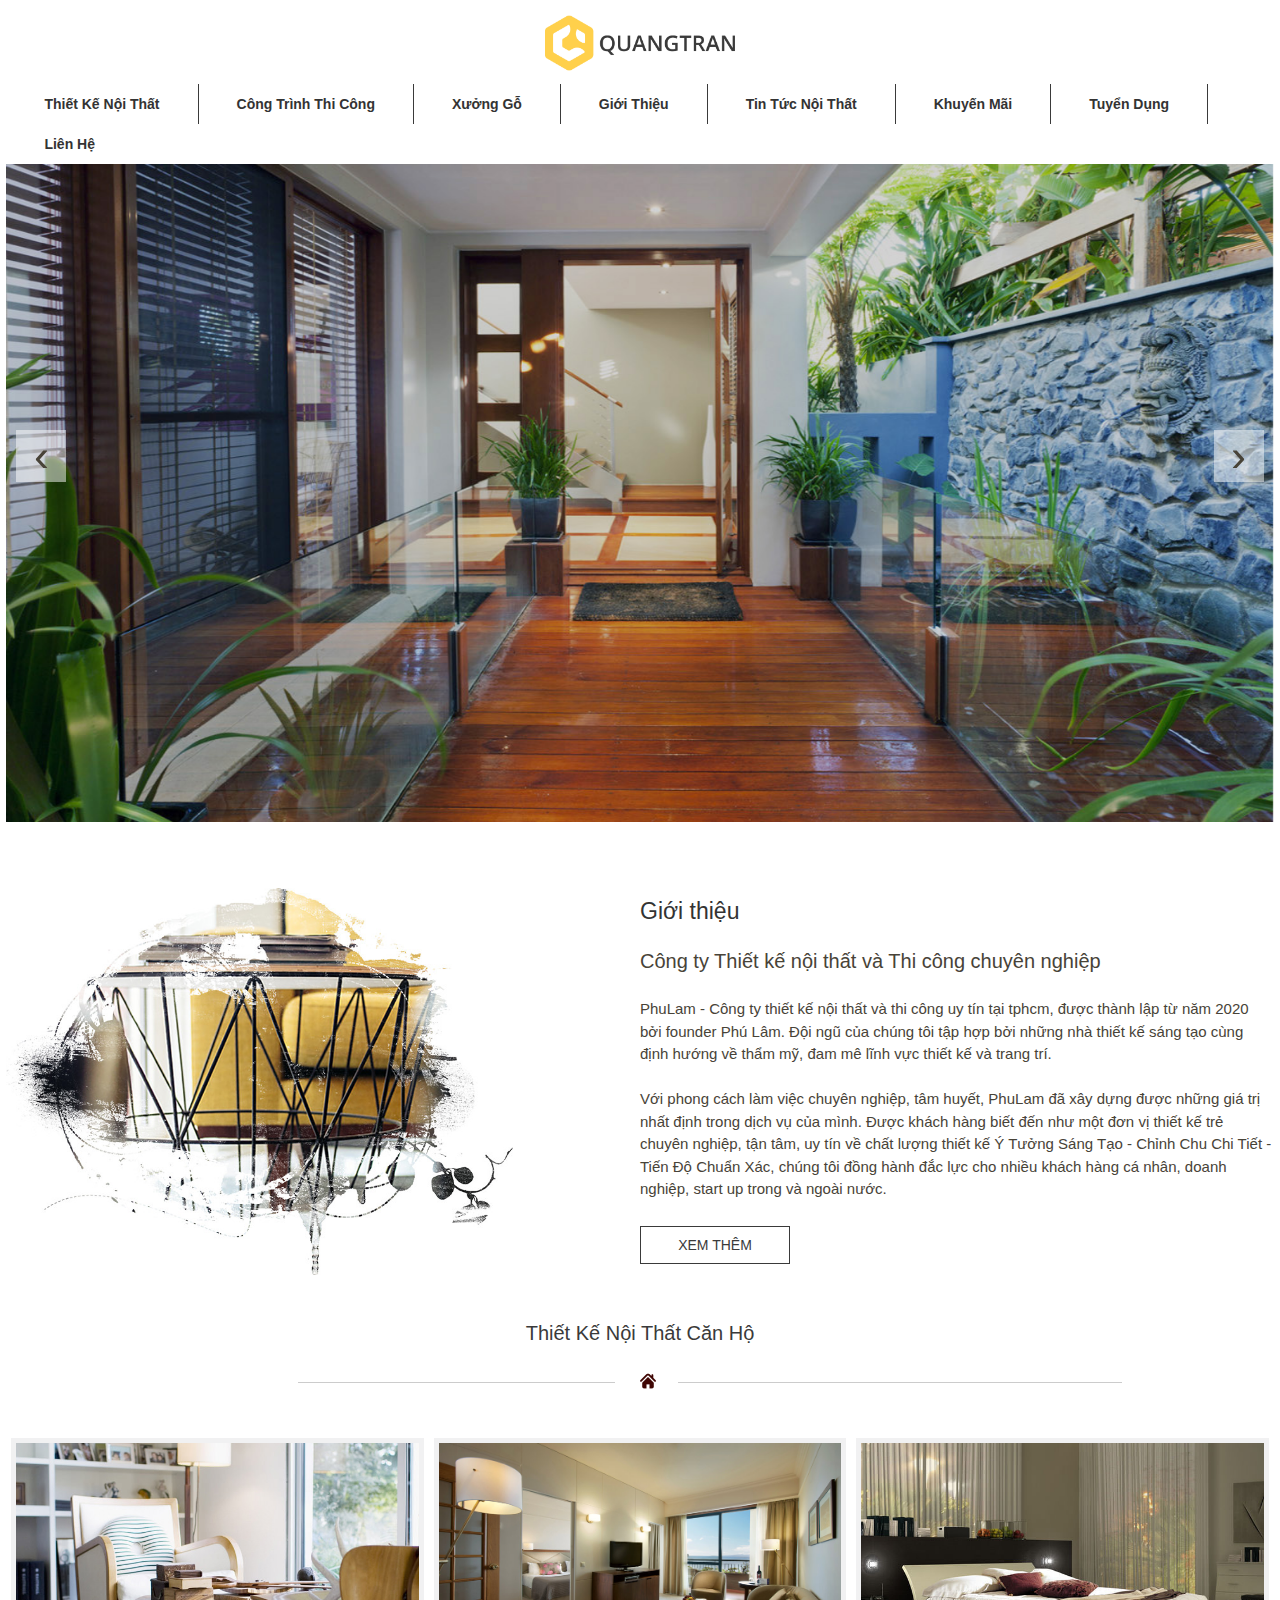
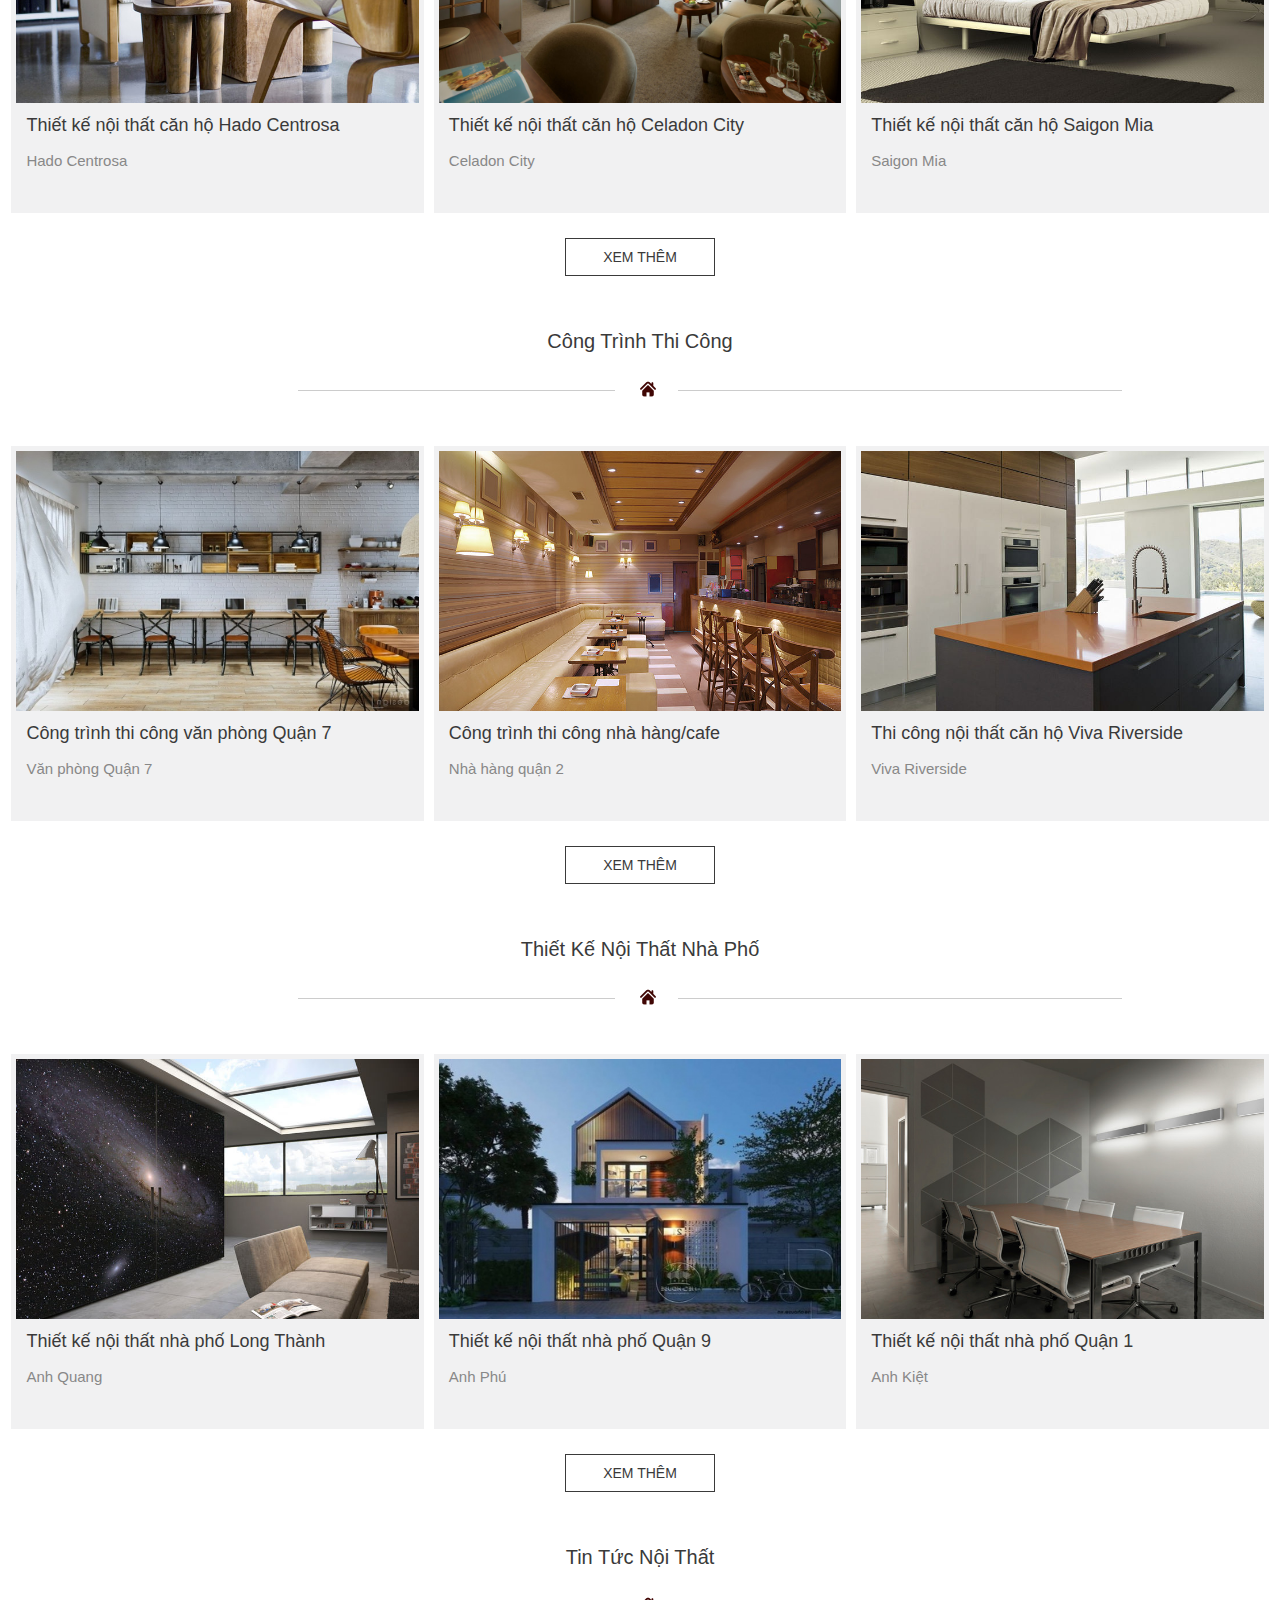
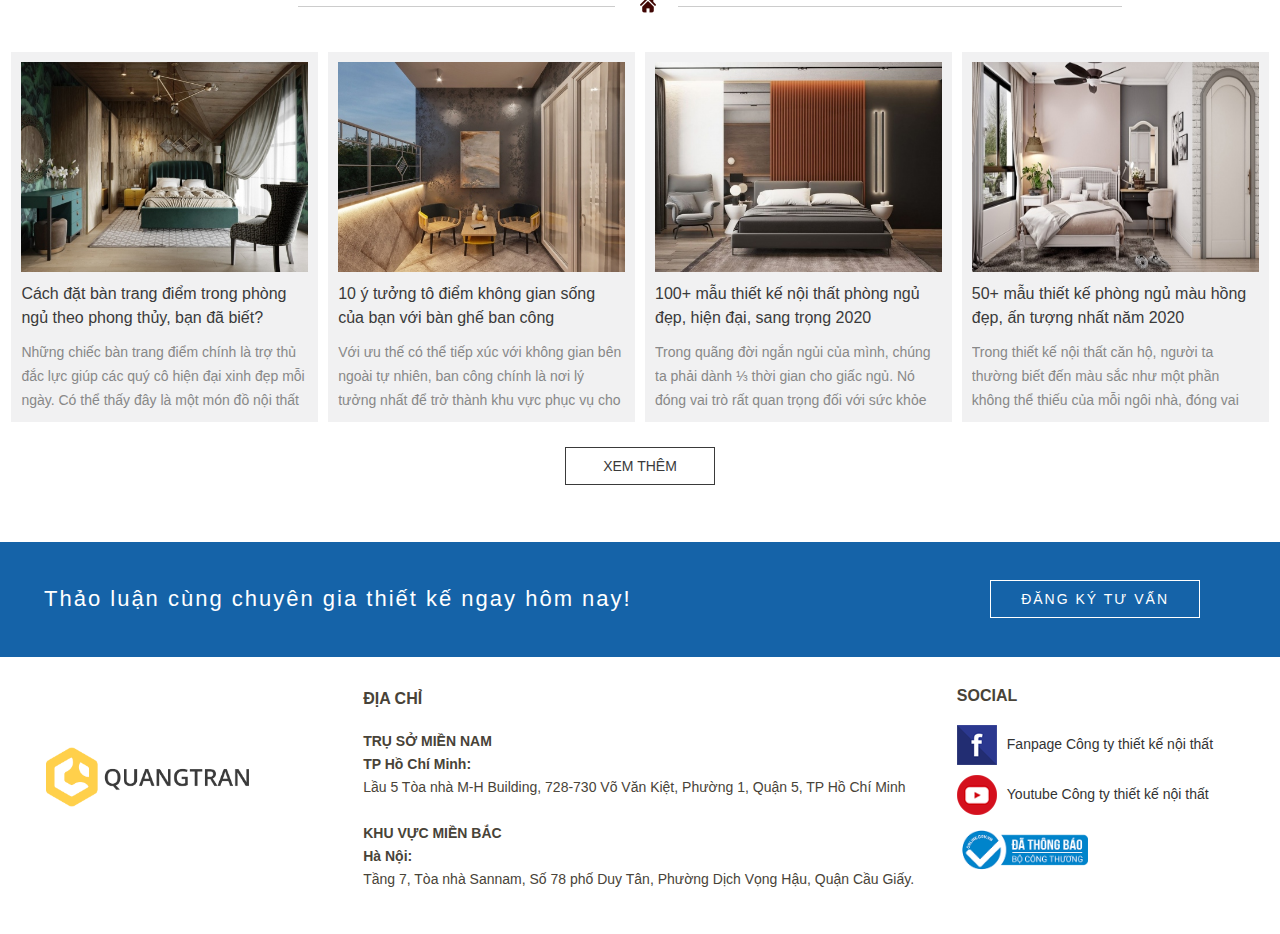
<file: index.html>
<!DOCTYPE html>
<html lang="en">
<head>
	<meta charset="UTF-8">
	<title>Welcome to my furniture website</title>
	<meta name="viewport" content="width=device-width, initial-scale=1">
	<link rel="shortcut icon" type="image/png" href="images/favicon.png"/>
	<link rel="stylesheet" href="css/style.css">
    <link rel="stylesheet" href="css/responsive.css">
    <link rel="stylesheet" href="css/owl.carousel.min.css">
    <link rel="stylesheet" href="css/owl.theme.default.min.css">
</head>
<body id="content">

<div class="header-top">
    <div class="container">
        <h1>Thiết kế nội thất | Thi công nội thất</h1>
    </div>
</div>

<div class="container">
	<div class="header">
		<div class="logo"><a href="index.html"><img src="images/logo.png"></a></div>

		<!-- Nav mobile-->
		<a class="togglemenu">Menu</a>
		<nav class="subnav">
        	<ul class="listmenu">
    	        <li class="active"><a onclick="showMenuMobile(this)" data-name="can-ho" title="Căn hộ">Căn hộ</a></li>
    	        <li ><a onclick="showMenuMobile(this)" data-name="nha-pho" title="Nhà phố">Nhà phố</a></li>
    	        <li ><a onclick="showMenuMobile(this)" data-name="biet-thu" title="Biệt thự">Biệt thự</a></li>
    	        <li><a onclick="showMenuMobile(this)" data-name="theo-phong-cach" title="Theo phong cách">Thi công</a></li>
    	        <li ><a href="#">Thiết kế nội thất</a></li>    
    	        <li ><a href="tin-tuc-noi-that.html">Tin tức nội thất</a></li>    
    	        <li ><a href="thiet-ke-noi-that-can-ho-palm-heights.html">Tư vấn thiết kế</a></li>
    	        <li ><a href="thiet-ke-noi-that-can-ho-palm-heights.html">Khuyến mãi</a></li>
    	        <li ><a href="thiet-ke-noi-that-can-ho-palm-heights.html">Liên hệ</a></li>
            </ul>
        
            <!-- Nav mobile menu con can ho-->
            <div class="nav-r nav-can-ho active">
                <ul class="category-mb">
                    <li class="one"> <a href="thiet-ke-noi-that-can-ho-palm-heights.html"><span>Căn hộ Palm Heights</span></a></li>
                    <li class="one"> <a href="thiet-ke-noi-that-can-ho-palm-heights.html"><span>Căn hộ Richmond City</span></a></li>
                    <li class="one"> <a href="thiet-ke-noi-that-can-ho-palm-heights.html"><span>Căn hộ Vinhomes Central Park</span></a></li>
                    <li class="one"> <a href="thiet-ke-noi-that-can-ho-palm-heights.html"><span>Căn hộ Golden Mansion</span></a></li>
                </ul>  
            </div>
            
            <!-- Nav mobile menu con nha pho-->
            <div class="nav-r nav-nha-pho ">
                <ul class="category-mb">
                    <li class="one"> <a href="thiet-ke-noi-that-can-ho-palm-heights.html"><span>Nhà phố Củ Chi</span></a></li>
                    <li class="one"> <a href="thiet-ke-noi-that-can-ho-palm-heights.html"><span>Nhà phố Quận 1</span></a></li>
                </ul>
            </div>
        
            <!-- Nav mobile menu con biet thu-->
            <div class="nav-r nav-biet-thu ">
            </div>
        
            <div class="nav-r nav-theo-phong-cach">
                <ul class="category-mb">
                    <li class="one"> <a href="thiet-ke-noi-that-can-ho-palm-heights.html"><span>Thi công nhà phố</span></a></li>
                    <li class="one"> <a href="thiet-ke-noi-that-can-ho-palm-heights.html"><span>Thi công chung cư</span></a></li>
                    <li class="one"> <a href="thiet-ke-noi-that-can-ho-palm-heights.html"><span>Thi công văn phòng</span></a></li>
                    <li class="one"> <a href="thiet-ke-noi-that-can-ho-palm-heights.html"><span>Thi công quán cafe</span></a></li>
                </ul>
            </div>
        </nav><!-- End Nav mobile-->
    </div><!-- End class header-->

    <!-- Them menu rieng cho phien ban mobile-->
    <!-- <div class="menuhot">
        <a href="thiet-ke-noi-that-can-ho.html"><span>Thiết kế nội thất</span></a>
        <a href="thiet-ke-noi-that-can-ho.html"><span>Công trình thi công</span></a>
        <a href="thiet-ke-noi-that-can-ho-palm-heights.html"><span>Đăng ký tư vấn</span></a>
    </div> -->

    <!-- Menu tren PC-->
    <div class="menutop">
        <ul>
            <li class="active"><a href="#">Thiết kế nội thất</a>
                <ul>
                    <li class="right-white"><a href="thiet-ke-noi-that-can-ho.html">Căn hộ</a>
                    	<ul>
    	                    <li><a href="thiet-ke-noi-that-can-ho-palm-heights.html"><span>New</span>Căn hộ Palm Heights</a></li>
    	                    <li><a href="thiet-ke-noi-that-can-ho-palm-heights.html"><span>New</span>Căn hộ Richmond City</a></li>
    	                    <li><a href="thiet-ke-noi-that-can-ho-palm-heights.html">Căn hộ Vinhomes Central Park</a></li>
    	                    <li><a href="thiet-ke-noi-that-can-ho-palm-heights.html">Căn hộ Golden Mansion</a></li>
    	                </ul>
                    </li>
                    <li class="right-white"><a href="thiet-ke-noi-that-can-ho.html">Nhà phố</a>
	                    <ul>
	    	                <li><a href="thiet-ke-noi-that-can-ho-palm-heights.html"><span>New</span>Nhà phố Củ Chi</a></li>
	    	                <li><a href="thiet-ke-noi-that-can-ho-palm-heights.html">Nhà phố Quận 1</a></li> 
	                	</ul>
	                </li>
                    <li><a href="thiet-ke-noi-that-can-ho.html">Biệt thự</a></li> 
                </ul>
            </li>          
            <li><a href="thiet-ke-noi-that-can-ho.html">Công trình thi công</a>
                <ul>
                    <li><a href="thiet-ke-noi-that-can-ho-palm-heights.html">Nhà hàng</a></li>    
                    <li><a href="thiet-ke-noi-that-can-ho-palm-heights.html">Chung cư</a></li>
                    <li><a href="thiet-ke-noi-that-can-ho-palm-heights.html">Văn phòng</a></li>
                    <li><a href="thiet-ke-noi-that-can-ho-palm-heights.html">Quán cafe</a></li>
                </ul>
            </li>
            <li><a href="thiet-ke-noi-that-can-ho-palm-heights.html">Xưởng gỗ</a></li>
            <li><a href="thiet-ke-noi-that-can-ho-palm-heights.html">Giới thiệu</a></li>
            <li><a href="tin-tuc-noi-that.html">Tin tức nội thất</a></li>
            <li><a href="thiet-ke-noi-that-can-ho-palm-heights.html">Khuyến mãi</a></li>
            <li><a href="thiet-ke-noi-that-can-ho-palm-heights.html">Tuyển dụng</a></li>     
            <li><a href="thiet-ke-noi-that-can-ho-palm-heights.html">Liên hệ</a></li>
        </ul>
    </div><!-- End Menu tren PC-->

    <div class="clear"></div>

    <!-- Slider -->
    <div class="slider">
        <div class="owl-carousel">
            <div class="item"><img src="upload/banner/wide3.jpg"></div>
            <!-- <div class="item"><img src="upload/banner/thi-cong-noi-that-can-ho-masteri-an-phu-90m2-de190056.jpg"></div> -->
            <div class="item"><img src="upload/banner/wide2.jpg"></div>
            <!-- <div class="item"><img src="upload/banner/thiet-ke-noi-that-can-ho-richstar.jpg"></div> -->
            <div class="item"><img src="upload/banner/wide1.jpg"></div>
        </div>
    </div><!-- End Slider -->
    
    <div class="clear"></div>

    <!-- Gioi thieu -->
    <div class="gioi-thieu">
    	<div class="left">
        	<img src="upload/banner/pic_5.jpg">
        </div>
    	<div class="right">
    		<h2><a href="thiet-ke-noi-that-can-ho-palm-heights.html">Giới thiệu</a></h2>
    		<div class="ten-cong-ty">Công ty Thiết kế nội thất và Thi công chuyên nghiệp</div>
	       	<div class="noi-dung-gioi-thieu">
	       		<p>PhuLam - Công ty thiết kế nội thất và thi công uy tín tại tphcm, được thành lập từ năm 2020 bởi founder Phú Lâm. Đội ngũ của chúng tôi tập hợp bởi những nhà thiết kế sáng tạo cùng định hướng về thẩm mỹ, đam mê lĩnh vực thiết kế và trang trí.</p><br />
				<p>Với phong cách làm việc chuyên nghiệp, tâm huyết, PhuLam đã xây dựng được những giá trị nhất định trong dịch vụ của mình. Được khách hàng biết đến như một đơn vị thiết kế trẻ chuyên nghiệp, tận tâm, uy tín về chất lượng thiết kế Ý Tưởng Sáng Tạo - Chỉnh Chu Chi Tiết - Tiến Độ Chuẩn Xác, chúng tôi đồng hành đắc lực cho nhiều khách hàng cá nhân, doanh nghiệp, start up trong và ngoài nước.</p>
	        </div>
	       	<a href="#" class="viewmore">XEM THÊM</a>
        </div>
    </div>
	<!-- End gioi thieu-->
   
    <div class="clear"></div>

    <!-- Tieu de Noi dung danh muc 1 -->
    <div class="titlehome">
        <h2><a href="thiet-ke-noi-that-can-ho.html">Thiết Kế Nội Thất Căn Hộ</a></h2>
        <img src="images/home.png">
    </div>
    
    <div class="clear"></div>
    
    <!-- Noi dung danh muc 1 -->
    <ul class="listdesign">
        <li class="item">
            <div class="pad">
                <div class="images">
                    <a href="thiet-ke-noi-that-can-ho-palm-heights.html"><img src="upload/banner/pf1.jpg"></a>
                </div>
                <div class="info">
                    <h3><a href="thiet-ke-noi-that-can-ho-palm-heights.html">Thiết kế nội thất căn hộ Hado Centrosa</a></h3>
                    <p><a href="thiet-ke-noi-that-can-ho-palm-heights.html">Hado Centrosa</a></p>
                </div>
            </div>
        </li>
    
        <li class="item">
            <div class="pad">
                <div class="images">
                    <a href="thiet-ke-noi-that-can-ho-palm-heights.html"><img src="upload/banner/pf3.jpg"></a>
                </div>
                <div class="info">
                    <h3><a href="thiet-ke-noi-that-can-ho-palm-heights.html">Thiết kế nội thất căn hộ Celadon City</a></h3>
                    <p><a href="thiet-ke-noi-that-can-ho-palm-heights.html">Celadon City</a></p>
                </div>
            </div>
        </li>
    
        <li class="item">
            <div class="pad">
                <div class="images">
                    <a href="thiet-ke-noi-that-can-ho-palm-heights.html"><img src="upload/banner/pf4.jpg"></a>
                </div>
                <div class="info">
                    <h3><a href="thiet-ke-noi-that-can-ho-palm-heights.html">Thiết kế nội thất căn hộ Saigon Mia</a></h3>
                    <p><a href="thiet-ke-noi-that-can-ho-palm-heights.html">Saigon Mia</a></p>
                </div>
            </div>
        </li>
    </ul>
    <!-- End Noi dung danh muc 1 -->
    <div class="clear"></div>

    <!-- Xem them danh muc 1 -->
    <div class="center"><a href="thiet-ke-noi-that-can-ho.html"class="viewmore">XEM THÊM</a></div>
    <span id="element_design"></span>
    <!-- End Xem them danh muc 1 -->

    <!-- Tieu de Noi dung danh muc 2 -->
    <div class="titlehome">
        <h2><a href="thiet-ke-noi-that-can-ho.html">Công Trình Thi Công</a></h2>
        <img src="images/home.png">
    </div>
    
    <div class="clear"></div>
    
    <!-- Noi dung danh muc 2 -->
    <ul class="listdesign">
        <li class="item">
            <div class="pad">
                <div class="images">
                    <a href="thiet-ke-noi-that-can-ho-palm-heights.html"><img src="upload/banner/pf9.jpg"></a>
                </div>
                <div class="info">
                    <h3><a href="thiet-ke-noi-that-can-ho-palm-heights.html">Công trình thi công văn phòng Quận 7</a></h3>
                    <p><a href="thiet-ke-noi-that-can-ho-palm-heights.html">Văn phòng Quận 7</a></p>
                </div>
            </div>
        </li>
    
        <li class="item">
            <div class="pad">
                <div class="images">
                    <a href="thiet-ke-noi-that-can-ho-palm-heights.html"><img src="upload/banner/pf6.jpg"></a>
                </div>
                <div class="info">
                    <h3><a href="thiet-ke-noi-that-can-ho-palm-heights.html">Công trình thi công nhà hàng/cafe</a></h3>
                    <p><a href="thiet-ke-noi-that-can-ho-palm-heights.html">Nhà hàng quận 2</a></p>
                </div>
            </div>
        </li>
    
        <li class="item">
            <div class="pad">
                <div class="images">
                    <a href="thiet-ke-noi-that-can-ho-palm-heights.html"><img src="upload/banner/pf7.jpg"></a>
                </div>
                <div class="info">
                    <h3><a href="thiet-ke-noi-that-can-ho-palm-heights.html">Thi công nội thất căn hộ Viva Riverside</a></h3>
                    <p><a href="thiet-ke-noi-that-can-ho-palm-heights.html">Viva Riverside</a></p>
                </div>
            </div>
        </li>
    </ul>
    <!-- End Noi dung danh muc 2 -->
    <div class="clear"></div>

    <!-- Xem them danh muc 2 -->
    <div class="center"><a href="thiet-ke-noi-that-can-ho.html" class="viewmore">XEM THÊM</a></div>
    <span id="element_design"></span>
    <!-- End Xem them danh muc 2 -->

    <!-- Tieu de Noi dung danh muc 3 -->
    <div class="titlehome">
        <h2><a href="thiet-ke-noi-that-can-ho.html">Thiết Kế Nội Thất Nhà Phố</a></h2>
        <img src="images/home.png">
    </div>
    
    <div class="clear"></div>
    
    <!-- Noi dung danh muc 3 -->
    <ul class="listdesign">
        <li class="item">
            <div class="pad">
                <div class="images">
                    <a href="thiet-ke-noi-that-can-ho-palm-heights.html"><img src="upload/banner/pf8.jpg"></a>
                </div>
                <div class="info">
                    <h3><a href="thiet-ke-noi-that-can-ho-palm-heights.html">Thiết kế nội thất nhà phố Long Thành</a></h3>
                    <p><a href="thiet-ke-noi-that-can-ho-palm-heights.html">Anh Quang</a></p>
                </div>
            </div>
        </li>
    
        <li class="item">
            <div class="pad">
                <div class="images">
                    <a href="thiet-ke-noi-that-can-ho-palm-heights.html"><img src="upload/sanpham/80-mau-thiet-ke-nha-pho-dep-hien-dai-tu-1-den-4-tang-nam-2020.jpg"></a>
                </div>
                <div class="info">
                    <h3><a href="thiet-ke-noi-that-can-ho-palm-heights.html">Thiết kế nội thất nhà phố Quận 9</a></h3>
                    <p><a href="thiet-ke-noi-that-can-ho-palm-heights.html">Anh Phú</a></p>
                </div>
            </div>
        </li>
    
        <li class="item">
            <div class="pad">
                <div class="images">
                    <a href="thiet-ke-noi-that-can-ho-palm-heights.html"><img src="upload/banner/pf5.jpg"></a>
                </div>
                <div class="info">
                    <h3><a href="thiet-ke-noi-that-can-ho-palm-heights.html">Thiết kế nội thất nhà phố Quận 1</a></h3>
                    <p><a href="thiet-ke-noi-that-can-ho-palm-heights.html">Anh Kiệt</a></p>
                </div>
            </div>
        </li>
    </ul>
    <!-- End Noi dung danh muc 3 -->
    <div class="clear"></div>

    <!-- Xem them danh muc 3 -->
    <div class="center"><a href="thiet-ke-noi-that-can-ho.html" class="viewmore">XEM THÊM</a></div>
    <span id="element_design"></span>
    <!-- End Xem them danh muc 3 -->

    <!-- Tieu de Noi dung danh muc tin tuc -->
    <div class="titlehome">
        <h2><a href="tin-tuc-noi-that.html">Tin Tức Nội Thất</a></h2>
        <img src="images/home.png">
    </div>

    <div class="clear"></div>

    <!-- Noi dung danh muc tin tuc -->
    <ul class="listnews">
        <li>
            <div class="pad">
                <div class="images">
                    <a href="thiet-ke-noi-that-can-ho-palm-heights.html"><img src="upload/sanpham/cach-dat-ban-trang-diem-trong-phong-ngu-theo-phong-thuy-ban-da-biet.jpg"></a>
                </div>
                <div class="info">
                    <h3><a href="thiet-ke-noi-that-can-ho-palm-heights.html">Cách đặt bàn trang điểm trong phòng ngủ theo phong thủy, bạn đã biết?</a></h3>
                    <p>Những chiếc bàn trang điểm chính là trợ thủ đắc lực giúp các quý cô hiện đại xinh đẹp mỗi ngày. Có thể thấy đây là một món đồ nội thất không thể...</p>
                </div>
            </div>
        </li>
        
        <li>
            <div class="pad">
                <div class="images">
                    <a href="thiet-ke-noi-that-can-ho-palm-heights.html"><img src="upload/sanpham/10-y-tuong-to-diem-khong-gian-song-cua-ban-voi-ban-ghe-ban-cong.jpg"></a>
                </div>
                <div class="info">
                    <h3><a href="thiet-ke-noi-that-can-ho-palm-heights.html">10 ý tưởng tô điểm không gian sống của bạn với bàn ghế ban công</a></h3>
                    <p>Với ưu thế có thể tiếp xúc với không gian bên ngoài tự nhiên, ban công chính là nơi lý tưởng nhất để trở thành khu vực phục vụ cho việc thư giãn của...</p>
                </div>
            </div>
        </li>
        
        <li>
            <div class="pad">
                <div class="images">
                    <a href="thiet-ke-noi-that-can-ho-palm-heights.html"><img src="upload/sanpham/100-mau-thiet-ke-noi-that-phong-ngu-dep-hien-dai-sang-trong-2020.jpg"></a>
                </div>
                <div class="info">
                    <h3><a href="thiet-ke-noi-that-can-ho-palm-heights.html">100+ mẫu thiết kế nội thất phòng ngủ đẹp, hiện đại, sang trọng 2020</a></h3>
                    <p>Trong quãng đời ngắn ngủi của mình, chúng ta phải dành ⅓ thời gian cho giấc ngủ. Nó đóng vai trò rất quan trọng đối với sức khỏe của mỗi người, giúp...</p>
                </div>
            </div>
        </li>
        
        <li>
            <div class="pad">
                <div class="images">
                    <a href="thiet-ke-noi-that-can-ho-palm-heights.html"><img src="upload/sanpham/50-mau-thiet-ke-phong-ngu-mau-hong-dep-an-tuong-nhat-nam-2020.jpg"></a>
                </div>
                <div class="info">
                    <h3><a href="thiet-ke-noi-that-can-ho-palm-heights.html">50+ mẫu thiết kế phòng ngủ màu hồng đẹp, ấn tượng nhất năm 2020</a></h3>
                    <p>Trong thiết kế nội thất căn hộ, người ta thường biết đến màu sắc như một phần không thể thiếu của mỗi ngôi nhà, đóng vai trò tạo điểm nhấn và tăng...</p>
                </div>
            </div>
        </li>  
    </ul>
    <!-- End danh muc tin tuc-->
    
    <div class="clear10"></div>

    <!-- Xem them danh muc tin tuc -->
    <div class="center"><a href="tin-tuc-noi-that.html.html" class="viewmore">XEM THÊM</a></div>
    
    <div class="clear10"></div>
    
    <!-- <ul class="service">
    	<li> <div class="grid"><a href="#"><img src="upload/banner/noi-that-tiet-kiem.jpg"></a></div> </li>
        <li> <div class="grid"><div class="center"><img src="upload/banner/ve-chung-toi.png"></div><p>Về Chúng tôi</p><span>Với hơn 10 năm kinh nghiệm trong lĩnh vực thiết kế nội thất nhà ở tại Việt Nam, chúng tôi là ai?</span><a href="#" class="send">Xem ngay</a></div> </li>
        <li> <div class="grid"><div class="center"><img src="upload/banner/quy-trinh-lam-viec.jpg"></div><p>Quy trình làm việc</p><span>Trình tự để chúng tôi thiết kế ngôi nhà của bạn như thế nào? Hãy cùng tìm hiểu nhé</span><a href="#" class="send">XEM THÊM</a></div></li>
    </ul> -->

</div>

<div class="footer">
	<div class="bao-gia">
    	<div class="left">
    		Thảo luận cùng chuyên gia thiết kế ngay hôm nay!
    	</div>
    	<div class="right">
    		<a href="#" class="dang-ky-ngay">ĐĂNG KÝ TƯ VẤN</a>
    	</div>
    </div>
    <div class="clear"></div>
	<div class="container">
		<div class="company">
			<div class="logo"><a href="index.html"><img src="images/logo.png"></a></div>
		</div>
		<div class="info">
            <div class="footer_title">ĐỊA CHỈ</div>
            <strong>TRỤ SỞ MIỀN NAM</strong><br />
            <strong>TP Hồ Chí Minh:</strong><br />
            Lầu 5 Tòa nhà M-H Building, 728-730 Võ Văn Kiệt, Phường 1, Quận 5, TP Hồ Chí Minh<br />
            <br />
            <strong>KHU VỰC MIỀN BẮC</strong><br />
            <strong>Hà Nội:</strong><br />
            Tầng 7, Tòa nhà Sannam, Số 78 phố Duy Tân, Phường Dịch Vọng Hậu, Quận Cầu Giấy.<br />
            <br />
        </div>
		<div class="social">
            <div class="footer_title">SOCIAL</div>
			<a href="#" rel="nofollow" target="_blank"><img src="images/ico-facebook.png" height="40">Fanpage Công ty thiết kế nội thất</a>
			<a href="#" rel="nofollow" target="_blank"><img src="images/ico-youtube.png" height="40">Youtube Công ty thiết kế nội thất</a>
			<a href="#" rel="nofollow" target="_blank"><img src="images/bct.png" height="50" class="full"></a>
		</div>
	</div>
</div>

<!-- Core JavaScript-->
<script src="js/jquery-1.8.3.js"></script>
<script src="js/owl.carousel.min.js"></script>
<script src="js/main.js"></script>
</body>
</html>
</file>
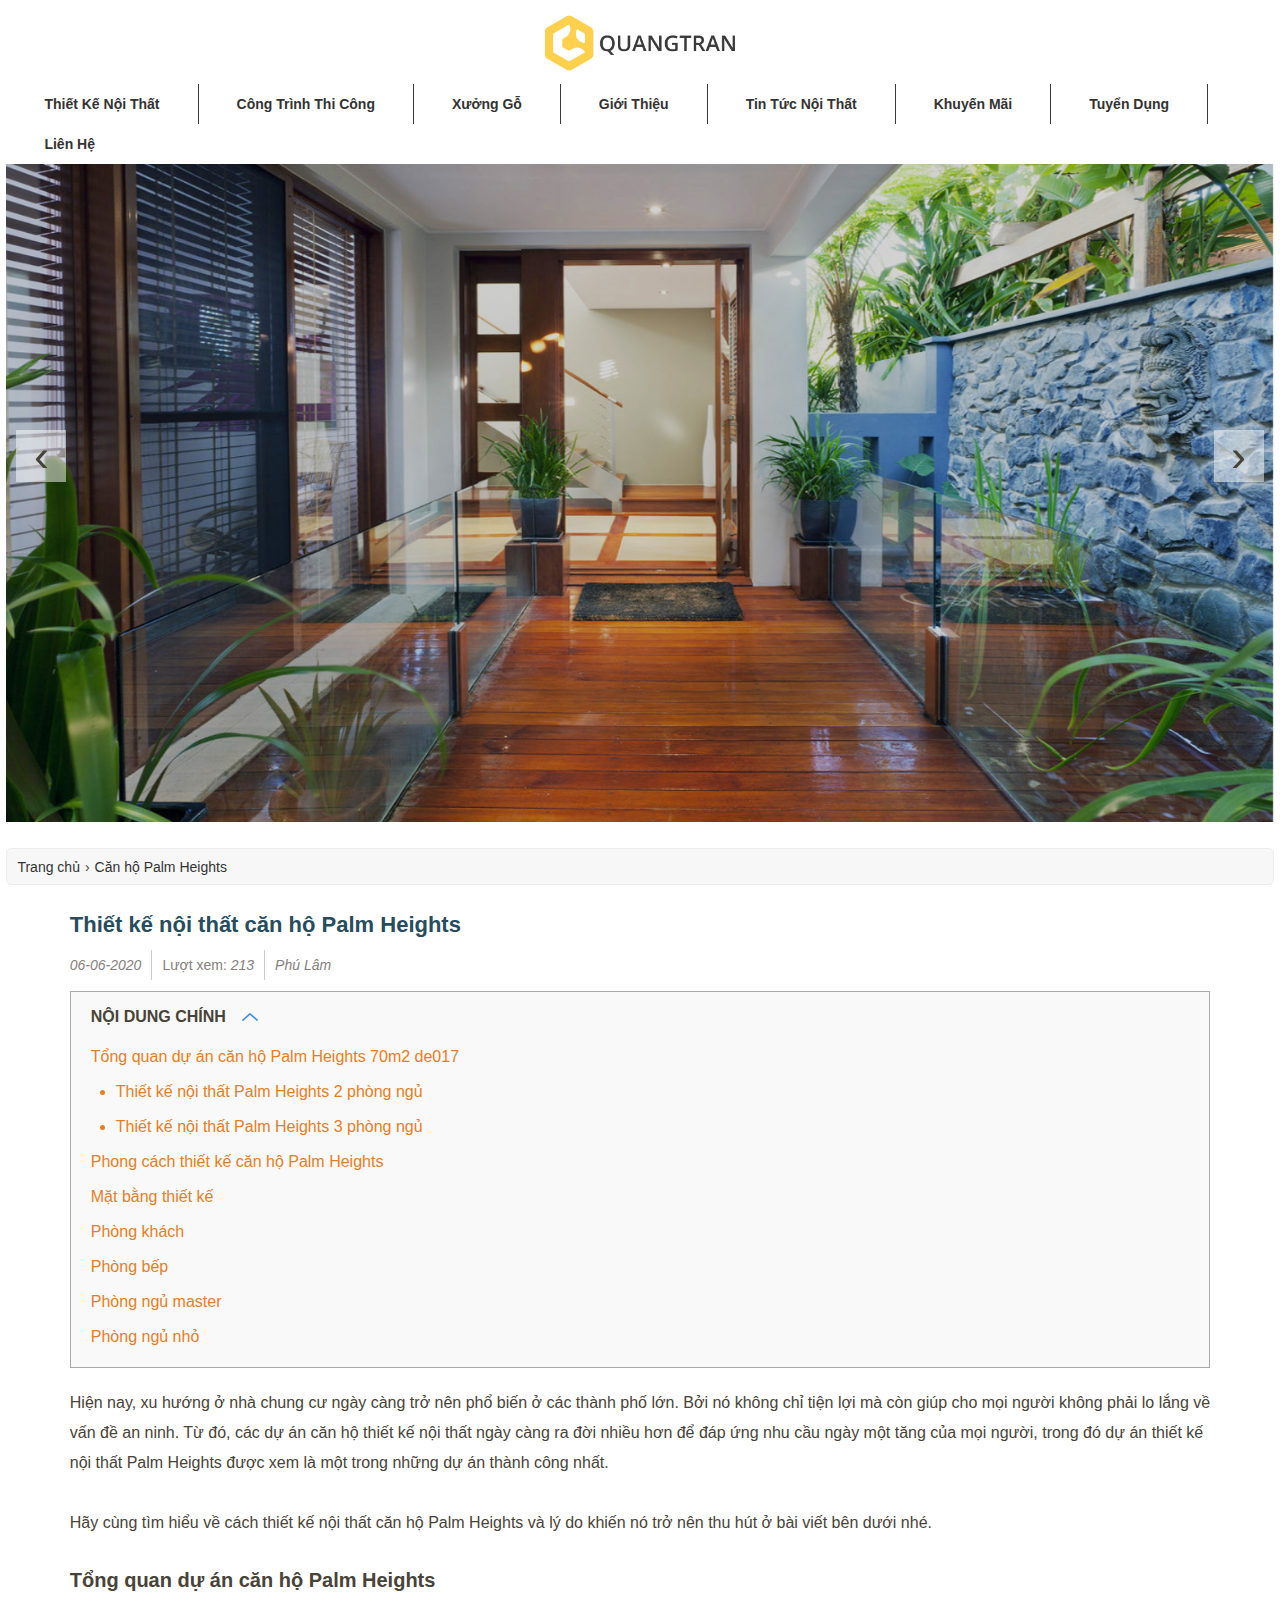
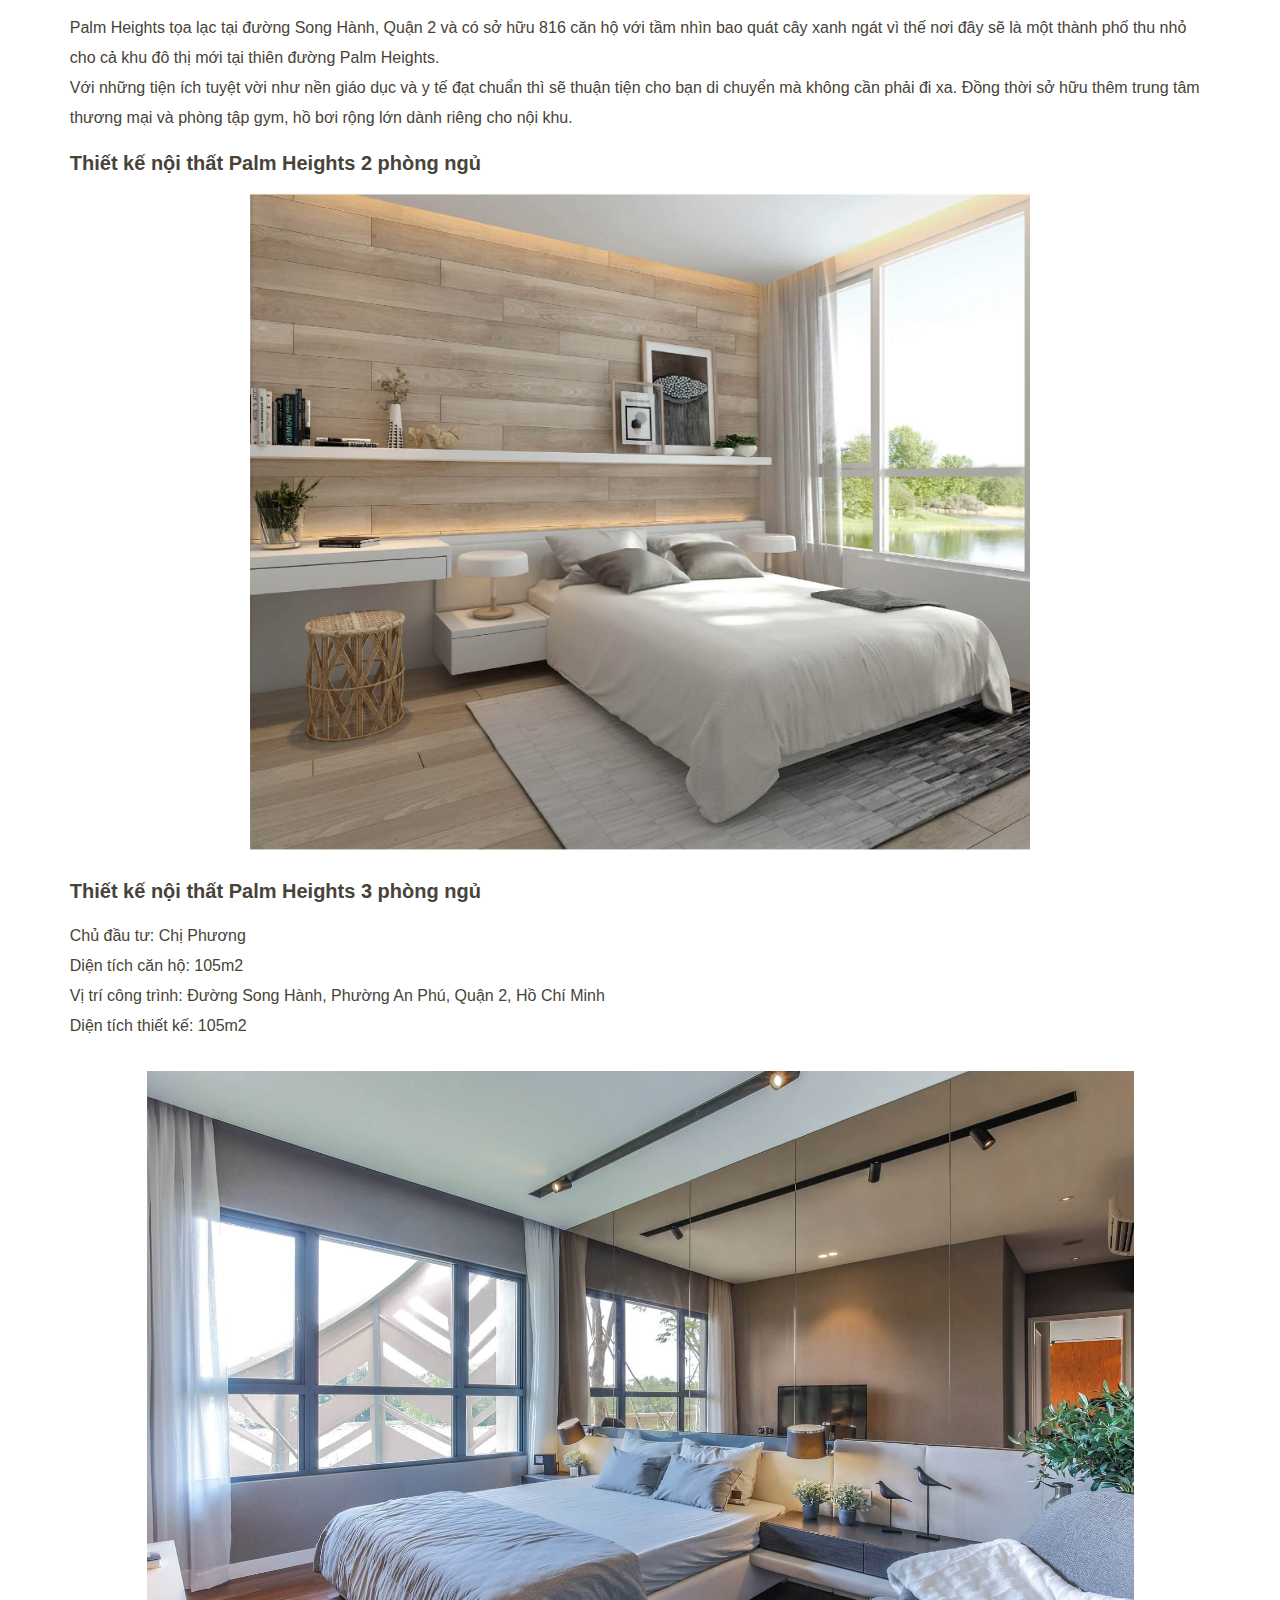
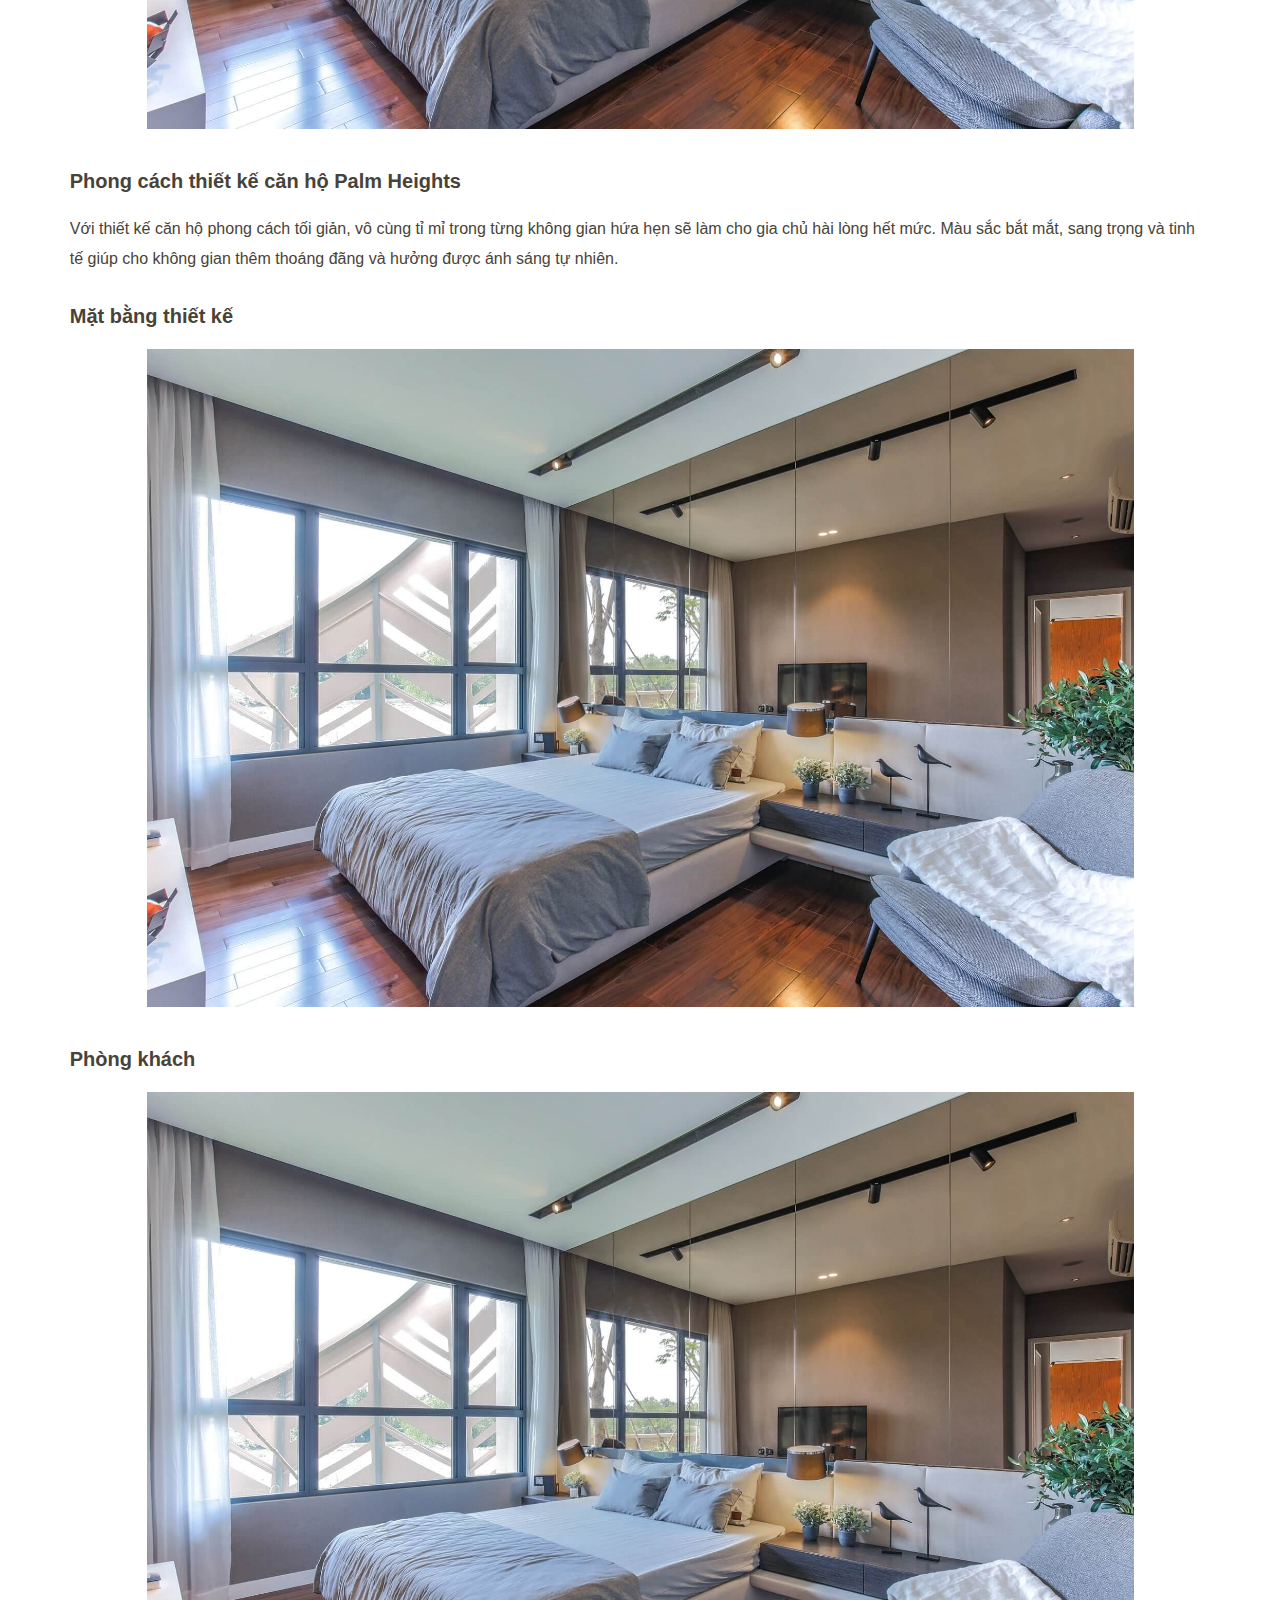
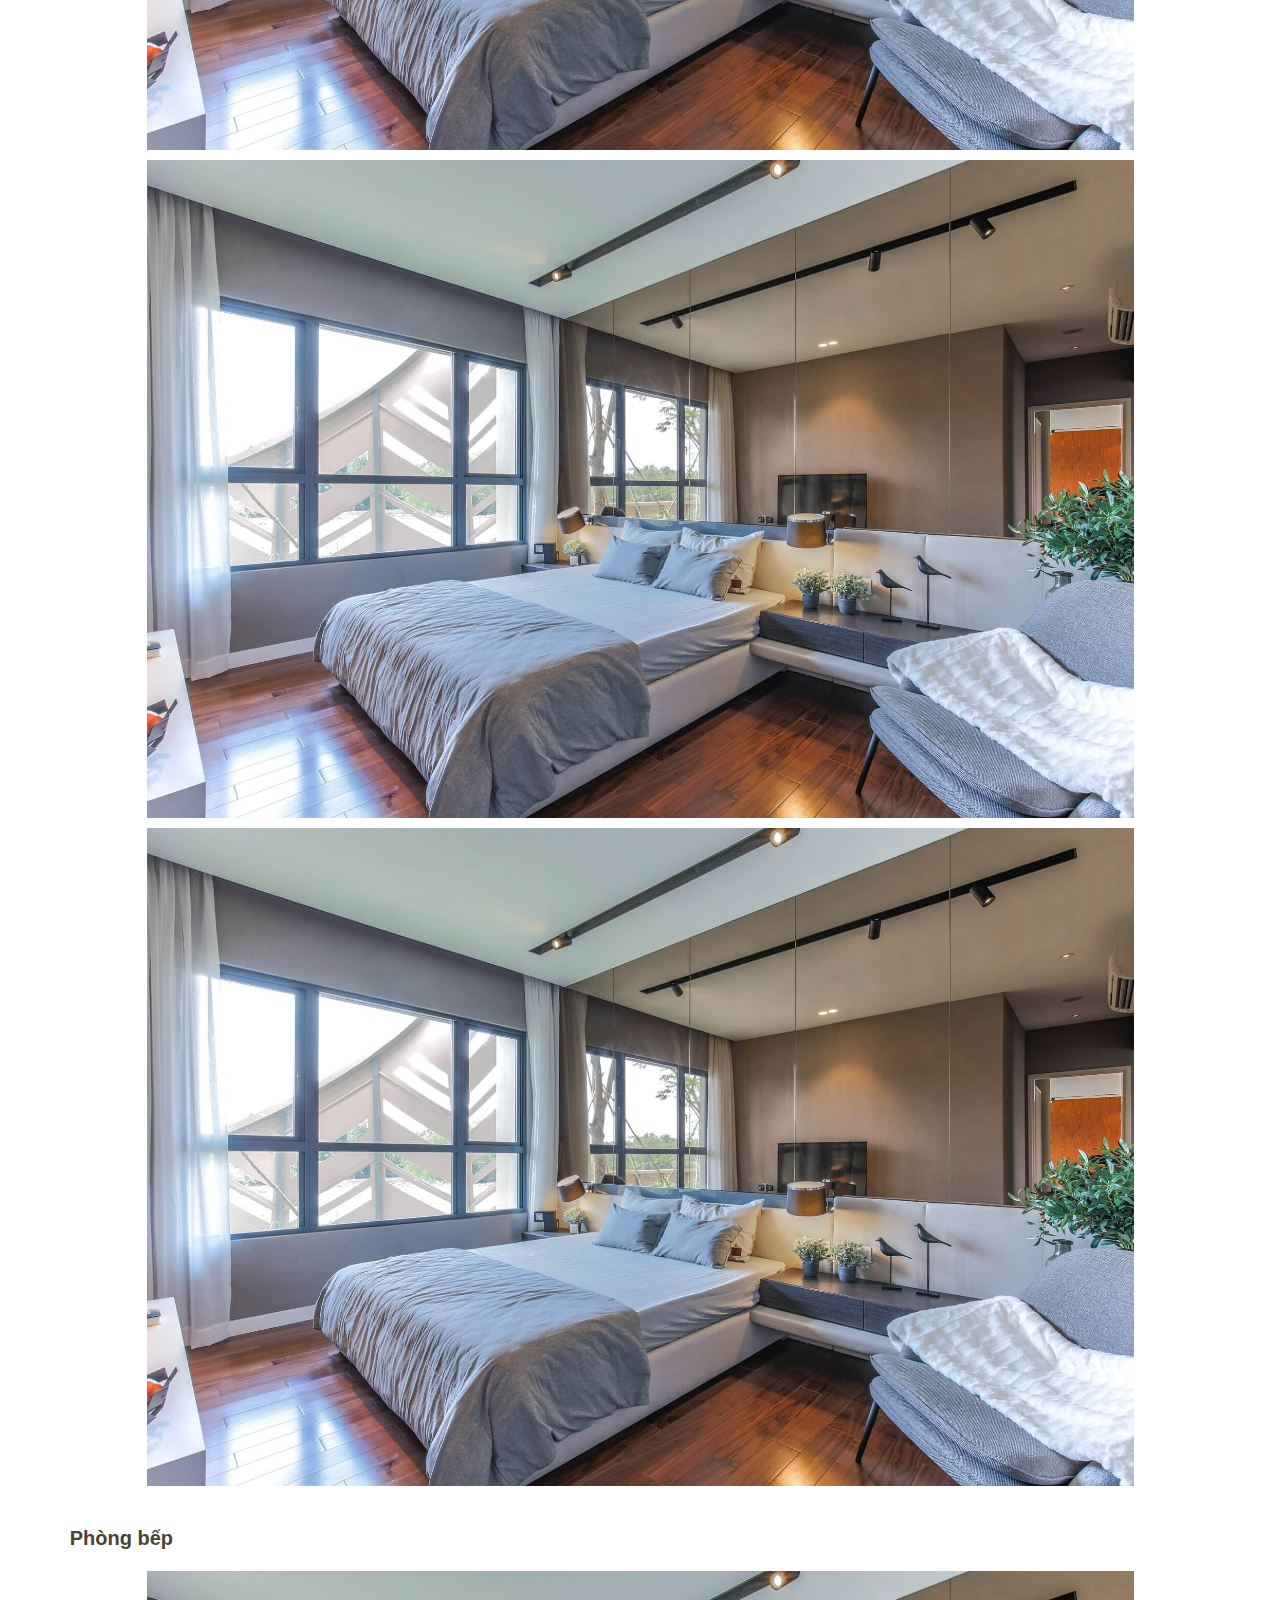
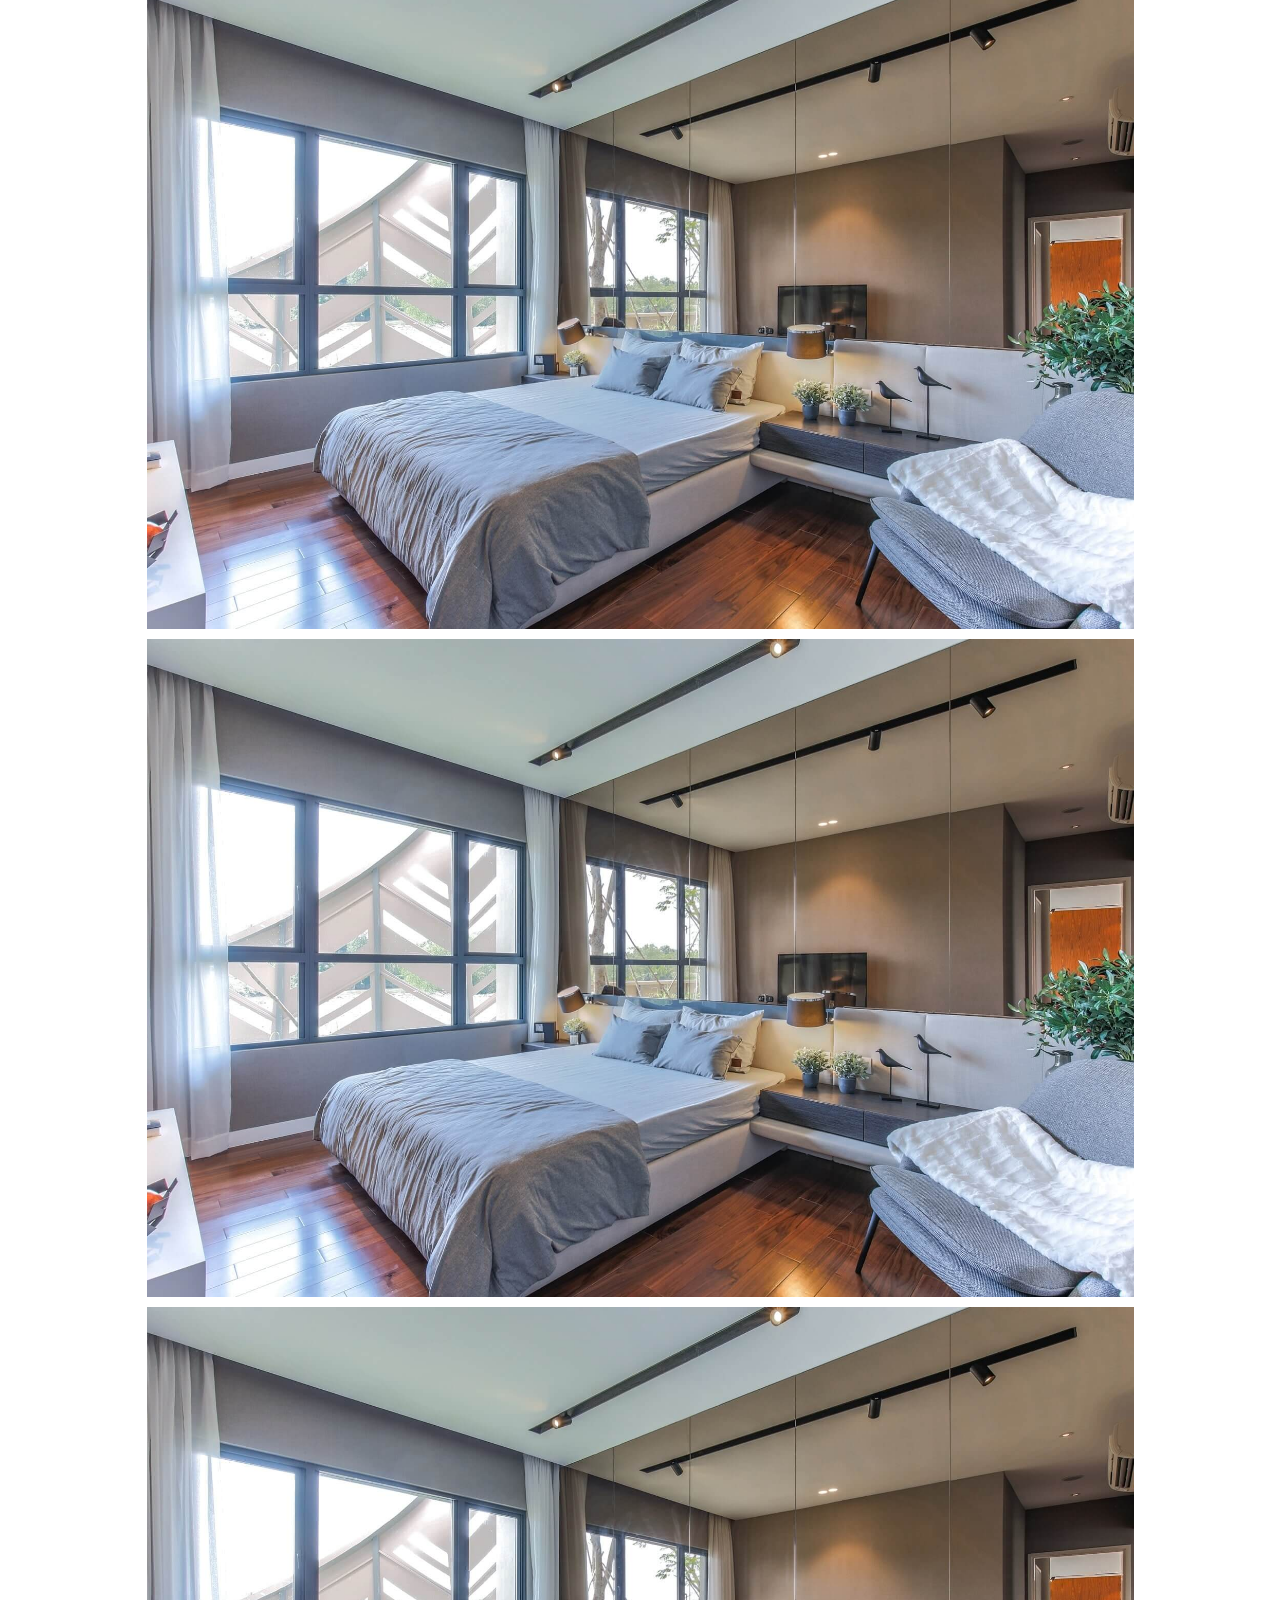
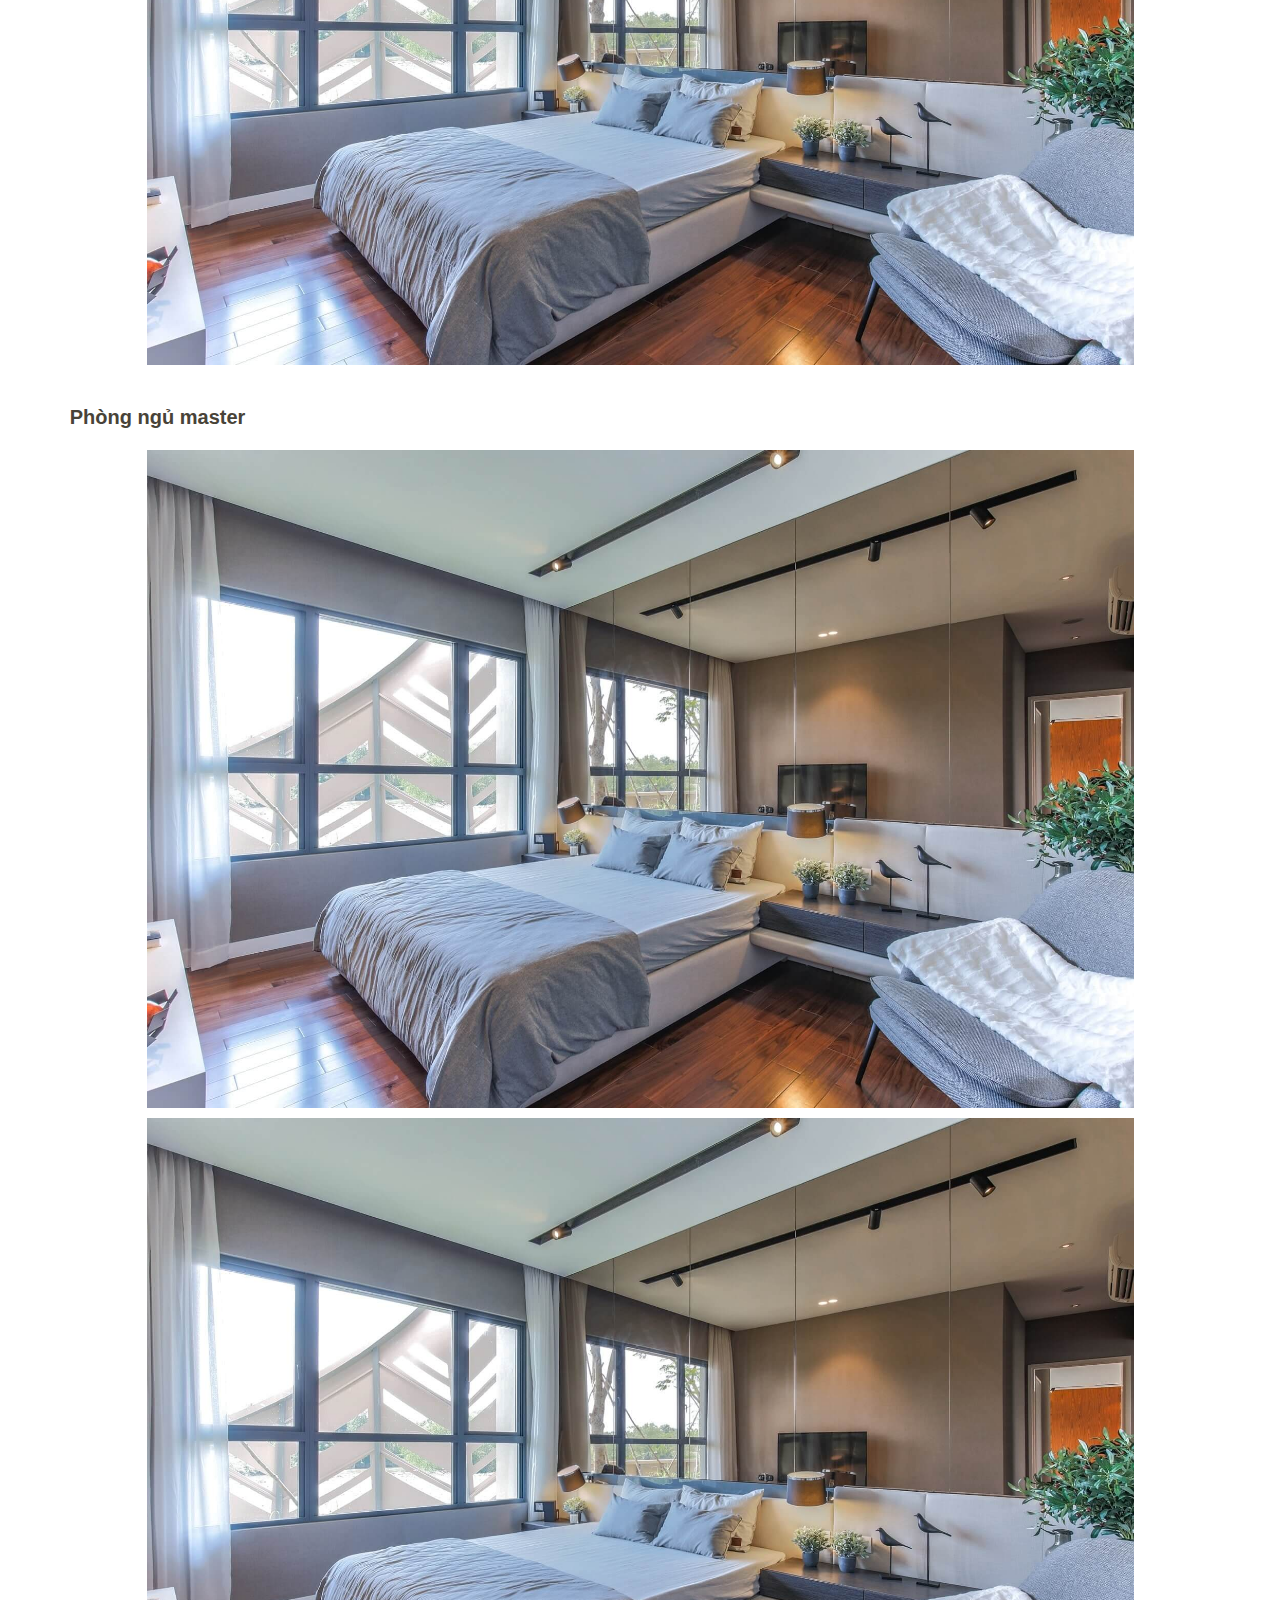
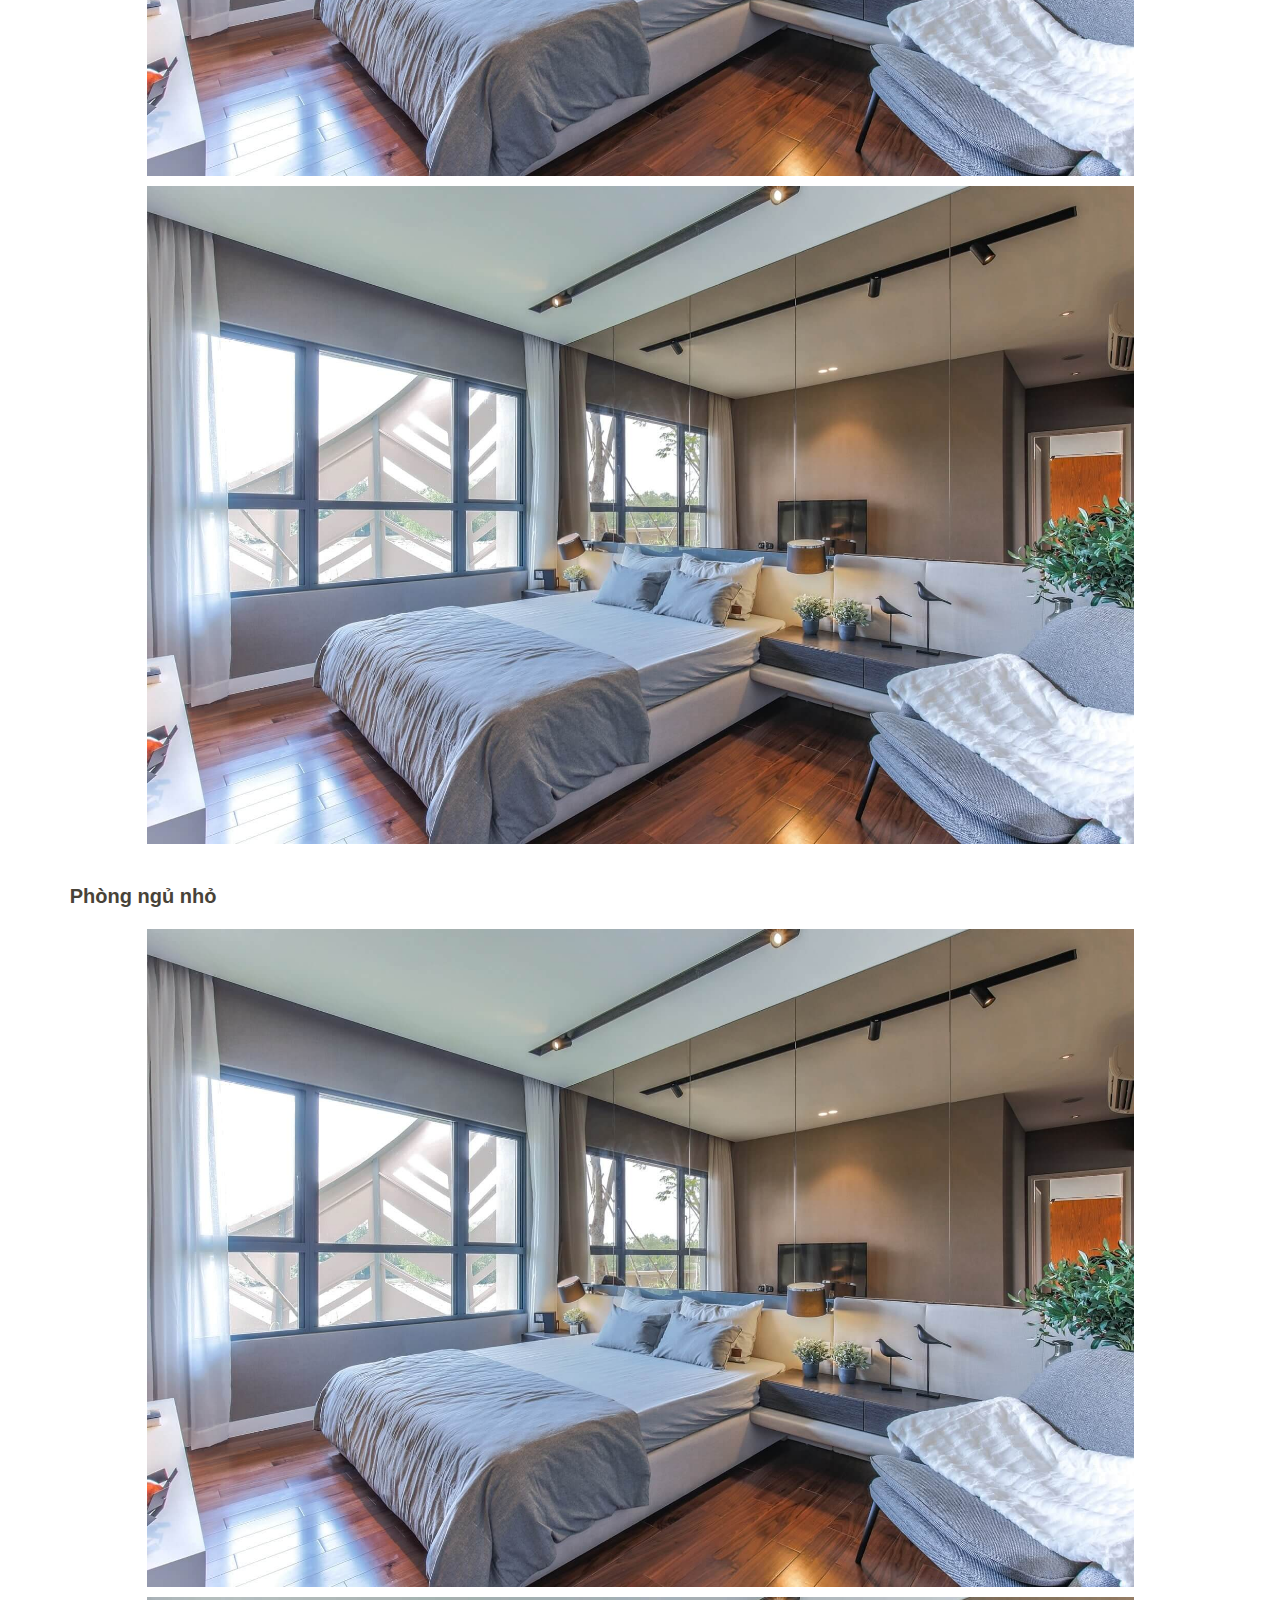
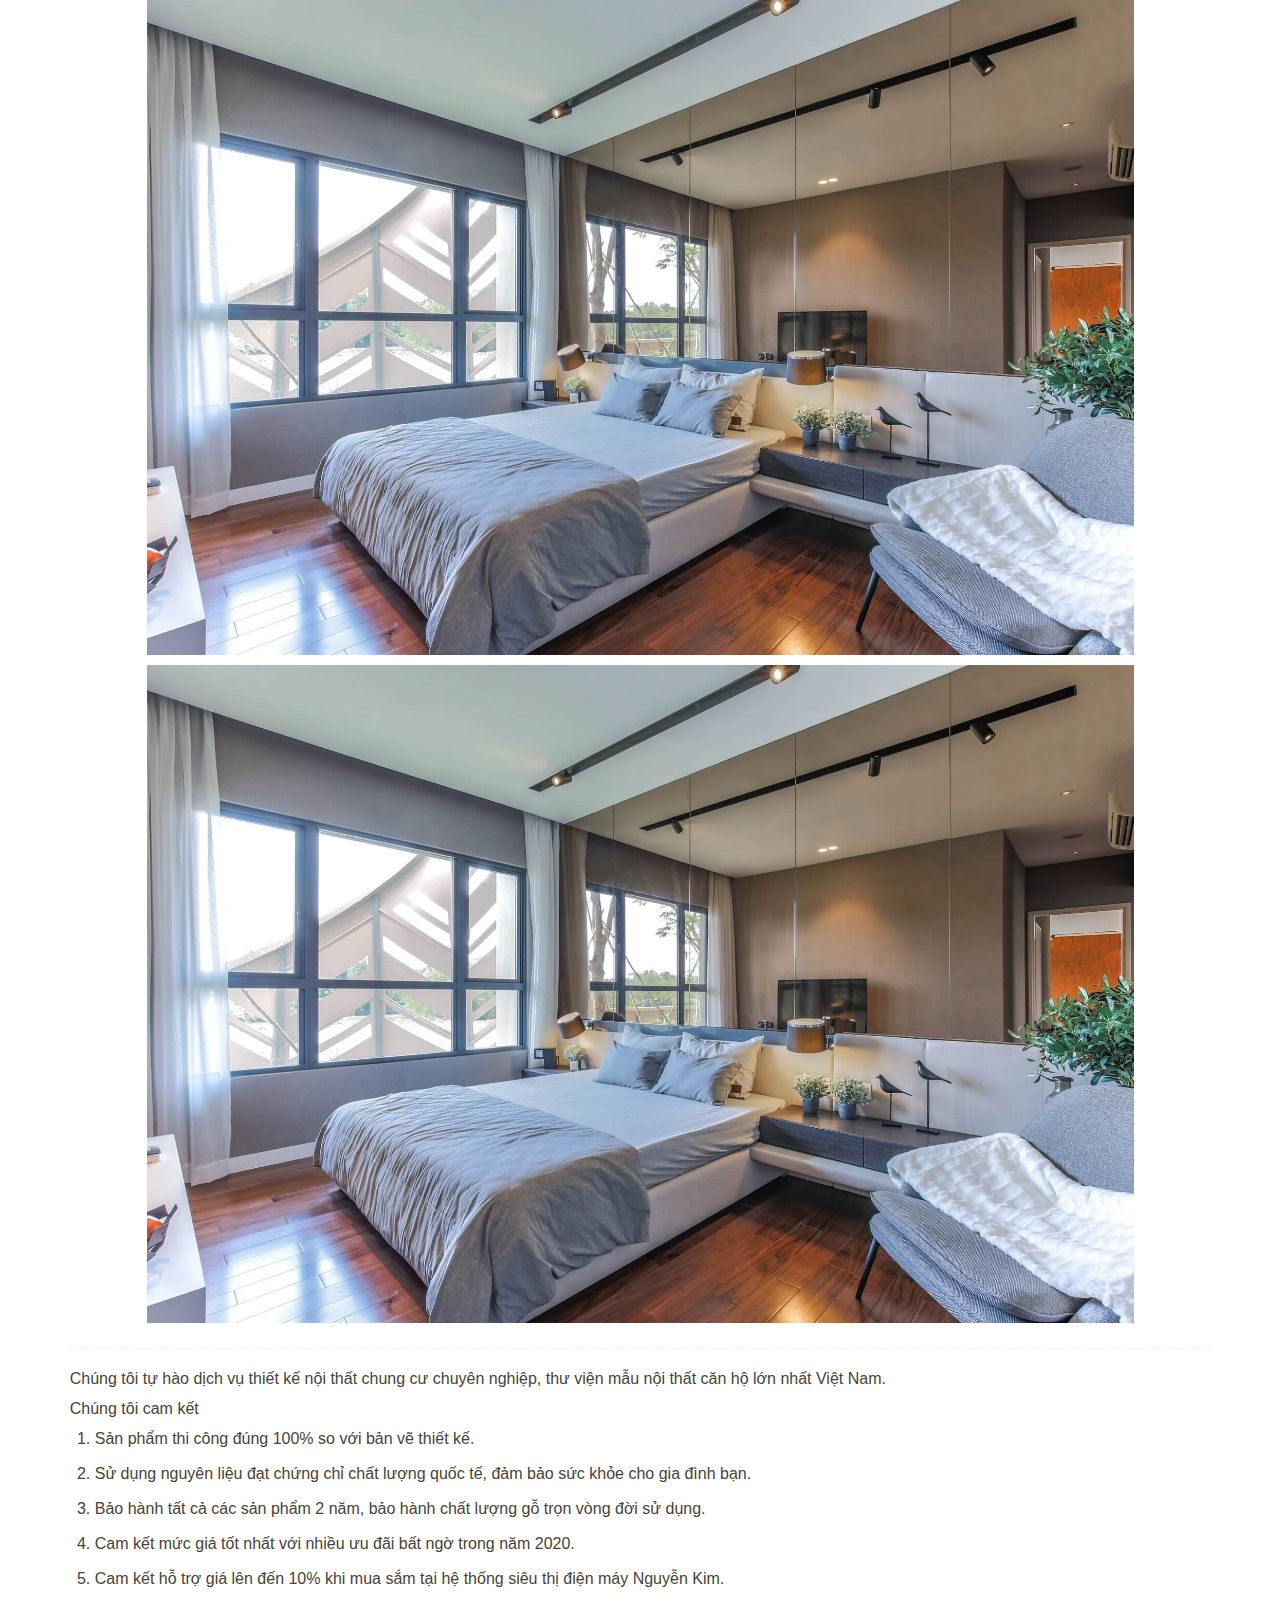
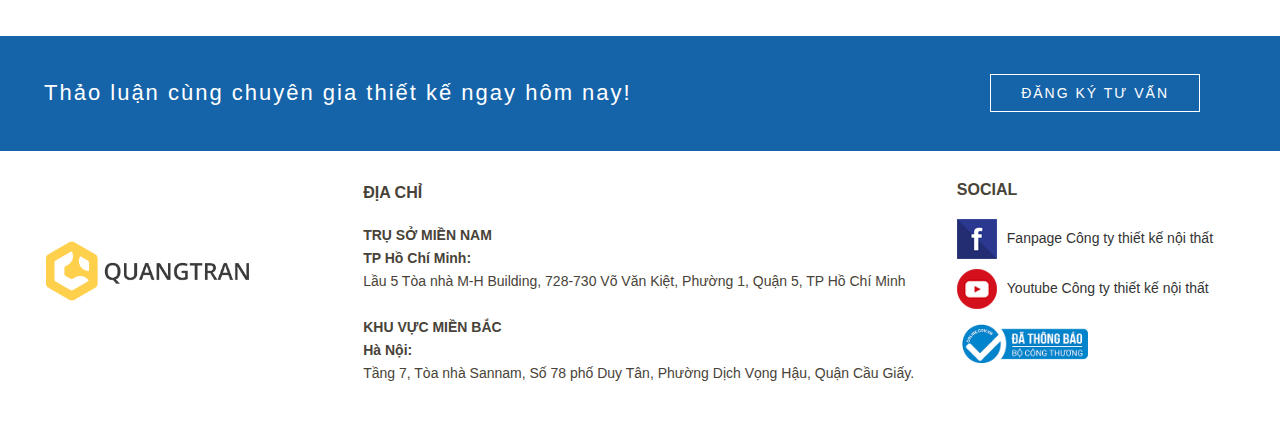
<file: thiet-ke-noi-that-can-ho-palm-heights.html>
<!DOCTYPE html>
<html lang="en">
<head>
<meta charset="UTF-8">
<title>Thiết kế nội thất căn hộ Palm Heights</title>
<meta name="viewport" content="width=device-width, initial-scale=1">
<link rel="shortcut icon" type="image/png" href="images/favicon.png"/>
<link rel="stylesheet" href="css/style.css">
<link rel="stylesheet" href="css/responsive.css">
<link rel="stylesheet" href="css/owl.carousel.min.css">
<link rel="stylesheet" href="css/owl.theme.default.min.css">
</head>
<body id="content">

<div class="header-top">
<div class="container">
    <h1>Thiết kế nội thất căn hộ Palm Heights</h1>
</div>
</div>

<div class="container">
<div class="header">
  <div class="logo"><a href="index.html"><img src="images/logo.png"></a></div>

  <!-- Nav mobile-->
  <a class="togglemenu">Menu</a>
  <nav class="subnav">
        <ul class="listmenu">
            <li class="active"><a onclick="showMenuMobile(this)" data-name="can-ho" title="Căn hộ">Căn hộ</a></li>
            <li ><a onclick="showMenuMobile(this)" data-name="nha-pho" title="Nhà phố">Nhà phố</a></li>
            <li ><a onclick="showMenuMobile(this)" data-name="biet-thu" title="Biệt thự">Biệt thự</a></li>
            <li><a onclick="showMenuMobile(this)" data-name="theo-phong-cach" title="Theo phong cách">Thi công</a></li>
            <li ><a href="#">Thiết kế nội thất</a></li>    
            <li ><a href="tin-tuc-noi-that.html">Tin tức nội thất</a></li>    
            <li ><a href="thiet-ke-noi-that-can-ho-palm-heights.html">Tư vấn thiết kế</a></li>
            <li ><a href="thiet-ke-noi-that-can-ho-palm-heights.html">Khuyến mãi</a></li>
            <li ><a href="thiet-ke-noi-that-can-ho-palm-heights.html">Liên hệ</a></li>
          </ul>
      
          <!-- Nav mobile menu con can ho-->
          <div class="nav-r nav-can-ho active">
              <ul class="category-mb">
                  <li class="one"> <a href="thiet-ke-noi-that-can-ho-palm-heights.html"><span>Căn hộ Palm Heights</span></a></li>
                  <li class="one"> <a href="thiet-ke-noi-that-can-ho-palm-heights.html"><span>Căn hộ Richmond City</span></a></li>
                  <li class="one"> <a href="thiet-ke-noi-that-can-ho-palm-heights.html"><span>Căn hộ Vinhomes Central Park</span></a></li>
                  <li class="one"> <a href="thiet-ke-noi-that-can-ho-palm-heights.html"><span>Căn hộ Golden Mansion</span></a></li>
              </ul>  
          </div>
          
          <!-- Nav mobile menu con nha pho-->
          <div class="nav-r nav-nha-pho ">
              <ul class="category-mb">
                  <li class="one"> <a href="thiet-ke-noi-that-can-ho-palm-heights.html"><span>Nhà phố Củ Chi</span></a></li>
                  <li class="one"> <a href="thiet-ke-noi-that-can-ho-palm-heights.html"><span>Nhà phố Quận 1</span></a></li>
              </ul>
          </div>
      
          <!-- Nav mobile menu con biet thu-->
          <div class="nav-r nav-biet-thu ">
          </div>
      
          <div class="nav-r nav-theo-phong-cach">
              <ul class="category-mb">
                  <li class="one"> <a href="thiet-ke-noi-that-can-ho-palm-heights.html"><span>Thi công nhà phố</span></a></li>
                  <li class="one"> <a href="thiet-ke-noi-that-can-ho-palm-heights.html"><span>Thi công chung cư</span></a></li>
                  <li class="one"> <a href="thiet-ke-noi-that-can-ho-palm-heights.html"><span>Thi công văn phòng</span></a></li>
                  <li class="one"> <a href="thiet-ke-noi-that-can-ho-palm-heights.html"><span>Thi công quán cafe</span></a></li>
              </ul>
          </div>
      </nav><!-- End Nav mobile-->
  </div><!-- End class header-->

  <!-- Them menu rieng cho phien ban mobile-->
  <!-- <div class="menuhot">
      <a href="thiet-ke-noi-that-can-ho.html"><span>Thiết kế nội thất</span></a>
      <a href="thiet-ke-noi-that-can-ho.html"><span>Công trình thi công</span></a>
      <a href="thiet-ke-noi-that-can-ho-palm-heights.html"><span>Đăng ký tư vấn</span></a>
  </div> -->

  <!-- Menu tren PC-->
  <div class="menutop">
      <ul>
          <li class="active"><a href="#">Thiết kế nội thất</a>
              <ul>
                  <li class="right-white"><a href="thiet-ke-noi-that-can-ho.html">Căn hộ</a>
                    <ul>
                        <li><a href="thiet-ke-noi-that-can-ho-palm-heights.html"><span>New</span>Căn hộ Palm Heights</a></li>
                        <li><a href="thiet-ke-noi-that-can-ho-palm-heights.html"><span>New</span>Căn hộ Richmond City</a></li>
                        <li><a href="thiet-ke-noi-that-can-ho-palm-heights.html">Căn hộ Vinhomes Central Park</a></li>
                        <li><a href="thiet-ke-noi-that-can-ho-palm-heights.html">Căn hộ Golden Mansion</a></li>
                    </ul>
                  </li>
                  <li class="right-white"><a href="thiet-ke-noi-that-can-ho.html">Nhà phố</a>
                    <ul>
                      <li><a href="thiet-ke-noi-that-can-ho-palm-heights.html"><span>New</span>Nhà phố Củ Chi</a></li>
                      <li><a href="thiet-ke-noi-that-can-ho-palm-heights.html">Nhà phố Quận 1</a></li> 
                  </ul>
                </li>
                  <li><a href="thiet-ke-noi-that-can-ho.html">Biệt thự</a></li> 
              </ul>
          </li>          
          <li><a href="thiet-ke-noi-that-can-ho.html">Công trình thi công</a>
              <ul>
                  <li><a href="thiet-ke-noi-that-can-ho-palm-heights.html">Nhà hàng</a></li>    
                  <li><a href="thiet-ke-noi-that-can-ho-palm-heights.html">Chung cư</a></li>
                  <li><a href="thiet-ke-noi-that-can-ho-palm-heights.html">Văn phòng</a></li>
                  <li><a href="thiet-ke-noi-that-can-ho-palm-heights.html">Quán cafe</a></li>
              </ul>
          </li>
          <li><a href="thiet-ke-noi-that-can-ho-palm-heights.html">Xưởng gỗ</a></li>
          <li><a href="thiet-ke-noi-that-can-ho-palm-heights.html">Giới thiệu</a></li>
          <li><a href="tin-tuc-noi-that.html">Tin tức nội thất</a></li>
          <li><a href="thiet-ke-noi-that-can-ho-palm-heights.html">Khuyến mãi</a></li>
          <li><a href="thiet-ke-noi-that-can-ho-palm-heights.html">Tuyển dụng</a></li>     
          <li><a href="thiet-ke-noi-that-can-ho-palm-heights.html">Liên hệ</a></li>
      </ul>
  </div><!-- End Menu tren PC-->

<div class="clear"></div>

<!-- Slider -->
  <div class="slider">
      <div class="owl-carousel">
          <div class="item"><img src="upload/banner/wide3.jpg"></div>
          <!-- <div class="item"><img src="upload/banner/thi-cong-noi-that-can-ho-masteri-an-phu-90m2-de190056.jpg"></div> -->
          <div class="item"><img src="upload/banner/wide2.jpg"></div>
          <!-- <div class="item"><img src="upload/banner/thiet-ke-noi-that-can-ho-richstar.jpg"></div> -->
          <div class="item"><img src="upload/banner/wide1.jpg"></div>
      </div>
  </div><!-- End Slider -->

  <div class="clear"></div>

<!-- Body tin tuc -->

<!-- Thanh breadcrumb -->
<div class="breadandfilter">
    <ul class="breadcrumb" itemscope itemtype="https://schema.org/BreadcrumbList">
        <li itemprop="itemListElement" itemscope itemtype="https://schema.org/ListItem">
            <a href="index.html" title="Trang chủ" itemprop="item" ><span itemprop="name">Trang chủ</span></a>
            <meta itemprop="position" content="1" /><span class="rowbr">›</span>
        </li>
        <li itemprop="itemListElement" itemscope itemtype="https://schema.org/ListItem">
            <a href="thiet-ke-noi-that-can-ho-palm-heights.html" itemprop="item" ><h2><span itemprop="name">Căn hộ Palm Heights</span></h2></a>
            <meta itemprop="position" content="2" />
        </li>
    </ul>
</div>

<div class="clear"></div>
<!-- End thanh breadcrumb -->

<!-- Noi dung bai viet -->

<div id="tut_detail">
  <div class="divdetail thugondes entry-content">
    <h1 class="in">Thiết kế nội thất căn hộ Palm Heights</h1>
    <ul class="datepost">
        <li><span>06-06-2020</span></li>
        <li>Lượt xem: <span>213</span></li>
        <li><a href="#" target="_blank"><span>Phú Lâm</span></a></li>
    </ul>
    <div class="clear"></div>
    <div class="addthis_inline_share_toolbox"></div>
    <div class="clear"></div>
    <div id="scroll-height" class="addbutton"><span id="element_action"></span>
      <!-- #toc -->
      <div class="goto-wrapper ftoc-head"><p onclick="togidxknh()">Nội dung chính <i class="faq-idxknh"></i></p><ul id="go-to-detail"><li><a href="#Tong-quan-du-an-can-ho-Palm-Heights">Tổng quan dự án căn hộ Palm Heights 70m2 de017</a>
        <ul><li><a href="#Thiet-ke-noi-that-Palm-Heights-2-phong-ngu">Thiết kế nội thất Palm Heights 2 phòng ngủ</a></li><li><a href="#thiet-ke-noi-that-palm-heights-3-phong-ngu">Thiết kế nội thất Palm Heights 3 phòng ngủ</a></li></ul></li><li><a href="#Phong-cach-thiet-ke-can-ho-Palm-Heights">Phong cách thiết kế căn hộ Palm Heights</a></li><li><a href="#Mat-bang-thiet-ke">Mặt bằng thiết kế</a></li><li><a href="#Phong-khach">Phòng khách </a></li><li><a href="#Phong-bep">Phòng bếp</a></li><li><a href="#Phong-ngu-master">Phòng ngủ master</a></li><li><a href="#Phong-ngu-nho">Phòng ngủ nhỏ</a></li>
        </ul>
      </div><!-- end #toc -->
      
      <p>Hiện nay, xu hướng ở nhà chung cư ngày càng trở nên phổ biến ở các thành phố lớn. Bởi nó không chỉ tiện lợi mà còn giúp cho mọi người không phải lo lắng về vấn đề an ninh. Từ đó, các dự án căn hộ thiết kế nội thất ngày càng ra đời nhiều hơn để đáp ứng nhu cầu ngày một tăng của mọi người, trong đó dự án thiết kế nội thất Palm Heights được xem là một trong những dự án thành công nhất.</p><br />

      <p>Hãy cùng tìm hiểu về cách thiết kế nội thất căn hộ Palm Heights và lý do khiến nó trở nên thu hút ở bài viết bên dưới nhé.</p>

      <h2 class="ftoc" id="Tong-quan-du-an-can-ho-Palm-Heights"><p><b>Tổng quan dự án căn hộ Palm Heights</b></p></h2>

      <p>Palm Heights tọa lạc tại đường Song Hành, Quận 2 và có sở hữu 816 căn hộ với tầm nhìn bao quát cây xanh ngát vì thế nơi đây sẽ là một thành phố thu nhỏ cho cả khu đô thị mới tại thiên đường Palm Heights.</p>

      <p>Với những tiện ích tuyệt vời như nền giáo dục và y tế đạt chuẩn thì sẽ thuận tiện cho bạn di chuyển mà không cần phải đi xa. Đồng thời sở hữu thêm trung tâm thương mại và phòng tập gym, hồ bơi rộng lớn dành riêng cho nội khu.</p>

      <h3 class="ftoc" id="Thiet-ke-noi-that-Palm-Heights-2-phong-ngu"><b>Thiết kế nội thất Palm Heights 2 phòng ngủ</b></h3>

      <div class="center"><img src="upload/sanpham/thiet-ke-palm-heights-tiet-kiem-khong-gian.jpg" /></div>

      <h3 class="ftoc" id="thiet-ke-noi-that-palm-heights-3-phong-ngu"><p><b>Thiết kế nội thất Palm Heights 3 phòng ngủ</b></p></h3>

      <p>Chủ đầu tư: Chị Phương</p>

      <p>Diện tích căn hộ: 105m2</p>

      <p>Vị trí công trình: Đường Song Hành, Phường An Phú, Quận 2, Hồ Chí Minh</p>

      <p>Diện tích thiết kế: 105m2</p><br />

      <div class="center"><img src="upload/sanpham/thiet-ke-noi-that-palm-heights-3pn.jpg" /></div>

      <h2 class="ftoc" id="Phong-cach-thiet-ke-can-ho-Palm-Heights"><b>Phong cách&nbsp;thiết kế căn hộ Palm Heights</b></h2>

      <p>Với thiết kế căn hộ phong cách tối giản, vô cùng tỉ mỉ trong từng không gian hứa hẹn&nbsp;sẽ làm cho gia chủ hài lòng hết mức. Màu sắc bắt mắt, sang trọng và tinh tế giúp cho không gian thêm thoáng đãng và hưởng được ánh sáng tự nhiên.&nbsp;</p>

      <h2 class="ftoc" id="Mat-bang-thiet-ke"><strong>Mặt bằng thiết kế</strong></h2>

      <div class="center"><img src="upload/sanpham/thiet-ke-noi-that-palm-heights-3pn.jpg" /></div>

      <h2 class="ftoc" id="Phong-khach"><strong>Phòng khách</strong></h2>

      <div class="center">
        <img src="upload/sanpham/thiet-ke-noi-that-palm-heights-3pn.jpg" />
        <img src="upload/sanpham/thiet-ke-noi-that-palm-heights-3pn.jpg" />
        <img src="upload/sanpham/thiet-ke-noi-that-palm-heights-3pn.jpg" />
      </div>

      <h2 class="ftoc" id="Phong-bep"><strong>Phòng bếp</strong></h2>

      <div class="center">
        <img src="upload/sanpham/thiet-ke-noi-that-palm-heights-3pn.jpg" />
        <img src="upload/sanpham/thiet-ke-noi-that-palm-heights-3pn.jpg" />
        <img src="upload/sanpham/thiet-ke-noi-that-palm-heights-3pn.jpg" />
      </div>

      <h2 class="ftoc" id="Phong-ngu-master"><strong>Phòng ngủ master</strong></h2>

      <div class="center">
        <img src="upload/sanpham/thiet-ke-noi-that-palm-heights-3pn.jpg" />
        <img src="upload/sanpham/thiet-ke-noi-that-palm-heights-3pn.jpg" />
        <img src="upload/sanpham/thiet-ke-noi-that-palm-heights-3pn.jpg" />
      </div>

      <h2 class="ftoc" id="Phong-ngu-nho"><strong>Phòng ngủ nhỏ</strong></h2>

      <div class="center">
        <img src="upload/sanpham/thiet-ke-noi-that-palm-heights-3pn.jpg" />
        <img src="upload/sanpham/thiet-ke-noi-that-palm-heights-3pn.jpg" />
        <img src="upload/sanpham/thiet-ke-noi-that-palm-heights-3pn.jpg" />
      </div>
    </div>

    <!-- Noi dung chu ky -->
    <div class="divdetail chuky">Chúng tôi tự hào dịch vụ thiết kế nội thất chung cư chuyên nghiệp, thư viện mẫu nội thất căn hộ lớn nhất Việt Nam.<br />
    Chúng tôi cam kết

      <ol>
        <li>Sản phẩm thi công đúng 100% so với bản vẽ thiết kế.</li>
        <li>Sử dụng nguyên liệu đạt chứng chỉ chất lượng quốc tế, đảm bảo sức khỏe cho gia đình bạn.</li>
        <li>Bảo hành tất cả các sản phẩm 2 năm, bảo hành chất lượng gỗ trọn vòng đời sử dụng.</li>
        <li>Cam kết mức giá tốt nhất với nhiều ưu đãi bất ngờ trong năm 2020.</li>
        <li>Cam kết hỗ trợ giá lên đến 10% khi mua sắm tại hệ thống siêu thị điện máy Nguyễn Kim.</li>
      </ol>
    </div>
    <!-- Noi dung chu ky -->
  </div>
</div> <!--End tut_detail -->

<!-- End Noi dung bai viet #tut_detail -->

<!-- <ul class="service">
      <li> <div class="grid"><a href="#"><img src="upload/banner/noi-that-tiet-kiem.jpg"></a></div> </li>
      <li> <div class="grid"><div class="center"><img src="upload/banner/ve-chung-toi.png"></div><p>Về Chúng tôi</p><span>Với hơn 10 năm kinh nghiệm trong lĩnh vực thiết kế nội thất nhà ở tại Việt Nam, chúng tôi là ai?</span><a href="#" class="send">Xem ngay</a></div> </li>
      <li> <div class="grid"><div class="center"><img src="upload/banner/quy-trinh-lam-viec.jpg"></div><p>Quy trình làm việc</p><span>Trình tự để chúng tôi thiết kế ngôi nhà của bạn như thế nào? Hãy cùng tìm hiểu nhé</span><a href="#" class="send">XEM THÊM</a></div></li>
  </ul> -->

</div><!-- End container -->

<div class="footer">
  <div class="bao-gia">
      <div class="left">
          Thảo luận cùng chuyên gia thiết kế ngay hôm nay!
      </div>
      <div class="right">
          <a href="#" class="dang-ky-ngay">ĐĂNG KÝ TƯ VẤN</a>
      </div>
  </div>
  <div class="clear"></div>
  <div class="container">
      <div class="company">
          <div class="logo"><a href="index.html"><img src="images/logo.png"></a></div>
      </div>
      <div class="info">
          <div class="footer_title">ĐỊA CHỈ</div>
          <strong>TRỤ SỞ MIỀN NAM</strong><br />
          <strong>TP Hồ Chí Minh:</strong><br />
          Lầu 5 Tòa nhà M-H Building, 728-730 Võ Văn Kiệt, Phường 1, Quận 5, TP Hồ Chí Minh<br />
          <br />
          <strong>KHU VỰC MIỀN BẮC</strong><br />
          <strong>Hà Nội:</strong><br />
          Tầng 7, Tòa nhà Sannam, Số 78 phố Duy Tân, Phường Dịch Vọng Hậu, Quận Cầu Giấy.<br />
          <br />
      </div>
      <div class="social">
          <div class="footer_title">SOCIAL</div>
          <a href="#" rel="nofollow" target="_blank"><img src="images/ico-facebook.png" height="40">Fanpage Công ty thiết kế nội thất</a>
          <a href="#" rel="nofollow" target="_blank"><img src="images/ico-youtube.png" height="40">Youtube Công ty thiết kế nội thất</a>
          <a href="#" rel="nofollow" target="_blank"><img src="images/bct.png" height="50" class="full"></a>
      </div>
  </div>
</div>

<!-- Core JavaScript-->
<script src="js/jquery-1.8.3.js"></script>
<script src="js/owl.carousel.min.js"></script>
<script src="js/main.js"></script>
</body>
</html>
</file>
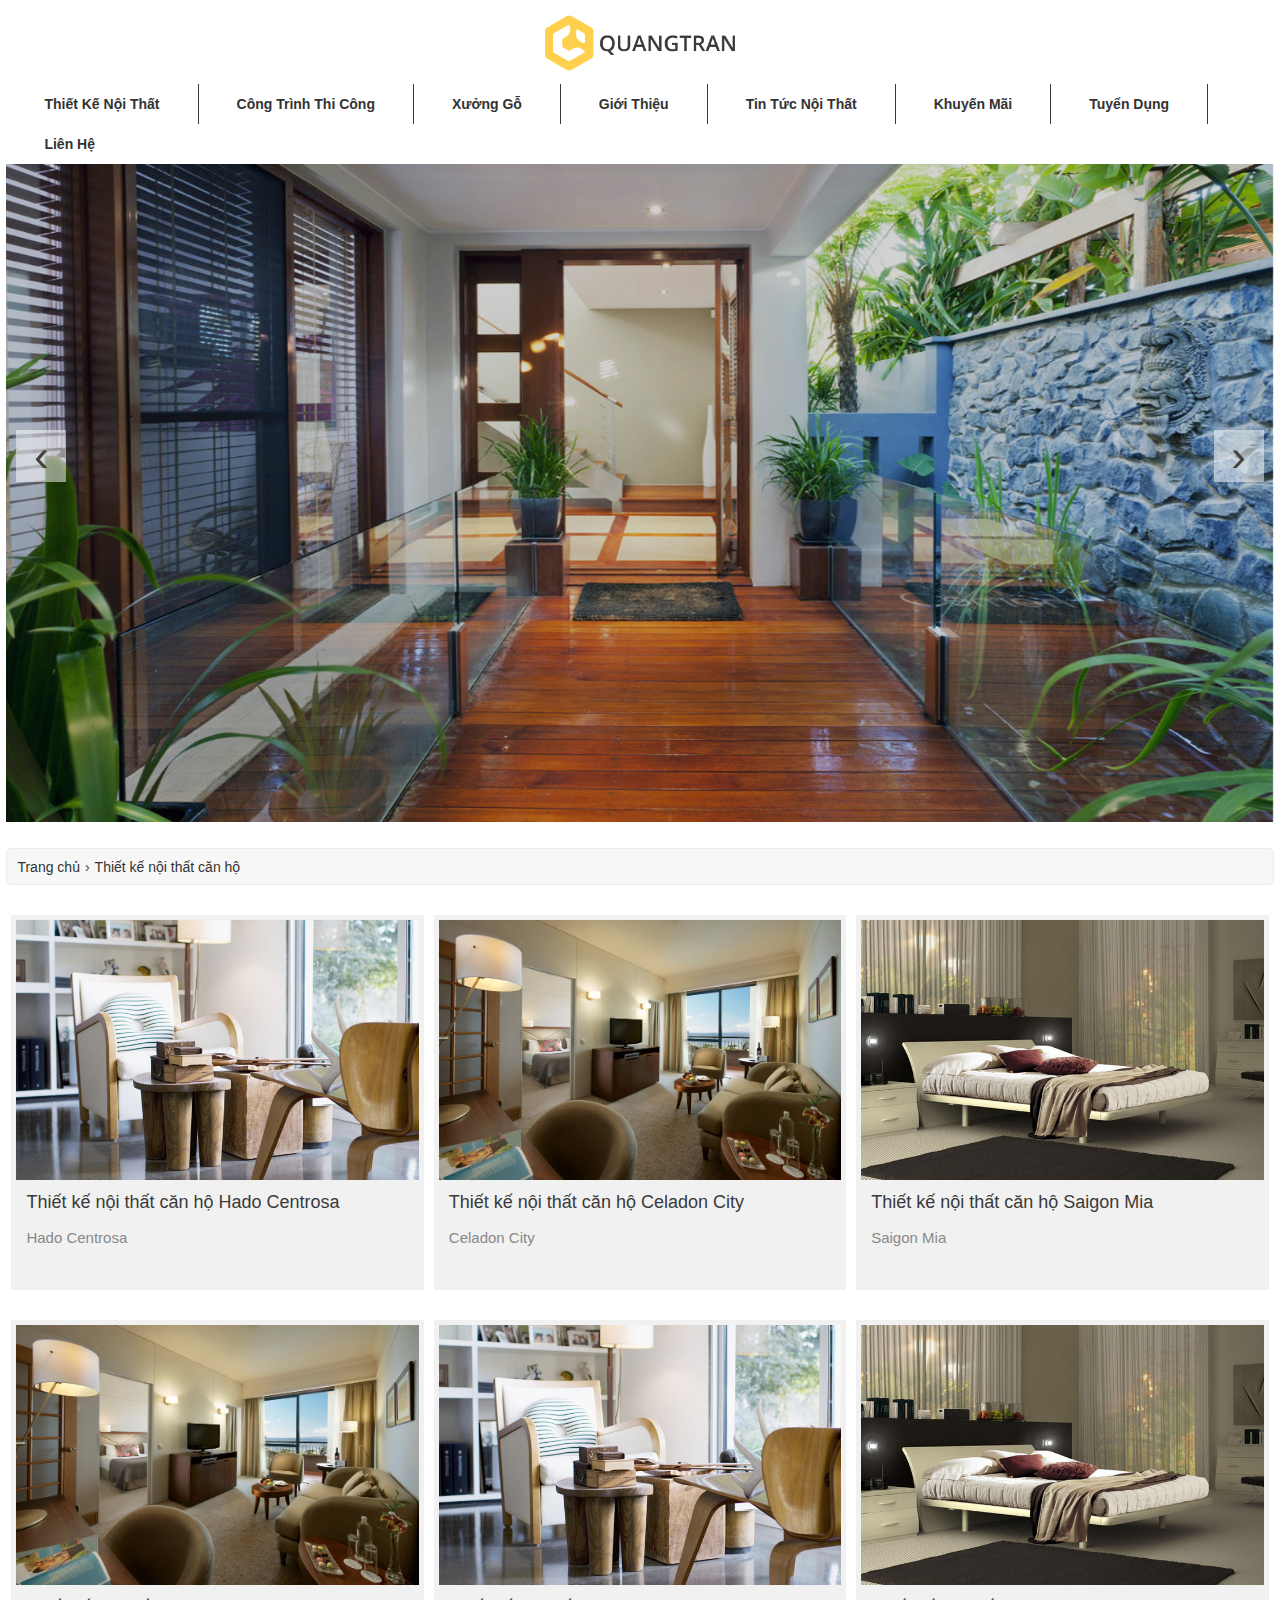
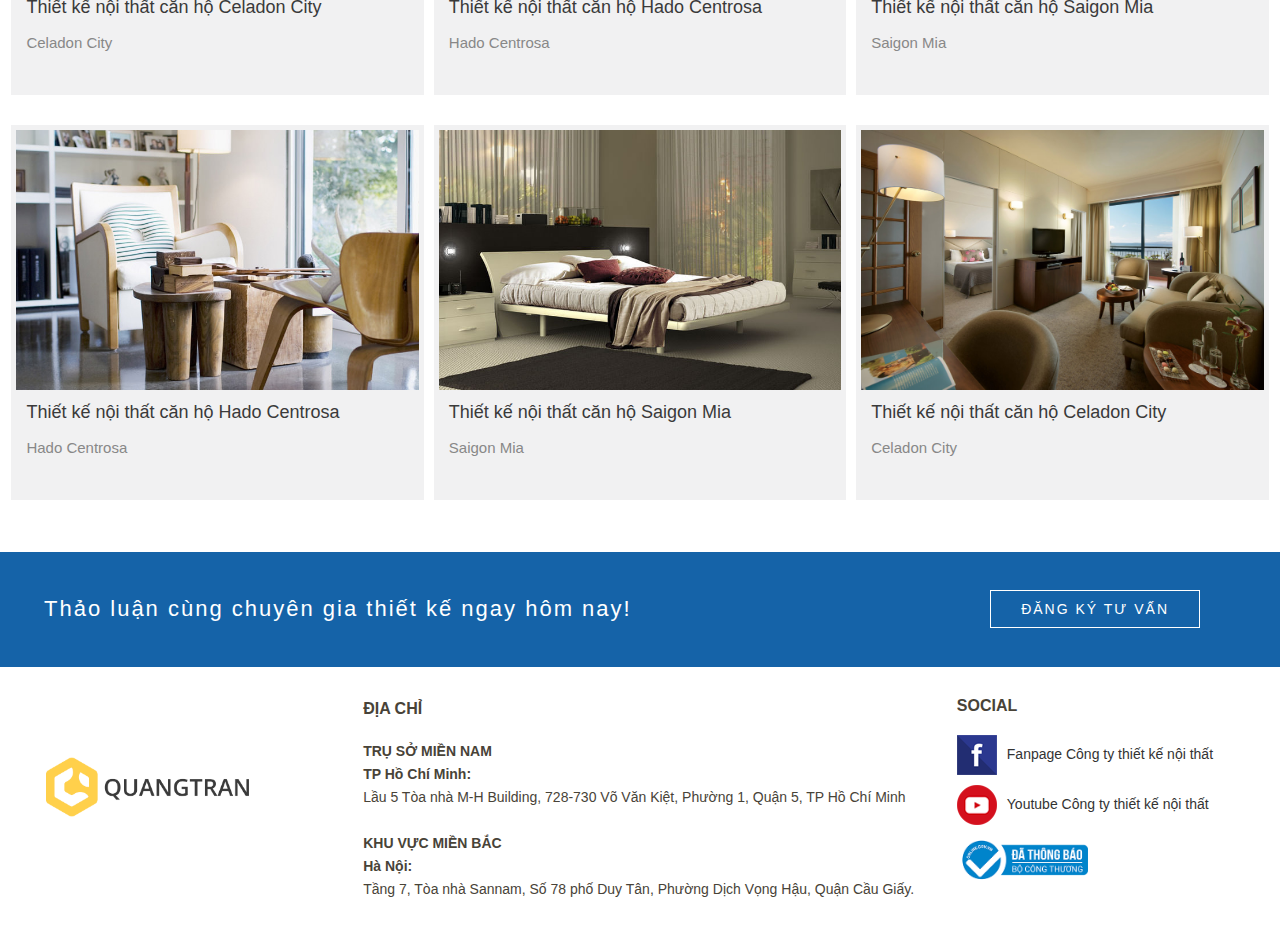
<file: thiet-ke-noi-that-can-ho.html>
<!DOCTYPE html>
<html lang="en">
<head>
  <meta charset="UTF-8">
  <title>Thiết kế nội thất căn hộ</title>
  <meta name="viewport" content="width=device-width, initial-scale=1">
  <link rel="shortcut icon" type="image/png" href="images/favicon.png"/>
  <link rel="stylesheet" href="css/style.css">
    <link rel="stylesheet" href="css/responsive.css">
    <link rel="stylesheet" href="css/owl.carousel.min.css">
    <link rel="stylesheet" href="css/owl.theme.default.min.css">
</head>
<body id="content">

<div class="header-top">
    <div class="container">
        <h1>Thiết kế nội thất căn hộ</h1>
    </div>
</div>

<div class="container">
    <div class="header">
        <div class="logo"><a href="index.html"><img src="images/logo.png"></a></div>

        <!-- Nav mobile-->
        <a class="togglemenu">Menu</a>
        <nav class="subnav">
            <ul class="listmenu">
                <li class="active"><a onclick="showMenuMobile(this)" data-name="can-ho" title="Căn hộ">Căn hộ</a></li>
                <li ><a onclick="showMenuMobile(this)" data-name="nha-pho" title="Nhà phố">Nhà phố</a></li>
                <li ><a onclick="showMenuMobile(this)" data-name="biet-thu" title="Biệt thự">Biệt thự</a></li>
                <li><a onclick="showMenuMobile(this)" data-name="theo-phong-cach" title="Theo phong cách">Thi công</a></li>
                <li ><a href="#">Thiết kế nội thất</a></li>    
                <li ><a href="tin-tuc-noi-that.html">Tin tức nội thất</a></li>    
                <li ><a href="thiet-ke-noi-that-can-ho-palm-heights.html">Tư vấn thiết kế</a></li>
                <li ><a href="thiet-ke-noi-that-can-ho-palm-heights.html">Khuyến mãi</a></li>
                <li ><a href="thiet-ke-noi-that-can-ho-palm-heights.html">Liên hệ</a></li>
            </ul>
        
            <!-- Nav mobile menu con can ho-->
            <div class="nav-r nav-can-ho active">
                <ul class="category-mb">
                    <li class="one"> <a href="thiet-ke-noi-that-can-ho-palm-heights.html"><span>Căn hộ Palm Heights</span></a></li>
                    <li class="one"> <a href="thiet-ke-noi-that-can-ho-palm-heights.html"><span>Căn hộ Richmond City</span></a></li>
                    <li class="one"> <a href="thiet-ke-noi-that-can-ho-palm-heights.html"><span>Căn hộ Vinhomes Central Park</span></a></li>
                    <li class="one"> <a href="thiet-ke-noi-that-can-ho-palm-heights.html"><span>Căn hộ Golden Mansion</span></a></li>
                </ul>  
            </div>
            
            <!-- Nav mobile menu con nha pho-->
            <div class="nav-r nav-nha-pho ">
                <ul class="category-mb">
                    <li class="one"> <a href="thiet-ke-noi-that-can-ho-palm-heights.html"><span>Nhà phố Củ Chi</span></a></li>
                    <li class="one"> <a href="thiet-ke-noi-that-can-ho-palm-heights.html"><span>Nhà phố Quận 1</span></a></li>
                </ul>
            </div>
        
            <!-- Nav mobile menu con biet thu-->
            <div class="nav-r nav-biet-thu ">
            </div>
        
            <div class="nav-r nav-theo-phong-cach">
                <ul class="category-mb">
                    <li class="one"> <a href="thiet-ke-noi-that-can-ho-palm-heights.html"><span>Thi công nhà phố</span></a></li>
                    <li class="one"> <a href="thiet-ke-noi-that-can-ho-palm-heights.html"><span>Thi công chung cư</span></a></li>
                    <li class="one"> <a href="thiet-ke-noi-that-can-ho-palm-heights.html"><span>Thi công văn phòng</span></a></li>
                    <li class="one"> <a href="thiet-ke-noi-that-can-ho-palm-heights.html"><span>Thi công quán cafe</span></a></li>
                </ul>
            </div>
        </nav><!-- End Nav mobile-->
    </div><!-- End class header-->

    <!-- Them menu rieng cho phien ban mobile-->
    <!-- <div class="menuhot">
        <a href="thiet-ke-noi-that-can-ho.html"><span>Thiết kế nội thất</span></a>
        <a href="thiet-ke-noi-that-can-ho.html"><span>Công trình thi công</span></a>
        <a href="thiet-ke-noi-that-can-ho-palm-heights.html"><span>Đăng ký tư vấn</span></a>
    </div> -->

    <!-- Menu tren PC-->
    <div class="menutop">
        <ul>
            <li class="active"><a href="#">Thiết kế nội thất</a>
                <ul>
                    <li class="right-white"><a href="thiet-ke-noi-that-can-ho.html">Căn hộ</a>
                        <ul>
                            <li><a href="thiet-ke-noi-that-can-ho-palm-heights.html"><span>New</span>Căn hộ Palm Heights</a></li>
                            <li><a href="thiet-ke-noi-that-can-ho-palm-heights.html"><span>New</span>Căn hộ Richmond City</a></li>
                            <li><a href="thiet-ke-noi-that-can-ho-palm-heights.html">Căn hộ Vinhomes Central Park</a></li>
                            <li><a href="thiet-ke-noi-that-can-ho-palm-heights.html">Căn hộ Golden Mansion</a></li>
                        </ul>
                    </li>
                    <li class="right-white"><a href="thiet-ke-noi-that-can-ho.html">Nhà phố</a>
                        <ul>
                            <li><a href="thiet-ke-noi-that-can-ho-palm-heights.html"><span>New</span>Nhà phố Củ Chi</a></li>
                            <li><a href="thiet-ke-noi-that-can-ho-palm-heights.html">Nhà phố Quận 1</a></li> 
                        </ul>
                    </li>
                    <li><a href="thiet-ke-noi-that-can-ho.html">Biệt thự</a></li> 
                </ul>
            </li>          
            <li><a href="thiet-ke-noi-that-can-ho.html">Công trình thi công</a>
                <ul>
                    <li><a href="thiet-ke-noi-that-can-ho-palm-heights.html">Nhà hàng</a></li>    
                    <li><a href="thiet-ke-noi-that-can-ho-palm-heights.html">Chung cư</a></li>
                    <li><a href="thiet-ke-noi-that-can-ho-palm-heights.html">Văn phòng</a></li>
                    <li><a href="thiet-ke-noi-that-can-ho-palm-heights.html">Quán cafe</a></li>
                </ul>
            </li>
            <li><a href="thiet-ke-noi-that-can-ho-palm-heights.html">Xưởng gỗ</a></li>
            <li><a href="thiet-ke-noi-that-can-ho-palm-heights.html">Giới thiệu</a></li>
            <li><a href="tin-tuc-noi-that.html">Tin tức nội thất</a></li>
            <li><a href="thiet-ke-noi-that-can-ho-palm-heights.html">Khuyến mãi</a></li>
            <li><a href="thiet-ke-noi-that-can-ho-palm-heights.html">Tuyển dụng</a></li>     
            <li><a href="thiet-ke-noi-that-can-ho-palm-heights.html">Liên hệ</a></li>
        </ul>
    </div><!-- End Menu tren PC-->

    <div class="clear"></div>

    <!-- Slider -->
    <div class="slider">
        <div class="owl-carousel">
            <div class="item"><img src="upload/banner/wide3.jpg"></div>
            <!-- <div class="item"><img src="upload/banner/thi-cong-noi-that-can-ho-masteri-an-phu-90m2-de190056.jpg"></div> -->
            <div class="item"><img src="upload/banner/wide2.jpg"></div>
            <!-- <div class="item"><img src="upload/banner/thiet-ke-noi-that-can-ho-richstar.jpg"></div> -->
            <div class="item"><img src="upload/banner/wide1.jpg"></div>
        </div>
    </div><!-- End Slider -->

    <div class="clear"></div>

    <!-- Body tin tuc -->
    
    <!-- Thanh breadcrumb -->
    <div class="breadandfilter">
        <ul class="breadcrumb" itemscope itemtype="https://schema.org/BreadcrumbList">
            <li itemprop="itemListElement" itemscope itemtype="https://schema.org/ListItem">
                <a href="index.html" title="Trang chủ" itemprop="item" ><span itemprop="name">Trang chủ</span></a>
                <meta itemprop="position" content="1" /><span class="rowbr">›</span>
            </li>
            <li itemprop="itemListElement" itemscope itemtype="https://schema.org/ListItem">
                <a href="thiet-ke-noi-that-can-ho.html" itemprop="item" ><h2><span itemprop="name">Thiết kế nội thất căn hộ</span></h2></a>
                <meta itemprop="position" content="2" />
            </li>
        </ul>
    </div>

    <div class="clear"></div>
    <!-- End thanh breadcrumb -->
    
    <!-- Noi dung danh muc 1 -->
    <ul class="listdesign">
        <li class="item">
            <div class="pad">
                <div class="images">
                    <a href="thiet-ke-noi-that-can-ho-palm-heights.html"><img src="upload/banner/pf1.jpg"></a>
                </div>
                <div class="info">
                    <h3><a href="thiet-ke-noi-that-can-ho-palm-heights.html">Thiết kế nội thất căn hộ Hado Centrosa</a></h3>
                    <p><a href="thiet-ke-noi-that-can-ho-palm-heights.html">Hado Centrosa</a></p>
                </div>
            </div>
        </li>
    
        <li class="item">
            <div class="pad">
                <div class="images">
                    <a href="thiet-ke-noi-that-can-ho-palm-heights.html"><img src="upload/banner/pf3.jpg"></a>
                </div>
                <div class="info">
                    <h3><a href="thiet-ke-noi-that-can-ho-palm-heights.html">Thiết kế nội thất căn hộ Celadon City</a></h3>
                    <p><a href="thiet-ke-noi-that-can-ho-palm-heights.html">Celadon City</a></p>
                </div>
            </div>
        </li>
    
        <li class="item">
            <div class="pad">
                <div class="images">
                    <a href="thiet-ke-noi-that-can-ho-palm-heights.html"><img src="upload/banner/pf4.jpg"></a>
                </div>
                <div class="info">
                    <h3><a href="thiet-ke-noi-that-can-ho-palm-heights.html">Thiết kế nội thất căn hộ Saigon Mia</a></h3>
                    <p><a href="thiet-ke-noi-that-can-ho-palm-heights.html">Saigon Mia</a></p>
                </div>
            </div>
        </li>
            
        <li class="item">
            <div class="pad">
                <div class="images">
                    <a href="thiet-ke-noi-that-can-ho-palm-heights.html"><img src="upload/banner/pf3.jpg"></a>
                </div>
                <div class="info">
                    <h3><a href="thiet-ke-noi-that-can-ho-palm-heights.html">Thiết kế nội thất căn hộ Celadon City</a></h3>
                    <p><a href="thiet-ke-noi-that-can-ho-palm-heights.html">Celadon City</a></p>
                </div>
            </div>
        </li>

        <li class="item">
            <div class="pad">
                <div class="images">
                    <a href="thiet-ke-noi-that-can-ho-palm-heights.html"><img src="upload/banner/pf1.jpg"></a>
                </div>
                <div class="info">
                    <h3><a href="thiet-ke-noi-that-can-ho-palm-heights.html">Thiết kế nội thất căn hộ Hado Centrosa</a></h3>
                    <p><a href="thiet-ke-noi-that-can-ho-palm-heights.html">Hado Centrosa</a></p>
                </div>
            </div>
        </li>

        <li class="item">
            <div class="pad">
                <div class="images">
                    <a href="thiet-ke-noi-that-can-ho-palm-heights.html"><img src="upload/banner/pf4.jpg"></a>
                </div>
                <div class="info">
                    <h3><a href="thiet-ke-noi-that-can-ho-palm-heights.html">Thiết kế nội thất căn hộ Saigon Mia</a></h3>
                    <p><a href="thiet-ke-noi-that-can-ho-palm-heights.html">Saigon Mia</a></p>
                </div>
            </div>
        </li>

        <li class="item">
            <div class="pad">
                <div class="images">
                    <a href="thiet-ke-noi-that-can-ho-palm-heights.html"><img src="upload/banner/pf1.jpg"></a>
                </div>
                <div class="info">
                    <h3><a href="thiet-ke-noi-that-can-ho-palm-heights.html">Thiết kế nội thất căn hộ Hado Centrosa</a></h3>
                    <p><a href="thiet-ke-noi-that-can-ho-palm-heights.html">Hado Centrosa</a></p>
                </div>
            </div>
        </li>

        <li class="item">
            <div class="pad">
                <div class="images">
                    <a href="thiet-ke-noi-that-can-ho-palm-heights.html"><img src="upload/banner/pf4.jpg"></a>
                </div>
                <div class="info">
                    <h3><a href="thiet-ke-noi-that-can-ho-palm-heights.html">Thiết kế nội thất căn hộ Saigon Mia</a></h3>
                    <p><a href="thiet-ke-noi-that-can-ho-palm-heights.html">Saigon Mia</a></p>
                </div>
            </div>
        </li>
    
        <li class="item">
            <div class="pad">
                <div class="images">
                    <a href="thiet-ke-noi-that-can-ho-palm-heights.html"><img src="upload/banner/pf3.jpg"></a>
                </div>
                <div class="info">
                    <h3><a href="thiet-ke-noi-that-can-ho-palm-heights.html">Thiết kế nội thất căn hộ Celadon City</a></h3>
                    <p><a href="thiet-ke-noi-that-can-ho-palm-heights.html">Celadon City</a></p>
                </div>
            </div>
        </li>
    </ul>
    <!-- End Noi dung danh muc 1 -->
    
    <!-- <ul class="service">
        <li> <div class="grid"><a href="#"><img src="upload/banner/noi-that-tiet-kiem.jpg"></a></div> </li>
        <li> <div class="grid"><div class="center"><img src="upload/banner/ve-chung-toi.png"></div><p>Về Chúng tôi</p><span>Với hơn 10 năm kinh nghiệm trong lĩnh vực thiết kế nội thất nhà ở tại Việt Nam, chúng tôi là ai?</span><a href="#" class="send">Xem ngay</a></div> </li>
        <li> <div class="grid"><div class="center"><img src="upload/banner/quy-trinh-lam-viec.jpg"></div><p>Quy trình làm việc</p><span>Trình tự để chúng tôi thiết kế ngôi nhà của bạn như thế nào? Hãy cùng tìm hiểu nhé</span><a href="#" class="send">XEM THÊM</a></div></li>
    </ul> -->

</div> <!-- End container -->

<div class="footer">
    <div class="bao-gia">
        <div class="left">
            Thảo luận cùng chuyên gia thiết kế ngay hôm nay!
        </div>
        <div class="right">
            <a href="#" class="dang-ky-ngay">ĐĂNG KÝ TƯ VẤN</a>
        </div>
    </div>
    <div class="clear"></div>
    <div class="container">
        <div class="company">
            <div class="logo"><a href="index.html"><img src="images/logo.png"></a></div>
        </div>
        <div class="info">
            <div class="footer_title">ĐỊA CHỈ</div>
            <strong>TRỤ SỞ MIỀN NAM</strong><br />
            <strong>TP Hồ Chí Minh:</strong><br />
            Lầu 5 Tòa nhà M-H Building, 728-730 Võ Văn Kiệt, Phường 1, Quận 5, TP Hồ Chí Minh<br />
            <br />
            <strong>KHU VỰC MIỀN BẮC</strong><br />
            <strong>Hà Nội:</strong><br />
            Tầng 7, Tòa nhà Sannam, Số 78 phố Duy Tân, Phường Dịch Vọng Hậu, Quận Cầu Giấy.<br />
            <br />
        </div>
        <div class="social">
            <div class="footer_title">SOCIAL</div>
            <a href="#" rel="nofollow" target="_blank"><img src="images/ico-facebook.png" height="40">Fanpage Công ty thiết kế nội thất</a>
            <a href="#" rel="nofollow" target="_blank"><img src="images/ico-youtube.png" height="40">Youtube Công ty thiết kế nội thất</a>
            <a href="#" rel="nofollow" target="_blank"><img src="images/bct.png" height="50" class="full"></a>
        </div>
    </div>
</div>

<!-- Core JavaScript-->
<script src="js/jquery-1.8.3.js"></script>
<script src="js/owl.carousel.min.js"></script>
<script src="js/main.js"></script>
</body>
</html>
</file>
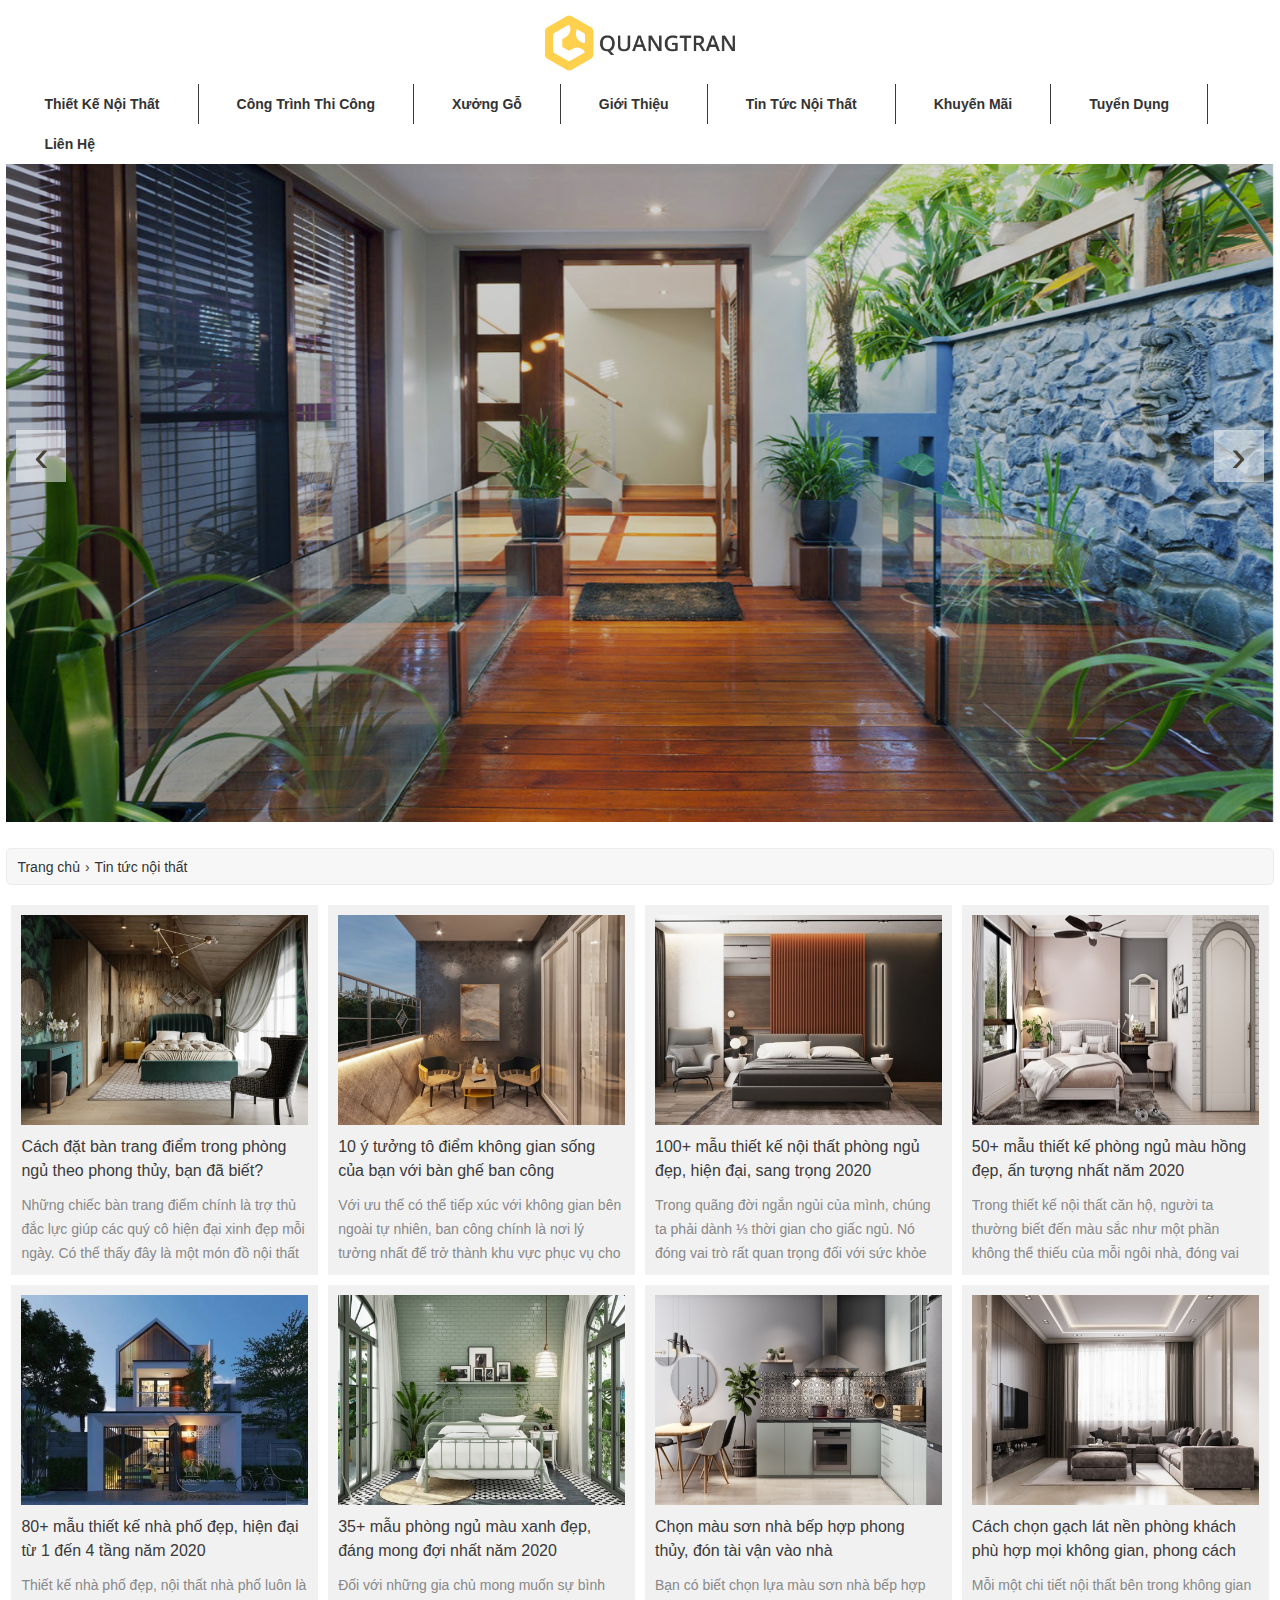
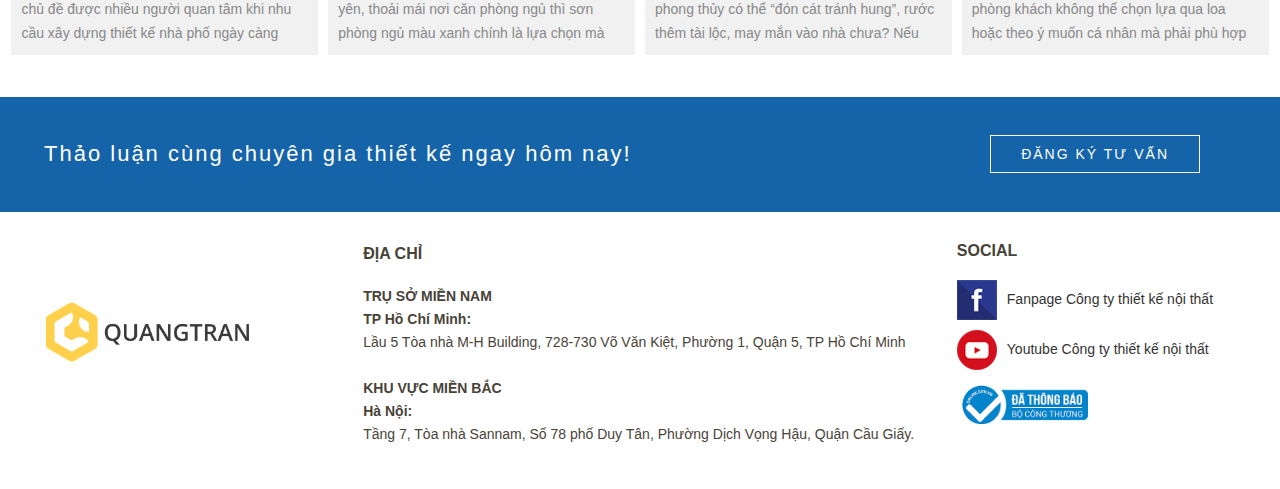
<file: tin-tuc-noi-that.html>
<!DOCTYPE html>
<html lang="en">
<head>
<meta charset="UTF-8">
<title>Tin tức nội thất</title>
<meta name="viewport" content="width=device-width, initial-scale=1">
<link rel="shortcut icon" type="image/png" href="images/favicon.png"/>
<link rel="stylesheet" href="css/style.css">
<link rel="stylesheet" href="css/responsive.css">
<link rel="stylesheet" href="css/owl.carousel.min.css">
<link rel="stylesheet" href="css/owl.theme.default.min.css">
</head>
<body id="content">

<div class="header-top">
<div class="container">
    <h1>Tin tức nội thất</h1>
</div>
</div>

<div class="container">
    <div class="header">
        <div class="logo"><a href="index.html"><img src="images/logo.png"></a></div>

        <!-- Nav mobile-->
        <a class="togglemenu">Menu</a>
        <nav class="subnav">
            <ul class="listmenu">
                <li class="active"><a onclick="showMenuMobile(this)" data-name="can-ho" title="Căn hộ">Căn hộ</a></li>
                <li ><a onclick="showMenuMobile(this)" data-name="nha-pho" title="Nhà phố">Nhà phố</a></li>
                <li ><a onclick="showMenuMobile(this)" data-name="biet-thu" title="Biệt thự">Biệt thự</a></li>
                <li><a onclick="showMenuMobile(this)" data-name="theo-phong-cach" title="Theo phong cách">Thi công</a></li>
                <li ><a href="#">Thiết kế nội thất</a></li>    
                <li ><a href="tin-tuc-noi-that.html">Tin tức nội thất</a></li>    
                <li ><a href="thiet-ke-noi-that-can-ho-palm-heights.html">Tư vấn thiết kế</a></li>
                <li ><a href="thiet-ke-noi-that-can-ho-palm-heights.html">Khuyến mãi</a></li>
                <li ><a href="thiet-ke-noi-that-can-ho-palm-heights.html">Liên hệ</a></li>
            </ul>
        
            <!-- Nav mobile menu con can ho-->
            <div class="nav-r nav-can-ho active">
                <ul class="category-mb">
                    <li class="one"> <a href="thiet-ke-noi-that-can-ho-palm-heights.html"><span>Căn hộ Palm Heights</span></a></li>
                    <li class="one"> <a href="thiet-ke-noi-that-can-ho-palm-heights.html"><span>Căn hộ Richmond City</span></a></li>
                    <li class="one"> <a href="thiet-ke-noi-that-can-ho-palm-heights.html"><span>Căn hộ Vinhomes Central Park</span></a></li>
                    <li class="one"> <a href="thiet-ke-noi-that-can-ho-palm-heights.html"><span>Căn hộ Golden Mansion</span></a></li>
                </ul>  
            </div>
            
            <!-- Nav mobile menu con nha pho-->
            <div class="nav-r nav-nha-pho ">
                <ul class="category-mb">
                    <li class="one"> <a href="thiet-ke-noi-that-can-ho-palm-heights.html"><span>Nhà phố Củ Chi</span></a></li>
                    <li class="one"> <a href="thiet-ke-noi-that-can-ho-palm-heights.html"><span>Nhà phố Quận 1</span></a></li>
                </ul>
            </div>
        
            <!-- Nav mobile menu con biet thu-->
            <div class="nav-r nav-biet-thu ">
            </div>
        
            <div class="nav-r nav-theo-phong-cach">
                <ul class="category-mb">
                    <li class="one"> <a href="thiet-ke-noi-that-can-ho-palm-heights.html"><span>Thi công nhà phố</span></a></li>
                    <li class="one"> <a href="thiet-ke-noi-that-can-ho-palm-heights.html"><span>Thi công chung cư</span></a></li>
                    <li class="one"> <a href="thiet-ke-noi-that-can-ho-palm-heights.html"><span>Thi công văn phòng</span></a></li>
                    <li class="one"> <a href="thiet-ke-noi-that-can-ho-palm-heights.html"><span>Thi công quán cafe</span></a></li>
                </ul>
            </div>
        </nav><!-- End Nav mobile-->
    </div><!-- End class header-->

    <!-- Them menu rieng cho phien ban mobile-->
    <!-- <div class="menuhot">
        <a href="thiet-ke-noi-that-can-ho.html"><span>Thiết kế nội thất</span></a>
        <a href="thiet-ke-noi-that-can-ho.html"><span>Công trình thi công</span></a>
        <a href="thiet-ke-noi-that-can-ho-palm-heights.html"><span>Đăng ký tư vấn</span></a>
    </div> -->

    <!-- Menu tren PC-->
    <div class="menutop">
        <ul>
            <li class="active"><a href="#">Thiết kế nội thất</a>
                <ul>
                    <li class="right-white"><a href="thiet-ke-noi-that-can-ho.html">Căn hộ</a>
                        <ul>
                            <li><a href="thiet-ke-noi-that-can-ho-palm-heights.html"><span>New</span>Căn hộ Palm Heights</a></li>
                            <li><a href="thiet-ke-noi-that-can-ho-palm-heights.html"><span>New</span>Căn hộ Richmond City</a></li>
                            <li><a href="thiet-ke-noi-that-can-ho-palm-heights.html">Căn hộ Vinhomes Central Park</a></li>
                            <li><a href="thiet-ke-noi-that-can-ho-palm-heights.html">Căn hộ Golden Mansion</a></li>
                        </ul>
                    </li>
                    <li class="right-white"><a href="thiet-ke-noi-that-can-ho.html">Nhà phố</a>
                        <ul>
                            <li><a href="thiet-ke-noi-that-can-ho-palm-heights.html"><span>New</span>Nhà phố Củ Chi</a></li>
                            <li><a href="thiet-ke-noi-that-can-ho-palm-heights.html">Nhà phố Quận 1</a></li> 
                        </ul>
                    </li>
                    <li><a href="thiet-ke-noi-that-can-ho.html">Biệt thự</a></li> 
                </ul>
            </li>          
            <li><a href="thiet-ke-noi-that-can-ho.html">Công trình thi công</a>
                <ul>
                    <li><a href="thiet-ke-noi-that-can-ho-palm-heights.html">Nhà hàng</a></li>    
                    <li><a href="thiet-ke-noi-that-can-ho-palm-heights.html">Chung cư</a></li>
                    <li><a href="thiet-ke-noi-that-can-ho-palm-heights.html">Văn phòng</a></li>
                    <li><a href="thiet-ke-noi-that-can-ho-palm-heights.html">Quán cafe</a></li>
                </ul>
            </li>
            <li><a href="thiet-ke-noi-that-can-ho-palm-heights.html">Xưởng gỗ</a></li>
            <li><a href="thiet-ke-noi-that-can-ho-palm-heights.html">Giới thiệu</a></li>
            <li><a href="tin-tuc-noi-that.html">Tin tức nội thất</a></li>
            <li><a href="thiet-ke-noi-that-can-ho-palm-heights.html">Khuyến mãi</a></li>
            <li><a href="thiet-ke-noi-that-can-ho-palm-heights.html">Tuyển dụng</a></li>     
            <li><a href="thiet-ke-noi-that-can-ho-palm-heights.html">Liên hệ</a></li>
        </ul>
    </div><!-- End Menu tren PC-->

    <div class="clear"></div>

    <!-- Slider -->
    <div class="slider">
        <div class="owl-carousel">
            <div class="item"><img src="upload/banner/wide3.jpg"></div>
            <!-- <div class="item"><img src="upload/banner/thi-cong-noi-that-can-ho-masteri-an-phu-90m2-de190056.jpg"></div> -->
            <div class="item"><img src="upload/banner/wide2.jpg"></div>
            <!-- <div class="item"><img src="upload/banner/thiet-ke-noi-that-can-ho-richstar.jpg"></div> -->
            <div class="item"><img src="upload/banner/wide1.jpg"></div>
        </div>
    </div><!-- End Slider -->

    <div class="clear"></div>

    <!-- Body tin tuc -->

    <!-- Thanh breadcrumb -->
    <div class="breadandfilter">
        <ul class="breadcrumb" itemscope itemtype="https://schema.org/BreadcrumbList">
            <li itemprop="itemListElement" itemscope itemtype="https://schema.org/ListItem">
                <a href="index.html" title="Trang chủ" itemprop="item" ><span itemprop="name">Trang chủ</span></a>
                <meta itemprop="position" content="1" /><span class="rowbr">›</span>
            </li>
            <li itemprop="itemListElement" itemscope itemtype="https://schema.org/ListItem">
                <a href="tin-tuc-noi-that.html" title="Tin tức nội thất" itemprop="item" ><h2><span itemprop="name">Tin tức nội thất</span></h2></a>
                <meta itemprop="position" content="2" />
            </li>
        </ul>
    </div>
    <!-- End thanh breadcrumb -->

    <!-- Noi dung danh muc tin tuc -->
    <ul class="listnews">
        <li>
            <div class="pad">
                <div class="images">
                    <a href="thiet-ke-noi-that-can-ho-palm-heights.html"><img src="upload/sanpham/cach-dat-ban-trang-diem-trong-phong-ngu-theo-phong-thuy-ban-da-biet.jpg"></a>
                </div>
                <div class="info">
                    <h3><a href="thiet-ke-noi-that-can-ho-palm-heights.html">Cách đặt bàn trang điểm trong phòng ngủ theo phong thủy, bạn đã biết?</a></h3>
                    <p>Những chiếc bàn trang điểm chính là trợ thủ đắc lực giúp các quý cô hiện đại xinh đẹp mỗi ngày. Có thể thấy đây là một món đồ nội thất không thể...</p>
                </div>
            </div>
        </li>
        
        <li>
            <div class="pad">
                <div class="images">
                    <a href="thiet-ke-noi-that-can-ho-palm-heights.html"><img src="upload/sanpham/10-y-tuong-to-diem-khong-gian-song-cua-ban-voi-ban-ghe-ban-cong.jpg"></a>
                </div>
                <div class="info">
                    <h3><a href="thiet-ke-noi-that-can-ho-palm-heights.html">10 ý tưởng tô điểm không gian sống của bạn với bàn ghế ban công</a></h3>
                    <p>Với ưu thế có thể tiếp xúc với không gian bên ngoài tự nhiên, ban công chính là nơi lý tưởng nhất để trở thành khu vực phục vụ cho việc thư giãn của...</p>
                </div>
            </div>
        </li>
        
        <li>
            <div class="pad">
                <div class="images">
                    <a href="thiet-ke-noi-that-can-ho-palm-heights.html"><img src="upload/sanpham/100-mau-thiet-ke-noi-that-phong-ngu-dep-hien-dai-sang-trong-2020.jpg"></a>
                </div>
                <div class="info">
                    <h3><a href="thiet-ke-noi-that-can-ho-palm-heights.html">100+ mẫu thiết kế nội thất phòng ngủ đẹp, hiện đại, sang trọng 2020</a></h3>
                    <p>Trong quãng đời ngắn ngủi của mình, chúng ta phải dành ⅓ thời gian cho giấc ngủ. Nó đóng vai trò rất quan trọng đối với sức khỏe của mỗi người, giúp...</p>
                </div>
            </div>
        </li>
        
        <li>
            <div class="pad">
                <div class="images">
                    <a href="thiet-ke-noi-that-can-ho-palm-heights.html"><img src="upload/sanpham/50-mau-thiet-ke-phong-ngu-mau-hong-dep-an-tuong-nhat-nam-2020.jpg"></a>
                </div>
                <div class="info">
                    <h3><a href="thiet-ke-noi-that-can-ho-palm-heights.html">50+ mẫu thiết kế phòng ngủ màu hồng đẹp, ấn tượng nhất năm 2020</a></h3>
                    <p>Trong thiết kế nội thất căn hộ, người ta thường biết đến màu sắc như một phần không thể thiếu của mỗi ngôi nhà, đóng vai trò tạo điểm nhấn và tăng...</p>
                </div>
            </div>
        </li>
        
        <li>
            <div class="pad">
                <div class="images">
                    <a href="thiet-ke-noi-that-can-ho-palm-heights.html"><img src="upload/sanpham/80-mau-thiet-ke-nha-pho-dep-hien-dai-tu-1-den-4-tang-nam-2020.jpg"></a>
                </div>
                <div class="info">
                    <h3><a href="thiet-ke-noi-that-can-ho-palm-heights.html">80+ mẫu thiết kế nhà phố đẹp, hiện đại từ 1 đến 4 tầng năm 2020</a></h3>
                    <p>Thiết kế nhà phố đẹp, nội thất nhà phố luôn là chủ đề được nhiều người quan tâm khi nhu cầu xây dựng thiết kế nhà phố ngày càng cao. Những mẫu nhà...</p>
                </div>
            </div>
        </li>
        
        <li>
            <div class="pad">
                <div class="images">
                    <a href="thiet-ke-noi-that-can-ho-palm-heights.html"><img src="upload/sanpham/35-mau-phong-ngu-mau-xanh-dep-dang-mong-doi-nhat-nam-2020.jpg"></a>
                </div>
                <div class="info">
                    <h3><a href="thiet-ke-noi-that-can-ho-palm-heights.html">35+ mẫu phòng ngủ màu xanh đẹp, đáng mong đợi nhất năm 2020</a></h3>
                    <p>Đối với những gia chủ mong muốn sự bình yên, thoải mái nơi căn phòng ngủ thì sơn phòng ngủ màu xanh chính là lựa chọn mà bạn không nên bỏ qua. Hôm nay...</p>
                </div>
            </div>
        </li>
        
        <li>
            <div class="pad">
                <div class="images">
                    <a href="thiet-ke-noi-that-can-ho-palm-heights.html"><img src="upload/sanpham/chon-mau-son-nha-bep-hop-phong-thuy-don-tai-van-vao-nha.jpg"></a>
                </div>
                <div class="info">
                    <h3><a href="thiet-ke-noi-that-can-ho-palm-heights.html" >Chọn màu sơn nhà bếp hợp phong thủy, đón tài vận vào nhà</a></h3>
                    <p>Bạn có biết chọn lựa màu sơn nhà bếp hợp phong thủy có thể “đón cát tránh hung”, rước thêm tài lộc, may mắn vào nhà chưa? Nếu chưa hãy cùng chúng tôi...</p>
                </div>
            </div>
        </li>
        
        <li>
            <div class="pad">
                <div class="images">
                    <a href="thiet-ke-noi-that-can-ho-palm-heights.html"><img src="upload/sanpham/cach-chon-gach-lat-nen-phong-khach-phu-hop-voi-tung-khong-gian-phong-cach-thiet-ke.jpg"></a>
                </div>
                <div class="info">
                    <h3><a href="thiet-ke-noi-that-can-ho-palm-heights.html">Cách chọn gạch lát nền phòng khách phù hợp mọi không gian, phong cách thiết kế</a></h3>
                    <p>Mỗi một chi tiết nội thất bên trong không gian phòng khách không thể chọn lựa qua loa hoặc theo ý muốn cá nhân mà phải phù hợp với tổng thể và phong cách mà...</p>
                </div>
            </div>
        </li>
    </ul><!-- End listnews -->

</div><!-- End container -->

<div class="footer">
    <div class="bao-gia">
      <div class="left">
          Thảo luận cùng chuyên gia thiết kế ngay hôm nay!
      </div>
      <div class="right">
          <a href="#" class="dang-ky-ngay">ĐĂNG KÝ TƯ VẤN</a>
      </div>
    </div>
    <div class="clear"></div>
    <div class="container">
      <div class="company">
          <div class="logo"><a href="index.html"><img src="images/logo.png"></a></div>
      </div>
      <div class="info">
          <div class="footer_title">ĐỊA CHỈ</div>
          <strong>TRỤ SỞ MIỀN NAM</strong><br />
          <strong>TP Hồ Chí Minh:</strong><br />
          Lầu 5 Tòa nhà M-H Building, 728-730 Võ Văn Kiệt, Phường 1, Quận 5, TP Hồ Chí Minh<br />
          <br />
          <strong>KHU VỰC MIỀN BẮC</strong><br />
          <strong>Hà Nội:</strong><br />
          Tầng 7, Tòa nhà Sannam, Số 78 phố Duy Tân, Phường Dịch Vọng Hậu, Quận Cầu Giấy.<br />
          <br />
      </div>
      <div class="social">
          <div class="footer_title">SOCIAL</div>
          <a href="#" rel="nofollow" target="_blank"><img src="images/ico-facebook.png" height="40">Fanpage Công ty thiết kế nội thất</a>
          <a href="#" rel="nofollow" target="_blank"><img src="images/ico-youtube.png" height="40">Youtube Công ty thiết kế nội thất</a>
          <a href="#" rel="nofollow" target="_blank"><img src="images/bct.png" height="50" class="full"></a>
      </div>
    </div>
</div>

<!-- Core JavaScript-->
<script src="js/jquery-1.8.3.js"></script>
<script src="js/owl.carousel.min.js"></script>
<script src="js/main.js"></script>
</body>
</html>
</file>
<file: css/style.css>
.container:before, .container:after{display: table; content: " ";}
*, *:before, *:after{box-sizing: border-box; outline: none !important;}
*, ::after, ::before {box-sizing: border-box;}
@charset "utf-8";
html, body, h1, h2, h3, h4, h5, h6, p, blockquote, pre, a, abbr, acronym, address, big, cite, code, del, dfn, em, font, img, ins, kbd, q, s, samp, small, strike, sup, sub, tt, var, u, i, center, ul, ol, li, dl, dt, dd, tfoot, caption, form, fieldset, legend, input, button, textarea, select, label, applet, object, audio, video, canvas, article, aside, canvas, details, figcaption, figure, footer, header, hgroup, menu, nav, section, summary{font-family: inherit;font-size: 100%; font-weight: inherit; font-style: inherit; line-height: inherit; vertical-align: baseline; border: 0; outline: 0; padding: 0; margin: 0;}
body{font-family:Helvetica Neue,Helvetica,Arial,sans-serif; background:#fff; font-size:14px; color:#484338; min-height:700px;} 
html {-webkit-text-size-adjust: none; height: 100%} 
.container{width:99%;max-width:1366px;margin:0 auto; position:relative}
a{text-decoration:none;color: #333;font-weight: 500;} .fl{float:left} .fr{float:right}
.clear{ clear:both} .clear10{ clear:both; height:10px} .clear20{ clear:both; height:20px} p{ margin:0; padding:0} li,ul,nav{ list-style:none} .pad10{ padding:10px}
.mt10{ margin-top:10px} .hide{display:none} .hideim{display: none !important} .blue{color:#aa0f15}
.row-sp{margin-right: -10px; margin-left: -10px; overflow:hidden}
.row{margin-right: -15px; margin-left: -15px; overflow:hidden}
.center{text-align: center;} .relative{position: relative;}
.price{color:#e60f1e}
.discount{position:absolute; top:8px; right:11px; background:#da1600; color:#fff; padding:3px 6px; border-radius:5px; z-index: 999; display: none;}
img{max-width: 100%; max-height: 658px;}
h1.in{font-size: 22px; font-weight: bold; color:#264c5d; text-transform: none; margin:10px 0 10px;}
nav.subnav{overflow: hidden; background: #fff; position: absolute; top: 66px; left: 0; right: 0; padding-right: 5px; z-index: 9999999; height: calc(100vh - 45px); display: none;}
.owl-carousel{display: none;}

.gioi-thieu {
    margin-top: 50px;
}

.gioi-thieu .left {
    width: 50%;
    float: left;
}

.gioi-thieu .left img {
    width: 80%;
}

.gioi-thieu .right {
    width: 50%;
    float: left;
    margin-top: 10px;
}

.gioi-thieu .right h2 {
    font-size: 23px;
    font-weight: 600;
}

.gioi-thieu .right .ten-cong-ty {
    font-size: 20px;
    padding: 25px 0;
    font-weight: 500;
}

.gioi-thieu .right .noi-dung-gioi-thieu {
    font-size: 15px;
    line-height: 1.5;
}

.gioi-thieu .right a.viewmore {
    margin-top: 25px;
}

.bao-gia {
    background: #1563A8;
    height: 115px;
    margin-bottom: 30px;
}

.bao-gia .left {
    float: left;
    font-size: 22px;
    color:  white;
    margin: 44px;
    letter-spacing: 2px;
}

.bao-gia .right {
    float: right;
    margin: 38px 80px 38px 0px;
    padding: 10px 30px;
    border: 1px solid white;
}

.bao-gia .right a {
    color: white;
    font-weight: 500;
    font-size: 14px;
    letter-spacing: 2px;
}

.bao-gia .right:hover {
    background-color: #FFD04B;
    border: 1px solid #FFD04B;
    transition: 0.3s;
}

.bao-gia .right:hover a {
    color: #333;
    transition: 0.3s;
}

.bao-gia .right a:hover {}

/* Header */
.header{} 
.header::after{content:' '; display:block; clear:both}
.header .logo{width: 100%;padding: 15px 0px 5px 0px;text-align: center;}

.header .logo a img {
    width: 15%;
}
.header .search{float: left; width: 20%; position: relative; margin: 22px 0 0 2%;}
.header .search input{padding: 5px 10px; border-radius: 5px; border: .5px solid #a8a8a8; line-height: 30px;width: 100%; position: relative;}
.header .search button{background: #3a3a3a url(../images/search-white.svg) no-repeat center;background-size: 20px;position: absolute;width: 38px;height: 37px;right: 2px;top: 2px;border-radius: 5px;cursor: pointer;}
.header .search button:hover{background-color: black;}
.header .category{float: right;width: 60%;background: #FFD04B;border-radius: 5px;margin-top: 10px;}
.header .category::after{content:' '; display:block; clear:both}
.header .category ul{float: left; width: 75%}
.header .category ul li{display: inline-block; text-align: center; padding: 2px 5px; line-height: 18px; width: 14.28%}
.header .category ul li.mb{display: none;}
.header .category ul li:hover{background: #eee}
.header .category ul li a{display: block;}
.header .category ul li img{height: 34px; margin:5px 0 0;}
.header .category ul li p{text-transform: uppercase; font-size: 10px; font-weight: bold; color: #333}

.header .category .infomation{float: right; width: 100%}
.header .category .infomation a:first-child {border-left: none;}
.header .category .infomation a{display: inline-block; padding: 0 10px; border-left: 1px solid #333; color: #333; text-align: center; font-weight: bold; width: 50%; height: 65px;text-align: center; display: flex; align-items: center; justify-content: center; text-transform: uppercase; font-size: 12px; float: left;}
.header .category .infomation a:hover{background: #eee}

#menumb_div{padding-left:4px;}
#menumb_div a{color: #333; text-align: center; font-size: 11px;padding: 2px 0px; line-height: 18px; display: block;}
#menumb_div a img{height: 34px; margin: 5px 0 5px;}
#menumb_div a p{text-transform: uppercase; font-size: 8px; font-weight: bold; color: #264c5d}
#menumb_div a.mb{height: 65px; white-space: pre-wrap;  display: flex; align-items: center; justify-content: center; font-weight: bold; border-left: 1px solid #fff;}
#menumb_div a.mb p{font-weight: bold; font-size: 10px}
#menumb_div .owl-nav{display: none;}

.menutop{margin-top: 5px;/* background: #3a3a3a9e; */}

.menutop ul li a:hover {
    background: #3a3a3a;
    color: #FFCE48;
}
.menutop::after{content:' '; display:block; clear:both}
.menutop li{float:left;position:relative;}
.menutop li a{display: block;padding: 12px 38px;font-weight: bold;font-size:14px;text-transform: capitalize;position: relative;border-right: 1px solid #3a3a3a;}

.menutop li:last-child a {
    border-right: none;
}
.menutop li.active{border-radius: 5px 5px 0 0;}

.menutop li.icondown,.menutop li.right-white{padding-right: 0px;}
.menutop li.icondown a,.menutop li.right-white a{padding-right: 27px;}

.menutop li.black img{height: 8px; padding-left:5px}

.menutop ul ul,.menutop ul ul>li:hover{background: #3a3a3a9e;}

.menutop ul ul{display:none;position:absolute;top:100%;left:0;border-radius:0 0 5px 5px;z-index:9999;padding:5px 0px 5px;border: 0px solid #3a3a3a;}
.menutop ul li:hover>ul{display:block}
.menutop ul ul li:hover>ul{display:block}
.menutop ul ul li{text-align:left; float: none; min-width: 250px; border-bottom: 0px solid #fff;white-space: nowrap;} .menutop ul ul li:last-child{border-bottom: 0;}
.menutop ul ul li a{color:#fff;padding:8px 12px;font-weight:400;font-size:14px; text-transform: none; font-weight: bold;}
.menutop ul ul li:hover>a{color:#FFD04B;}

.menutop ul li.active ul ul{min-width: 1000px; border: 0; padding: 10px; top:-5px; left:100%;}
.menutop ul li.active ul ul li{width:33.33%;height:auto;float:left;text-align:left;border:0; height: 38px}
.menutop ul li.active ul ul li span{background: #f4af3e; color: #11374c; padding: 3px 5px; margin-right: 5px; border-radius: 3px; font-size: 12px; text-transform: uppercase;}



.service{margin-right: -5px; margin-left: -5px; overflow: hidden;}
.service li{float: left; width: 33.333%; padding: 0 5px; padding-top: 10px}
.service li .grid{height: 245px; overflow: hidden; position: relative; border-radius: 5px; border:1px solid #e9ecef; background: #fff; box-shadow: 0px 0px 3px 1px rgba(0,0,0,.16); padding: 5px 10px}
.service li p{color: #3a3a3a;font-weight: bold;font-size: 24px;line-height: 30px;margin-bottom: 10px;}
.service li span{line-height: 24px;}
.service li a.send{background: #FFD04B;border-radius: 5px;text-align: center;color: #3a3a3a;text-transform: uppercase;margin: auto;position: absolute;bottom: 10px;left: 0;right: 0;width: 161px;height: 37px;line-height: 37px;font-weight: bold;}
.service li a.send:hover {background: #EEEEEE;}

.service li:nth-child(1) img{width: 100%; height: 100%}
.service li:nth-child(1) .grid{border-radius: 0; padding: 0; border: 0; box-shadow: none}

.titlehome{padding-bottom: 35px;font-weight: 500;text-transform: none;text-align: center;position: relative;margin: 40px 0;}

.titlehome img {
    position: absolute;
    bottom: -6px;
}
.titlehome a{display: inline-block;background: #fff;z-index: 100;color: #3a3a3a;font-size: 23px;padding: 0px 30px 0;}
.titlehome:after{content: '';width: 25%;border-bottom: 1px solid rgba(0,0,0,.2);bottom: 0;right: 22%;position: absolute;}

.titlehome:before {
    content: '';
    width: 25%;
    border-bottom: 1px solid rgba(0,0,0,.2);
    bottom: 0;
    left: 23%;
    position: absolute;
}

.listdesign_child{margin:0 -5px 10px}
.listdesign_child::after{content:' ';display:block;clear:both}
.listdesign_child li{width:33.333%;float:left;margin:10px 0 10px}
.listdesign_child.home li{width: 100%}
.listdesign_child li .pad{padding:5px;margin:5px;background: #f1f1f2}
.listdesign_child li .images{height: 260px; overflow: hidden;}
.listdesign_child li .images img{width: 100%; height: 100%}
.listdesign_child li .info{padding: 10px; height: 105px}
.listdesign_child li h3{text-transform: none; color: #264c5d; font-weight: bold; font-size: 18px; line-height: 24px; margin-bottom: 15px;}
.listdesign_child li h3 a{color: #264c5d}
.listdesign_child li p a{font-size: 15px; color: #888; text-transform: uppercase; font-weight: 400;}

.listdesign{margin:0 -5px 10px}
.listdesign::after{content:' ';display:block;clear:both}
.listdesign li{width:33.333%;float:left;margin:10px 0 10px}
.listdesign.home li{width: 100%}
.listdesign li .pad{padding:5px;margin:5px;background: #f1f1f2}
.listdesign li .images{height: 260px; overflow: hidden;}
.listdesign li .images img{width: 100%; height: 100%}

.listdesign li .images img:hover {
    opacity: 0.9;
}
.listdesign li .info{padding: 10px; height: 105px}
.listdesign li h3{text-transform: none; color: #264c5d; font-weight: bold; font-size: 18px; line-height: 24px; margin-bottom: 15px;}
.listdesign li h3 a{color: #3a3a3a;}
.listdesign li p a{font-size: 15px; color: #888; text-transform: none; font-weight: 400;}

.listnews{margin:0 -5px 10px}
.listnews::after{content:' ';display:block;clear:both}
.listnews li{width:25%;float:left;margin:0px 0 0px}
.listnews li .pad{padding:10px;margin:5px;background: #f1f1f2}
.listnews li .images{height: 210px; overflow: hidden;}
.listnews li .images img{width: 100%; height: 100%}

.listnews li .images img:hover {
    opacity: 0.9;
}
.listnews li h3{text-transform: none; color: #264c5d; font-weight: normal; font-size: 16px; line-height: 24px; margin:10px 0 10px; height: 48px; overflow: hidden;}
.listnews li h3 a{color: #3a3a3a;}
.listnews li p{line-height: 24px; color: #888; height: 72px; overflow: hidden;}

.listvideo{margin:0 -5px 10px}
.listvideo::after{content:' ';display:block;clear:both}
.listvideo li{width:25%;float:left;margin:10px 0 0px}
.listvideo li .pad{padding:5px;margin:5px;background: #f1f1f2; position: relative; box-shadow: 0 1px 3px -2px rgba(0,0,0,0.12), 0 1px 2px rgba(0,0,0,0.24)}
.listvideo li img{display: block; max-width: 100%; height: 170px; width: 100%; margin: 0% auto; vertical-align: middle;}
.listvideo li h2{text-align: left; padding: 10px; color: #264c5d; height: 50px; font-weight: bold; line-height: 20px; display: -webkit-box; -webkit-line-clamp: 2; -webkit-box-orient: vertical; overflow: hidden;}
.listvideo li span{background: url(images/icon-play.png); background-repeat: no-repeat; background-size: contain; position: absolute; top: 40%; left: 0; right:0; height: 50px; width: 60px; margin:auto;}
.listvideo.home li{width: 100%}
.listvideo.home li img{height: auto}

hr.bar{width: 100%; display: block; height: 1px; background: #eee; margin: 30px 0; border: 0; border-top: 1px dashed #ccc;}

.breadandfilter{display:block;background:#f7f7f7;border:1px solid #ececec;margin:10px 0 15px; border-radius: 5px}
.breadandfilter::after{content:' ';display:block;clear:both}
ul.breadcrumb{float:left;margin:0;padding:6px 0 0;position:relative;z-index:9}
.breadcrumb li{float:left;font-size:14px;font-weight:400}
.breadcrumb li:first-child a{padding-left:10px}
.breadcrumb li a{float:left;font-size:14px;padding:5px 5px 10px}
.rowbr{padding-top:5px}
.breadcrumb span{float:left;line-height:1}
a.togglemenu{display: none;}

.header-top{background: #f9f9f9; line-height: 35px; display:none;}
.header-top h1{color:#ccc;}

.menuhot{overflow:hidden;margin:0px 0 5px;display:none;background:#fff}
.menuhot a{width:32%;float:left;height:40px;margin:0 0 5px 1%;border:1px solid #264c5d;border-radius:3px;-webkit-border-radius:3px;-moz-border-radius:3px;background:#fff;text-align: center; display: flex; align-items: center; justify-content: center;}
.menuhot a span{display:block;font-size:11px;padding:9px 2px;color: #3a3a3a;text-align:center;font-weight:400;text-transform:none;width: 60px;line-height: 15px;}

.grid-layout .item{width: 23.3%; transition: filter .25s ease-in-out; display: flex; justify-content: center; align-items: center; border-radius: 8px; }
.grid-layout .item img{width: 100%; border-radius: 16px}
.grid-layout .item h3{visibility: hidden; border-radius: 50px; width: 90%; background: rgba(0,0,0,.6); position: absolute; color: #fff; left: 10px; bottom: 25px; display: -webkit-box; -webkit-line-clamp: 1; -webkit-box-orient: vertical; overflow: hidden; height: 40px; line-height: 40px; padding: 0 10px; text-overflow: ellipsis;}
.grid-layout .item:hover h3{visibility: visible;}
.grid-layout .item p{color:#264c5d; line-height:22px; font-weight:600; overflow:hidden;height:52px;}
.grid-layout .item i{height:10px; display:block;}

.button_pin{position:absolute; top:10px; left:10px;}

.titduan{text-align: center; font-size: 20px; color: #264c5d; text-transform: capitalize; margin:20px 0; border-top: 1px solid #264c5d; font-weight: bold; padding-top: 20px;}
ul.listduan{overflow: hidden;}
ul.listduan li{}

.divdetail .datepost{margin:6px 0; overflow: hidden; font-size: 14px; color: #84807d}
.divdetail .datepost li{float: left; border-right: 1px solid #ccc; padding-right: 10px; margin-right: 10px; margin-left: 0;}
.divdetail .datepost li:last-child{border-right: 0;}
.divdetail .datepost span{font-style: italic;}
.divdetail .datepost a{color: #84807d}

.hotlinefix{position:fixed;bottom:10px;left:15px;z-index:9999; display: none;}
.hotlinefix a{display:block;background:#fe6500;padding:15px 15px 15px 20px;position:relative;border-radius:32px;transition:all .3s linear;color:#fff;font-size:19px;width:50px; height: 50px}
.hotlinefix a img{height:23px;margin:8px;vertical-align:middle}
.hotlinefix span.round{border-radius:50%;position:absolute;right:4px;top:5px;width:40px;height:40px;background:#fe6500}

.chatfix{position:fixed;left:77px;z-index:9999;display:block; bottom: 10px; display: none;}
.chatfix a,.hotlinefix a{border-radius:100%;padding:8px}
.chatfix a{background:#07F;width:50px;height:50px;display:flex;align-items:center;justify-content:center}
.chatfix a img{height:31px}
.zalochat{background:url(../images/widget_icon_zalo.svg) no-repeat !important; background-size:cover !important; display:block; position:fixed; bottom:10px; left:137px;}

.fixbody{position: fixed; height: 100vh; display: block; margin: auto; left: 0; right: 0; overflow: hidden; z-index: 1;}

nav.subnav ul.listmenu{height: 612px; max-height: calc(100% - 45px); width: 110px; overflow: hidden; z-index: 30; float: left; overflow-y: scroll; -webkit-overflow-scrolling: touch;background: #f1f1f1; padding-bottom:40px;}
nav.subnav ul.listmenu li{display: table; overflow: hidden; padding: 0 5px; border-bottom: 1px solid #ddd; height: calc(600px/12); width: 100%; cursor: pointer;}
nav.subnav ul.listmenu li i{display: inline-block; position: relative; top: 15px;}
nav.subnav ul.listmenu li i img{width: 20px; height: 13px;}
nav.subnav ul.listmenu li a{display: table-cell; color: #333; font-size: 12px; width: 80%; height: 100%; vertical-align: middle;}
nav.subnav ul.listmenu li.active a{color: #FFD04B; font-weight: bold;}
nav.subnav ul.listmenu li.active{background: #fff}

nav .nav-r{width: calc(100% - 110px); height: auto; max-height: calc(100% - 45px); float: right; display: none; overflow-y: scroll; -webkit-overflow-scrolling: touch}
nav .nav-r.active{display: block; padding-bottom:100px;}
nav .nav-r ul.category-mb{overflow: hidden; margin: 10px 5px; }
nav .nav-r ul.category-mb li{float: left; width: calc(100%/3); text-align: center; position: relative; margin-bottom: 10px;}
nav .nav-r ul.category-mb li.one{width: calc(100%);text-align: left; list-style: initial; margin-left: 25px; margin-bottom: 0;}
nav .nav-r ul.category-mb li.two{width: calc(100%/2); margin-bottom: 0;}
nav .nav-r ul.category-mb li i{display: block; text-align: center; height: 50px; display: flex; align-items: center; justify-content: center;}
nav .nav-r ul.category-mb li img{display: block; margin: 0 auto 8px; height: 50px; border-radius: 4px}
nav .nav-r ul.category-mb li span{line-height: 3;height: 35px;display: block;font-size: 12px;color: #3a3a3a;font-weight: bold;}
nav .nav-r ul.category-mb li span.new{height: auto; color: #11374c; background: #f4af3e; padding: 3px 3px 4px; border-radius: 3px; font-size: 8px; position: absolute; top: 0; left: 0}

.goto-wrapper,.goto-wrapper ul li ul{margin-top:5px}.titservice:before{right:100%;bottom:0;width:375px;background:#444}.titservice:after{left:100%;border-left:5px solid #222;border-bottom:5px solid #444;border-right:5px solid transparent;border-top:5px solid transparent}.titservice h2,.titservice h3{font-size:16px;line-height:25px;color:#fff}.goto-wrapper{border:1px solid #aaa;background-color:#f9f9f9;margin-bottom:20px;padding:10px 20px}.choosesize,ul.ulsize li{border:1px solid #dadada}.goto-wrapper p{margin-bottom:10px;font-weight:700;font-size:16px;text-transform:uppercase}.goto-wrapper li{margin-bottom:5px;transition:all .2s linear;color:#e77e24;}.goto-wrapper li a,.goto-wrapper li li a{color:#e77e24}.goto-wrapper ul li ul li{list-style:disc;margin-left:8px;padding-left:0;background:0 0}
.goto-wrapper li{margin-left: 0 !important; font-weight: normal;}
.goto-wrapper li li{margin-left: 25px !important; font-weight: normal;}
.goto-wrapper p span{margin-left: 10px; font-weight: normal; color: #0088ff; font-size: 14px}

.listproject{width: 80%; margin: 20px auto; overflow: hidden;}
.listproject li{float: left; width: 20%}
.listproject li a{color: #FFD04B; font-weight: 400; padding: 6px 0; display: block; font-size: 18px; margin-bottom: 15px;}

a.viewmore,a.read-more{display: inline-block;min-width: 150px;margin:10px 0;border: 1px solid #3a3a3a; padding: 10px;text-align: center;color: #3a3a3a;cursor: pointer;background: white;}
a.viewmore:hover,a.read-more:hover{color: white; background: #3a3a3a; border: 1px solid #3a3a3a; transition: 0.3s;}

.shadowdmx{position: relative; display: none;}
.shadowdmx:before{height: 35px; margin-top: -45px; content: -webkit-gradient(linear,0% 100%,0% 0,from(#fff),color-stop(.5,#fff),to(rgba(255,255,255,0))); display: block;}

.loi404{background:#fcf8e3;color:#8a6d3b;border:1px solid #faebcc;line-height:24px;padding:15px;margin:10px 0}
.cart-emty a{color:#2582be}

.divdetail{line-height:30px;font-size:16px;word-wrap:break-word}
.divdetail h2{font-weight:bold;font-size:20px;margin:15px 0; margin-top:25px;line-height:35px}
.divdetail h2 strong,.divdetail h2 strong a{font-weight:bold}
.divdetail h3{font-weight:400;font-size:20px;margin:15px 0;}
.divdetail h4{font-size:18px;margin:10px 5px}
.divdetail p{}
.divdetail img{height:auto;}
.divdetail figure{text-align: center; margin-top: 10px; background:#f7f7f7; border:1px solid #dadada}
.divdetail figcaption{text-align:center; margin-top:-10px; padding: 5px}
.divdetail a{color:#0073ca}
.divdetail br{content: "A"; height: 1px; margin:5px 0; display:block;}
.divdetail ul li,.divdetail ol li{list-style:inherit;margin:0 0 5px 25px}
.divdetail blockquote br{margin:0}
.divdetail table{margin:15px auto;}
.divdetail.thugondes{width: 90%; margin: auto}
.chuky{border-top: 1px dashed #eee; margin-top: 15px; padding-top: 15px;}
.faq-idxknh{width: 20px; height: 10px; background: url(../images/idxup.png) no-repeat center center; display: inline-block; margin-left: 10px}
.faq-idxknh.showfidx{background: url(../images/idxdw.png) no-repeat center center}

.footer{padding: 40px 0 20px 0;margin-top: -3px;position: relative;}
.footer::after{content:' '; display:block; clear:both}
.footer .company{width: 16%;float: left;margin: 60px 0px 0px 40px;}
.footer .info{float: left;width: 46%;line-height: 23px;margin-left: 9%;}
.footer .info img{float:left; height:380px}

.footer .social{float: right; width: 25%; border-left: 0px solid #fff;}
.footer .social a{display: block; margin-bottom: 10px;}
.footer .social a img{vertical-align: middle; margin-right: 10px;}

.footer hr.bar{border:0; border-top: 1px solid #fff; margin: 20px 0; height: 1px; width: 100%}

.footer .introduce{float: left; width: 70%}
.footer .introduce li{width: 30%; float: left; list-style: initial; margin-left: 15px; font-size: 14px; padding: 8px 0}
.footer .introduce li a{}

.footer .company .center a img {
    width: 95%;
    margin-left: -15px;
}

.footer .footer_title {
    font-size: 16px;
    font-weight: 600;
    margin-bottom: 20px;
}

.footer .maps{float: right; width: 30%}

.footer .copyright{padding: 12px 0 10px;background: #3a3a3a;text-align: center;position: absolute;left: 0;width: 100%;bottom: 0;color: white;}
/* Fotorama */
.fotorama__arr:focus:after,.fotorama__fullscreen-icon:focus:after,.fotorama__html,.fotorama__img,.fotorama__nav__frame:focus .fotorama__dot:after,.fotorama__nav__frame:focus .fotorama__thumb:after,.fotorama__stage__frame,.fotorama__stage__shaft,.fotorama__video iframe{position:absolute;width:100%;height:100%;top:0;right:0;left:0;bottom:0}.fotorama--fullscreen,.fotorama__img{max-width:99999px!important;max-height:99999px!important;min-width:0!important;min-height:0!important;border-radius:0!important;box-shadow:none!important;padding:0!important}.fotorama__wrap .fotorama__grab{cursor:move;cursor:-webkit-grab;cursor:-o-grab;cursor:-ms-grab;cursor:grab}.fotorama__grabbing *{cursor:move;cursor:-webkit-grabbing;cursor:-o-grabbing;cursor:-ms-grabbing;cursor:grabbing}.fotorama__spinner{position:absolute!important;top:50%!important;left:50%!important}.fotorama__wrap--css3 .fotorama__arr,.fotorama__wrap--css3 .fotorama__fullscreen-icon,.fotorama__wrap--css3 .fotorama__nav__shaft,.fotorama__wrap--css3 .fotorama__stage__shaft,.fotorama__wrap--css3 .fotorama__thumb-border,.fotorama__wrap--css3 .fotorama__video-close,.fotorama__wrap--css3 .fotorama__video-play{-webkit-transform:translate3d(0,0,0);transform:translate3d(0,0,0)}.fotorama__caption,.fotorama__nav:after,.fotorama__nav:before,.fotorama__stage:after,.fotorama__stage:before,.fotorama__wrap--css3 .fotorama__html,.fotorama__wrap--css3 .fotorama__nav,.fotorama__wrap--css3 .fotorama__spinner,.fotorama__wrap--css3 .fotorama__stage,.fotorama__wrap--css3 .fotorama__stage .fotorama__img,.fotorama__wrap--css3 .fotorama__stage__frame{-webkit-transform:translateZ(0);transform:translateZ(0)}.fotorama__arr:focus,.fotorama__fullscreen-icon:focus,.fotorama__nav__frame{outline:0}.fotorama__arr:focus:after,.fotorama__fullscreen-icon:focus:after,.fotorama__nav__frame:focus .fotorama__dot:after,.fotorama__nav__frame:focus .fotorama__thumb:after{content:'';border-radius:inherit;background-color:rgba(0,175,234,.5)}.fotorama__wrap--video .fotorama__stage,.fotorama__wrap--video .fotorama__stage__frame--video,.fotorama__wrap--video .fotorama__stage__frame--video .fotorama__html,.fotorama__wrap--video .fotorama__stage__frame--video .fotorama__img,.fotorama__wrap--video .fotorama__stage__shaft{-webkit-transform:none!important;transform:none!important}.fotorama__wrap--css3 .fotorama__nav__shaft,.fotorama__wrap--css3 .fotorama__stage__shaft,.fotorama__wrap--css3 .fotorama__thumb-border{transition-property:-webkit-transform,width;transition-property:transform,width;transition-timing-function:cubic-bezier(0.1,0,.25,1);transition-duration:0ms}.fotorama__arr,.fotorama__fullscreen-icon,.fotorama__no-select,.fotorama__video-close,.fotorama__video-play,.fotorama__wrap{-webkit-user-select:none;-moz-user-select:none;-ms-user-select:none;user-select:none}.fotorama__select{-webkit-user-select:text;-moz-user-select:text;-ms-user-select:text;user-select:text}.fotorama__nav,.fotorama__nav__frame{margin:auto;padding:0}.fotorama__caption__wrap,.fotorama__nav__frame,.fotorama__nav__shaft{-moz-box-orient:vertical;display:inline-block;vertical-align:middle;*display:inline;*zoom:1}.fotorama__nav__frame,.fotorama__thumb-border{box-sizing:content-box}.fotorama__caption__wrap{box-sizing:border-box}.fotorama--hidden,.fotorama__load{position:absolute;left:-99999px;top:-99999px;z-index:-1}.fotorama__arr,.fotorama__fullscreen-icon,.fotorama__nav,.fotorama__nav__frame,.fotorama__nav__shaft,.fotorama__stage__frame,.fotorama__stage__shaft,.fotorama__video-close,.fotorama__video-play{-webkit-tap-highlight-color:transparent}.fotorama__arr,.fotorama__fullscreen-icon,.fotorama__video-close,.fotorama__video-play{background:url(../images/fotorama.png) no-repeat}@media (-webkit-min-device-pixel-ratio:1.5),(min-resolution:2dppx){.fotorama__arr,.fotorama__fullscreen-icon,.fotorama__video-close,.fotorama__video-play{background:url(fotorama%402x.html) 0 0/96px 160px no-repeat}}.fotorama__thumb{background-color:#7f7f7f;background-color:rgba(127,127,127,.2)}@media print{.fotorama__arr,.fotorama__fullscreen-icon,.fotorama__thumb-border,.fotorama__video-close,.fotorama__video-play{background:none!important}}.fotorama{min-width:1px;overflow:hidden}.fotorama:not(.fotorama--unobtrusive)>*:not(:first-child){display:none}.fullscreen{width:100%!important;height:100%!important;max-width:100%!important;max-height:100%!important;margin:0!important;padding:0!important;overflow:hidden!important;background:#000}.fotorama--fullscreen{position:absolute!important;top:0!important;left:0!important;right:0!important;bottom:0!important;float:none!important;z-index:2147483647!important;background:#000;width:100%!important;height:100%!important;margin:0!important}.fotorama--fullscreen .fotorama__nav,.fotorama--fullscreen .fotorama__stage{background:#000}.fotorama__wrap{-webkit-text-size-adjust:100%;position:relative;direction:ltr;z-index:0}.fotorama__wrap--rtl .fotorama__stage__frame{direction:rtl}.fotorama__nav,.fotorama__stage{overflow:hidden;position:relative;max-width:100%}.fotorama__wrap--pan-y{-ms-touch-action:pan-y}.fotorama__wrap .fotorama__pointer{cursor:pointer}.fotorama__wrap--slide .fotorama__stage__frame{opacity:1!important}.fotorama__stage__frame{overflow:hidden}.fotorama__stage__frame.fotorama__active{z-index:8}.fotorama__wrap--fade .fotorama__stage__frame{display:none}.fotorama__wrap--fade .fotorama__fade-front,.fotorama__wrap--fade .fotorama__fade-rear,.fotorama__wrap--fade .fotorama__stage__frame.fotorama__active{display:block;left:0;top:0}.fotorama__wrap--fade .fotorama__fade-front{z-index:8}.fotorama__wrap--fade .fotorama__fade-rear{z-index:7}.fotorama__wrap--fade .fotorama__fade-rear.fotorama__active{z-index:9}.fotorama__wrap--fade .fotorama__stage .fotorama__shadow{display:none}.fotorama__img{-ms-filter:"alpha(Opacity=0)";filter:alpha(opacity=0);opacity:0;border:none!important}.fotorama__error .fotorama__img,.fotorama__loaded .fotorama__img{-ms-filter:"alpha(Opacity=100)";filter:alpha(opacity=100);opacity:1}.fotorama--fullscreen .fotorama__loaded--full .fotorama__img,.fotorama__img--full{display:none}.fotorama--fullscreen .fotorama__loaded--full .fotorama__img--full{display:block}.fotorama__wrap--only-active .fotorama__nav,.fotorama__wrap--only-active .fotorama__stage{max-width:99999px!important}.fotorama__wrap--only-active .fotorama__stage__frame{visibility:hidden}.fotorama__wrap--only-active .fotorama__stage__frame.fotorama__active{visibility:visible}.fotorama__nav{font-size:0;line-height:0;text-align:center;display:none;white-space:nowrap;z-index:5}.fotorama__nav__shaft{position:relative;left:0;top:0;text-align:left}.fotorama__nav__frame{position:relative;cursor:pointer}.fotorama__nav--dots{display:block}.fotorama__nav--dots .fotorama__nav__frame{width:18px;height:30px}.fotorama__nav--dots .fotorama__nav__frame--thumb,.fotorama__nav--dots .fotorama__thumb-border{display:none}.fotorama__nav--thumbs{display:block}.fotorama__nav--thumbs .fotorama__nav__frame{padding-left:0!important}.fotorama__nav--thumbs .fotorama__nav__frame:last-child{padding-right:0!important}.fotorama__nav--thumbs .fotorama__nav__frame--dot{display:none}.fotorama__dot{display:block;width:4px;height:4px;position:relative;top:12px;left:6px;border-radius:6px;border:1px solid #7f7f7f}.fotorama__nav__frame:focus .fotorama__dot:after{padding:1px;top:-1px;left:-1px}.fotorama__nav__frame.fotorama__active .fotorama__dot{width:0;height:0;border-width:3px}.fotorama__nav__frame.fotorama__active .fotorama__dot:after{padding:3px;top:-3px;left:-3px}.fotorama__thumb{overflow:hidden;position:relative;height:100%}.fotorama__nav__frame:focus .fotorama__thumb{z-index:2}.fotorama__thumb-border{position:absolute;z-index:9;top:0;left:0;border-style:solid;border-color:#00afea;background-image:linear-gradient(to bottom right,rgba(255,255,255,.25),rgba(64,64,64,.1))}.fotorama__caption{position:absolute;z-index:12;bottom:0;left:0;right:0;font-family:'Helvetica Neue',Arial,sans-serif;font-size:14px;line-height:1.5;color:#000}.fotorama__caption a{text-decoration:none;color:#000;border-bottom:1px solid;border-color:rgba(0,0,0,.5)}.fotorama__caption a:hover{color:#333;border-color:rgba(51,51,51,.5)}.fotorama__wrap--rtl .fotorama__caption{left:auto;right:0}.fotorama__wrap--no-captions .fotorama__caption,.fotorama__wrap--video .fotorama__caption{display:none}.fotorama__caption__wrap{background-color:#fff;background-color:rgba(255,255,255,.9);padding:5px 10px}@-webkit-keyframes spinner{0%{-webkit-transform:rotate(0);transform:rotate(0)}100%{-webkit-transform:rotate(360deg);transform:rotate(360deg)}}@keyframes spinner{0%{-webkit-transform:rotate(0);transform:rotate(0)}100%{-webkit-transform:rotate(360deg);transform:rotate(360deg)}}.fotorama__wrap--css3 .fotorama__spinner{-webkit-animation:spinner 24s infinite linear;animation:spinner 24s infinite linear}.fotorama__wrap--css3 .fotorama__html,.fotorama__wrap--css3 .fotorama__stage .fotorama__img{transition-property:opacity;transition-timing-function:linear;transition-duration:.3s}.fotorama__wrap--video .fotorama__stage__frame--video .fotorama__html,.fotorama__wrap--video .fotorama__stage__frame--video .fotorama__img{-ms-filter:"alpha(Opacity=0)";filter:alpha(opacity=0);opacity:0}.fotorama__select{cursor:auto}.fotorama__video{top:32px;right:0;bottom:0;left:0;position:absolute;z-index:10}@-moz-document url-prefix(){.fotorama__active{box-shadow:0 0 0 transparent}}.fotorama__arr,.fotorama__fullscreen-icon,.fotorama__video-close,.fotorama__video-play{position:absolute;z-index:11;cursor:pointer}.fotorama__arr{position:absolute;width:32px;height:32px;top:50%;margin-top:-16px}.fotorama__arr--prev{left:2px;background-position:0 0}.fotorama__arr--next{right:2px;background-position:-32px 0}.fotorama__arr--disabled{pointer-events:none;cursor:default;*display:none;opacity:.1}.fotorama__fullscreen-icon{width:32px;height:32px;top:2px;right:2px;background-position:0 -32px;z-index:20}.fotorama__arr:focus,.fotorama__fullscreen-icon:focus{border-radius:50%}.fotorama--fullscreen .fotorama__fullscreen-icon{background-position:-32px -32px}.fotorama__video-play{width:96px;height:96px;left:50%;top:50%;margin-left:-48px;margin-top:-48px;background-position:0 -64px;opacity:0}.fotorama__wrap--css2 .fotorama__video-play,.fotorama__wrap--video .fotorama__stage .fotorama__video-play{display:none}.fotorama__error .fotorama__video-play,.fotorama__loaded .fotorama__video-play,.fotorama__nav__frame .fotorama__video-play{opacity:1;display:block}.fotorama__nav__frame .fotorama__video-play{width:32px;height:32px;margin-left:-16px;margin-top:-16px;background-position:-64px -32px}.fotorama__video-close{width:32px;height:32px;top:0;right:0;background-position:-64px 0;z-index:20;opacity:0}.fotorama__wrap--css2 .fotorama__video-close{display:none}.fotorama__wrap--css3 .fotorama__video-close{-webkit-transform:translate3d(32px,-32px,0);transform:translate3d(32px,-32px,0)}.fotorama__wrap--video .fotorama__video-close{display:block;opacity:1}.fotorama__wrap--css3.fotorama__wrap--video .fotorama__video-close{-webkit-transform:translate3d(0,0,0);transform:translate3d(0,0,0)}.fotorama__wrap--no-controls.fotorama__wrap--toggle-arrows .fotorama__arr,.fotorama__wrap--no-controls.fotorama__wrap--toggle-arrows .fotorama__fullscreen-icon{opacity:0}.fotorama__wrap--no-controls.fotorama__wrap--toggle-arrows .fotorama__arr:focus,.fotorama__wrap--no-controls.fotorama__wrap--toggle-arrows .fotorama__fullscreen-icon:focus{opacity:1}.fotorama__wrap--video .fotorama__arr,.fotorama__wrap--video .fotorama__fullscreen-icon{opacity:0!important}.fotorama__wrap--css2.fotorama__wrap--no-controls.fotorama__wrap--toggle-arrows .fotorama__arr,.fotorama__wrap--css2.fotorama__wrap--no-controls.fotorama__wrap--toggle-arrows .fotorama__fullscreen-icon{display:none}.fotorama__wrap--css2.fotorama__wrap--no-controls.fotorama__wrap--toggle-arrows .fotorama__arr:focus,.fotorama__wrap--css2.fotorama__wrap--no-controls.fotorama__wrap--toggle-arrows .fotorama__fullscreen-icon:focus{display:block}.fotorama__wrap--css2.fotorama__wrap--video .fotorama__arr,.fotorama__wrap--css2.fotorama__wrap--video .fotorama__fullscreen-icon{display:none!important}.fotorama__wrap--css3.fotorama__wrap--no-controls.fotorama__wrap--slide.fotorama__wrap--toggle-arrows .fotorama__fullscreen-icon:not(:focus){-webkit-transform:translate3d(32px,-32px,0);transform:translate3d(32px,-32px,0)}.fotorama__wrap--css3.fotorama__wrap--no-controls.fotorama__wrap--slide.fotorama__wrap--toggle-arrows .fotorama__arr--prev:not(:focus){-webkit-transform:translate3d(-48px,0,0);transform:translate3d(-48px,0,0)}.fotorama__wrap--css3.fotorama__wrap--no-controls.fotorama__wrap--slide.fotorama__wrap--toggle-arrows .fotorama__arr--next:not(:focus){-webkit-transform:translate3d(48px,0,0);transform:translate3d(48px,0,0)}.fotorama__wrap--css3.fotorama__wrap--video .fotorama__fullscreen-icon{-webkit-transform:translate3d(32px,-32px,0)!important;transform:translate3d(32px,-32px,0)!important}.fotorama__wrap--css3.fotorama__wrap--video .fotorama__arr--prev{-webkit-transform:translate3d(-48px,0,0)!important;transform:translate3d(-48px,0,0)!important}.fotorama__wrap--css3.fotorama__wrap--video .fotorama__arr--next{-webkit-transform:translate3d(48px,0,0)!important;transform:translate3d(48px,0,0)!important}.fotorama__wrap--css3 .fotorama__arr:not(:focus),.fotorama__wrap--css3 .fotorama__fullscreen-icon:not(:focus),.fotorama__wrap--css3 .fotorama__video-close:not(:focus),.fotorama__wrap--css3 .fotorama__video-play:not(:focus){transition-property:-webkit-transform,opacity;transition-property:transform,opacity;transition-duration:.3s}.fotorama__nav:after,.fotorama__nav:before,.fotorama__stage:after,.fotorama__stage:before{content:"";display:block;position:absolute;text-decoration:none;top:0;bottom:0;width:10px;height:auto;z-index:10;pointer-events:none;background-repeat:no-repeat;background-size:1px 100%,5px 100%}.fotorama__nav:before,.fotorama__stage:before{background-image:linear-gradient(transparent,rgba(0,0,0,.2) 25%,rgba(0,0,0,.3) 75%,transparent),radial-gradient(farthest-side at 0 50%,rgba(0,0,0,.4),transparent);background-position:0 0,0 0;left:-10px}.fotorama__nav.fotorama__shadows--left:before,.fotorama__stage.fotorama__shadows--left:before{left:0}.fotorama__nav:after,.fotorama__stage:after{background-image:linear-gradient(transparent,rgba(0,0,0,.2) 25%,rgba(0,0,0,.3) 75%,transparent),radial-gradient(farthest-side at 100% 50%,rgba(0,0,0,.4),transparent);background-position:100% 0,100% 0;right:-10px}.fotorama__nav.fotorama__shadows--right:after,.fotorama__stage.fotorama__shadows--right:after{right:0}.fotorama--fullscreen .fotorama__nav:after,.fotorama--fullscreen .fotorama__nav:before,.fotorama--fullscreen .fotorama__stage:after,.fotorama--fullscreen .fotorama__stage:before,.fotorama__wrap--fade .fotorama__stage:after,.fotorama__wrap--fade .fotorama__stage:before,.fotorama__wrap--no-shadows .fotorama__nav:after,.fotorama__wrap--no-shadows .fotorama__nav:before,.fotorama__wrap--no-shadows .fotorama__stage:after,.fotorama__wrap--no-shadows .fotorama__stage:before{display:none}
#divgallery{margin-top: 30px;}
#divgallery::after{content:' '; display:block; clear:both}
#divgallery .left{width: 75%; float: left;}
#divgallery .left h3{font-size: 24px; text-transform: none; font-weight: bold; margin-bottom: 15px; color: #264c5d}
#divgallery .left p a:hover{color: #264c5d}
#divgallery .left p a{color: #888; text-transform: none; font-size: 13px}
#divgallery .right{width: 25%; float: right;}
#divgallery .right a{border-radius: 7px; color: #264c5d; border: 1px solid #264c5d; padding: 16px; font-size: 16px; display: inline-block; margin-top: -5px; font-weight: bold; text-transform: capitalize;}
#divgallery .right a:hover{background: #264c5d; color: #fff}

.gallery-slide{margin:10px 0 40px;}
.fotorama__thumb-border{display: none;}
.gallery-slide .fotorama .fotorama__wrap .fotorama__nav-wrap .fotorama__nav .fotorama__nav__shaft .fotorama__nav__frame .fotorama__thumb{margin-left: 15px; border-radius: 5px}

/* Fancy box */
.album-slide{margin:0 -5px 10px}
.album-slide::after{content:' ';display:block;clear:both}
.album-slide .grid{width: 25%; float: left}
.album-slide a{display: block; position: relative; margin: 0 5px 10px; height: 230px}
.album-slide a img,#divalbum a img{width: 100%; border-radius: 4px; height: 100%}
.album-slide a h3,#divalbum a h3{display: none;position: absolute; bottom: 0px; left: 0; width: 100%; background: rgba(0,0,0,0.6); color: #fff; text-transform: uppercase; padding:5px 8px; font-weight: normal; font-size: 12px; border-radius: 4px}

.nav_up{position:fixed;background:url(../images/back-to-top.png) no-repeat;width:50px;height:50px;bottom:90px;right:20px;cursor:pointer;white-space:nowrap;filter:alpha(opacity=70);z-index:999;background-size:contain;}

input::-moz-placeholder, textarea::-moz-placeholder {color: #333}
input:-ms-input-placeholder, textarea::-ms-input-placeholder {color: #333}
input::-webkit-input-placeholder, textarea::-webkit-input-placeholder {color: #333}

.slider .owl-nav {
    position: absolute;
    top: 38%;
    height: 0;
    width: 100%;
}

.slider .owl-prev, .slider .owl-next {
    background: rgba(255,255,255,.5) !important;
    font-size: 45px !important;
    width: 50px;
    margin: 10px;
}

.slider .owl-next {
    position: absolute;
    right: 0;
}

@media screen and (max-width: 840px) {
.grid-layout .item{width: 31.5%}
}
@media screen and (max-width: 640px) {
.grid-layout .item{width: 46%}
.grid-layout .item p{font-size:13px;line-height:19px;height:62px;}
}
@media screen and (max-width: 376px) {
.grid-layout .item{width: 45%}
}
@media screen and (max-width: 320px) {
.grid-layout .item{width: 96%}
}


@media screen and (max-width: 840px) {
.container{width: 99%}
.header{padding-top: 8px; z-index: 99991}
.header .logo{width: 100%;padding: 10px;text-align: left;}

.header .logo a img {
    width: 35%;
}
.header .search{width: auto;float: none;margin: auto 55px auto 130px;padding-top: 0;}
a.togglemenu{display: block;width:50px;background:url(../images/menumb.svg) top center no-repeat;color: #3a3a3a;padding-top:18px;cursor:pointer;right:0;top: 22px;background-size:19px;position:absolute;font-weight:400;font-size:12px;text-transform:uppercase;font-weight: bold;text-align: center;}
a.togglechange{background:url(../images/closemobi.svg) top center no-repeat;background-size:16px}
.header .category{width: auto; white-space: nowrap; overflow-x: auto; overflow-y: hidden; float: none; margin: 8px 0;}
.header .category ul{width: auto; height: 65px}
.header .category ul li{width: 80px; float: left;}
.header .category ul li img{margin: 5px 0 0;}
.header .category ul li.mb{width:80px; display: inline-block; border-left: 1px solid #fff; position: relative; height: 65px; text-align: center; display: flex; align-items: center; justify-content: center;}
.header .category ul li.mb a{}
.header .category ul li.mb p{white-space: pre-wrap; font-weight: bold;}
.header .category .infomation{display: none;}

.menutop{display: none;}
.fb_dialog{display:none!important;}
}
@media screen and (max-width: 768px) {
    .titlehome {
    padding-bottom: 20px;
    margin-bottom: 20px;
    }

    .titlehome:before {
        width: 35%;
        left: 50px;
    }
    .bao-gia {
        height: 170px;
    }

    .bao-gia .left {
        text-align: center;
        margin: 0;
        padding: 20px;
    }

    .bao-gia .right {
        margin: 0;
        padding: 20px;
        border: none;
        float: none;
        text-align: center;
    }

    .bao-gia .right a {
        padding: 10px 22px;
        border: 1px solid #FFCE48;
        background-color: #FFCE48;
    }

    .company .logo {
        width: 50%;
    }

    .gioi-thieu {
        margin: 10px;
        text-align: center;
    }
    .gioi-thieu .left, .gioi-thieu .right {
        float: none;
        width: 100%;
    }
    .gioi-thieu .left img {
        width: 100%;
    }

    .gioi-thieu .right a.viewmore {
        text-align: center;
    }
}

@media screen and (max-width: 640px) {
.hidemb{display: none;}
.header .category ul{width:auto; float:none; padding: 0 3px;}
.header .category ul li{width: 15.5%; padding:2px 0;}
.header .category ul li:nth-child(1){width:20%;}
.header .category ul li:nth-child(2){width:18%;}
.header .category ul li p{font-size:9px;}
.menuhot{display:block;}
}
@media  {
.header .category ul{display:none;}
.listnews,.listproject,.listdesign,.listvideo,.service{margin: 0}
.container{width: 99%}
.titlehome a{font-size: 20px; line-height: 30px}
.titlehome:after{right: 12%;width: 35%;}

.header-top{line-height: 22px; font-size: 11px}
}
@media screen and (max-width: 320px) {

#menumb_div a p{font-size:8px;}

}
</file>
<file: css/responsive.css>
@charset "utf-8";
@media screen and (max-width: 1280px) { 

}
@media screen and (max-width: 1024px) {

}
@media screen and (max-width: 960px) {
	.footer .info {
	    width: 44%;
	}
}
@media screen and (max-width: 840px) {
.service li{width: 50%}
.listnews li{width: 50%;}
.listproject{width: 90%}
.listproject li{width: 25%}
.footer .left{width: 100%; margin-bottom: 15px;}
.footer .right{width: 100%}
.album-slide .grid{width: 33.333%}
.listvideo li{width: 50%}
}
@media screen and (max-width: 768px) {
.column.size-1of4 {width: 33.3333%}

}

@media screen and (max-width: 640px) {
.nav_up{bottom: 10px}
.service li{width: 100%}
.listproject li{width: 33.333%}
.titlehome{margin-top: 10px;}
.fb-customerchat{display: none !important}

.shadowdmx:before{height: 45px; margin-top: -34px;}

.footer .company,.footer .info{width: 95%; margin: 0 auto 20px; float: none;}
.footer .social{width: 95%; margin: 0 auto 20px; float: none;}
.footer .social a{float: left; margin-right: 15px;}
.footer .introduce{width: 95%; margin: 0 auto 10px;}
.footer .introduce li{width: 47%;}
.footer .maps{width: 100%}
.footer .info img{display:none;}

#divgallery .left,#divgallery .right{width: 100%}
#divgallery .left h3{font-size: 20px; line-height: 30px; margin-bottom: 5px;}
#divgallery .left p{}
#divgallery .right{display: none;}

.gallery-slide{border-bottom: 1px dashed #264c5d; padding-bottom: 25px; margin-bottom: 25px;}
.gallery-slide .fotorama .fotorama__wrap .fotorama__nav-wrap .fotorama__nav .fotorama__nav__shaft .fotorama__nav__frame .fotorama__thumb{margin-left: 0;}
.chatfix,.hotlinefix{display: block;} .hotline-phone-ring,.hotline-bar{display: none;}

.album-slide .grid{width: 50%}
.listvideo li{width: 100%}
.listvideo li img{height: auto}

.listdesign li{width: 100%;margin-bottom: 0;}
.listdesign li .pad{padding: 0}
.listdesign li .images{height: 100%;}
.listdesign li h3{font-size: 14px; margin-bottom: 5px; line-height: 20px}
.listdesign li p a{font-size: 13px}
.listdesign li .info{padding: 10px;}
.listdesign.home li .images{height: 220px}
}
@media screen and (max-width: 480px) {
.listnews li{
    width: 50%;
}
.listnews li .images{height: 130px;}
.listnews li .pad{padding:5px;}
.listnews li p{display:none;}
.listnews li h3{margin-bottom:0; font-size:13px; line-height:18px; height:60px;}

h1.in{font-size: 24px; margin-top: 0;}

.album-slide .grid{width: 100%}
.footer .introduce li{width: 45%}
.footer .social img.full{width: 200px; height: auto}
.service li .grid{height: auto}
.service li a.send{position: relative; display: block; bottom: 0; margin: 10px auto 5px;}

.column.size-1of4 {width: 50%}
.divdetail.thugondes,.listproject{width: 96%}
.listproject{margin-bottom: 0;}
.listproject li{width: 33.3333%}
.listproject li a{font-size: 13px; margin-bottom: 0px;}


}
@media screen and (max-width: 414px) {

}

@media only screen and (max-width : 320px){

}

@media only screen and (max-width : 768px){

}
</file>
